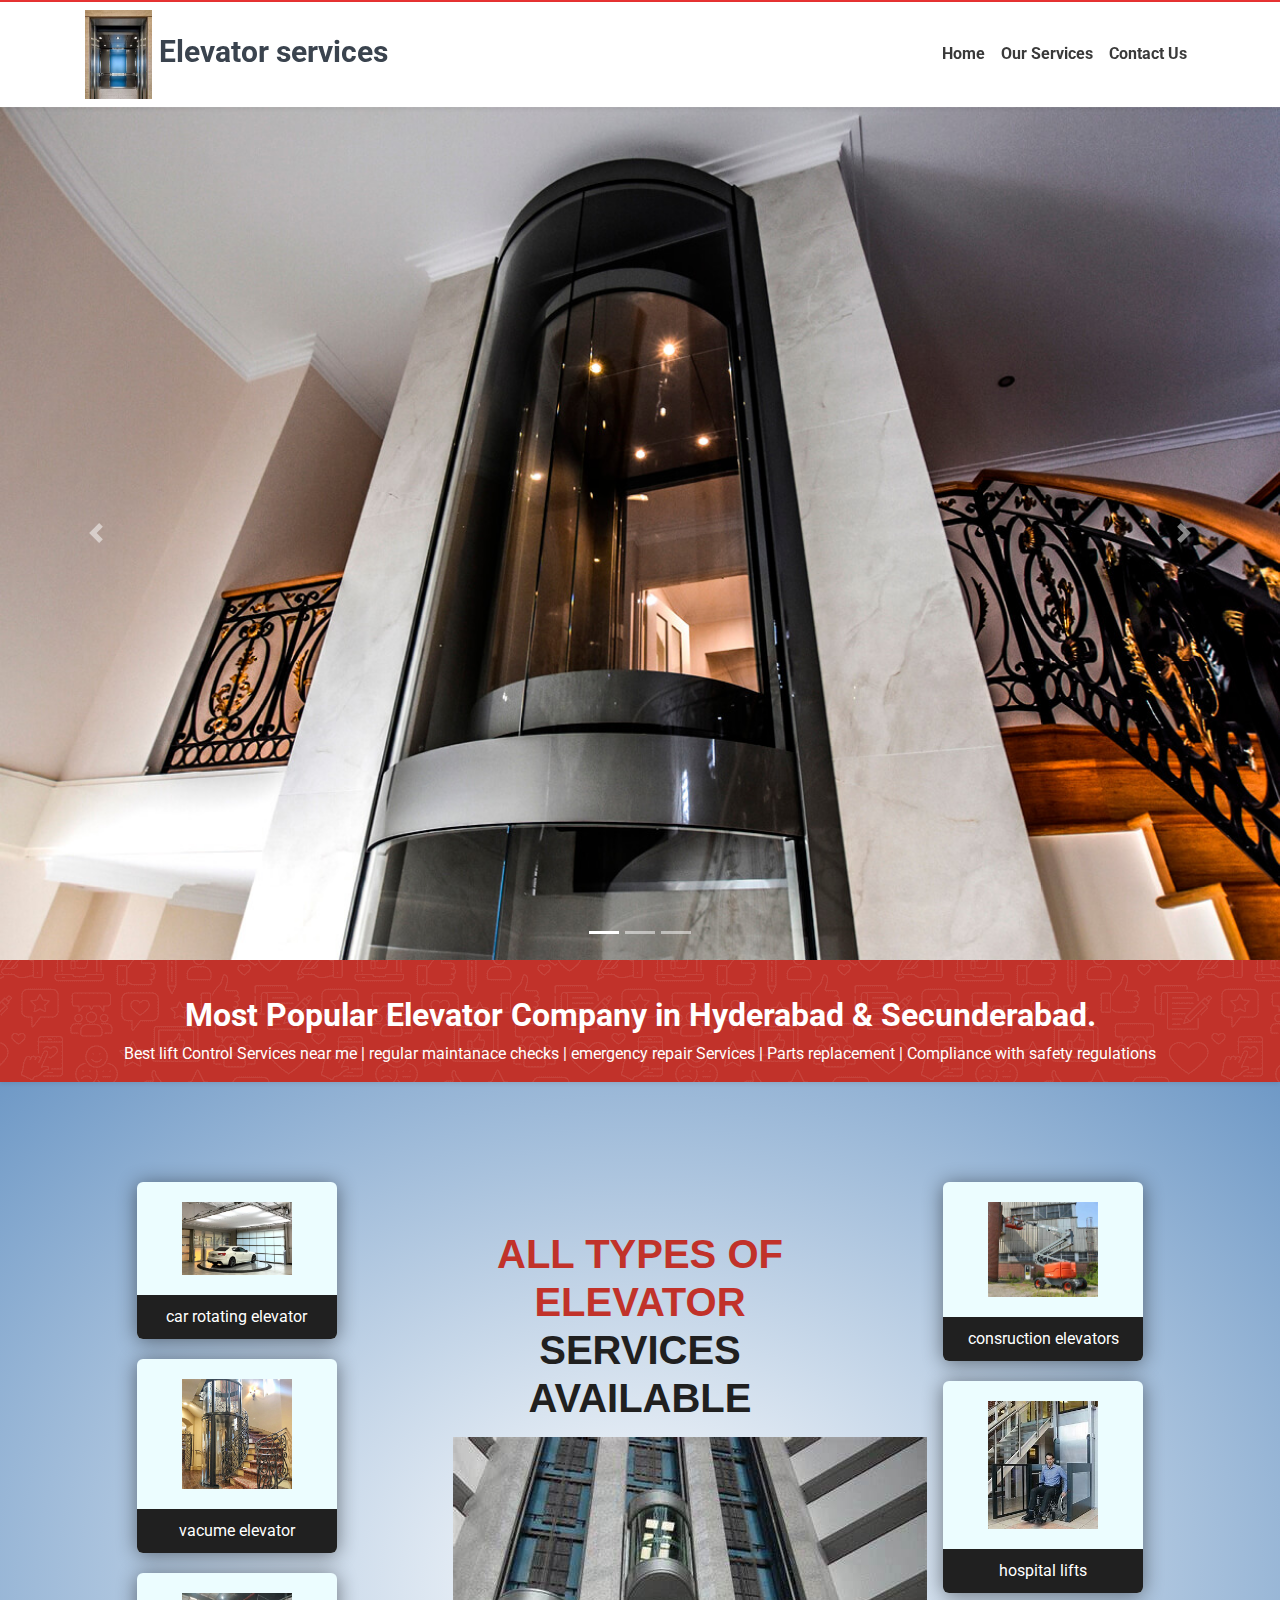
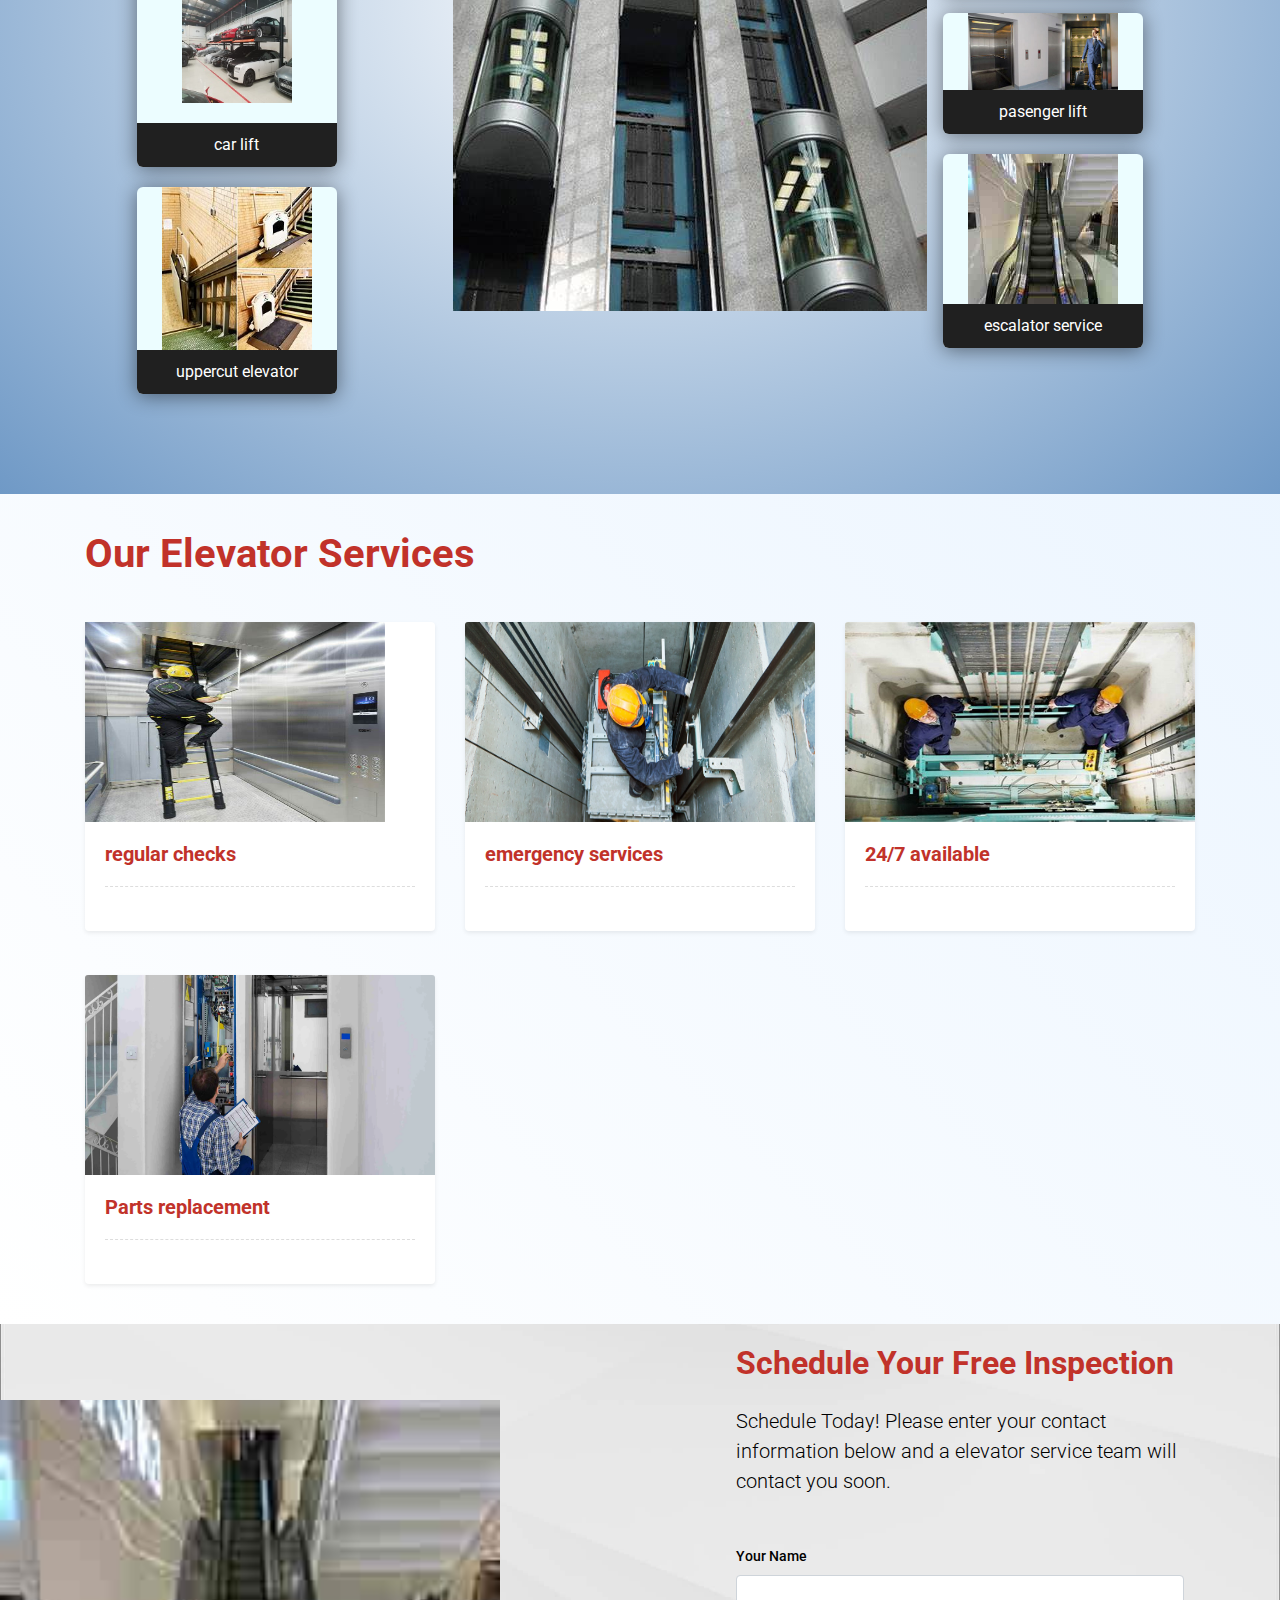
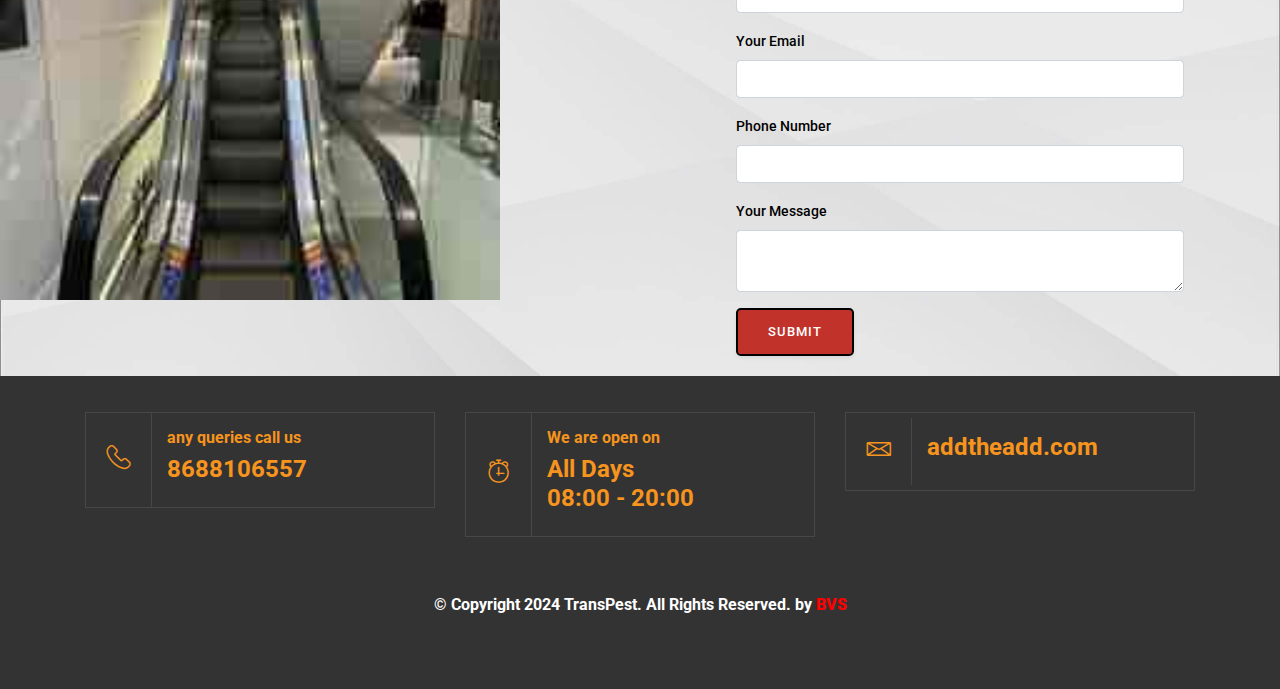
<file: trans-pest.com/index.html>
<!DOCTYPE html>
<html lang="en">
  <!-- Mirrored from trans-pest.com/ by HTTrack Website Copier/3.x [XR&CO'2014], Sat, 18 May 2024 07:41:09 GMT -->
  <head>
    <meta http-equiv="content-type" content="text/html;charset=UTF-8" />
    <!-- Required meta tags -->
    <meta charset="utf-8" />
    <meta
      name="viewport"
      content="width=device-width, initial-scale=1, shrink-to-fit=no"
    />
    <!-- Bootstrap CSS -->
    <link rel="shortcut icon" href="favicon.jpg" type="image/x-icon" />
    <link
      href="https://fonts.googleapis.com/css?family=Roboto:300,400,500,700&amp;display=swap"
      rel="stylesheet"
    />
    <link
      rel="stylesheet"
      href="stackpath.bootstrapcdn.com/bootstrap/4.4.1/css/bootstrap.min.css"
    />
    <link rel="stylesheet" href="css/style.css" />
    <link rel="stylesheet" href="css/owl.carousel.css" />
    <link rel="stylesheet" href="css/owl.theme.default.css" />
    <script
      src="kit.fontawesome.com/b31e06099e.js"
      crossorigin="anonymous"
    ></script>
    <link rel="stylesheet" href="cdn.lineicons.com/1.0.1/LineIcons.min.css" />

    <title>lift services</title>
    <style>
      @media screen and (max-width: 1420px) {
        .mm2 {
          right: 2%;
        }
      }
      @media screen and (max-width: 992px) {
        .carousel-caption2 h5 {
          font-size: 46px;
          line-height: 46px !important;
        }
        .carousel-caption2 p {
          font-size: 20px;
          line-height: 20px !important;
        }
        .mm2 {
          display: none;
        }
      }
      @media screen and (max-width: 768px) {
        .carousel-caption2 {
          display: none;
        }
      }
    </style>
  </head>
  <body>
    <!-- <div class="bg-primary shadow-sm" id="home">
  <div class="container">
    <div class="row  py-3 font-weight-bold lead">
      <div class="col-12 col-md-4 top-links d-md-inline-block d-none"> <a href="#" class="mr-2"><i class="fab fa-facebook-f"></i></a> <a href="#" class="mr-2 ml-2"><i class="fab fa-twitter"></i> </a> <a href="#" class="ml-2"><i class="fab fa-instagram"></i></a> <a href="#" class="ml-2"><i class="fab fa-youtube"></i></a> </div>
      <div class="col-12 col-md-8 top-links d-flex align-items-center justify-content-end"> <a href="#" class="d-flex align-items-center mr-4"><i class="fas fa-mobile-alt mr-2"></i>Call us -  (916) 395-5302</a> <a href="#" class="d-md-inline-block d-none align-items-center mr-2"><i class="far fa-envelope mr-2"></i>info@yourcompany.com</a> </div>
    </div>
  </div>
</div> -->
    <div style="height: 2px; background-color: #e63232" class="shadow-sm"></div>
    <nav
      class="navbar navbar-expand-md navbar-dark bg-primary sticky-top vv mobile-bg shadow-sm"
    >
      <div class="container">
        <a
          class="font-weight-bold"
          href="index.html"
          style="font-size: 30px; flex: 1"
        >
          <img src="./ele2.jpg" width="18%" alt="" />  Elevator services
        </a>
        <button
          class="navbar-toggler"
          type="button"
          data-toggle="collapse"
          data-target="#navbarSupportedContent"
          aria-controls="navbarSupportedContent"
          aria-expanded="false"
          aria-label="Toggle navigation"
        >
          <span class="navbar-toggler-icon"></span>
        </button>
        <div
          class="collapse navbar-collapse"
          id="navbarSupportedContent"
          style="flex: 2"
        >
          <ul class="navbar-nav ml-auto font-weight-bold">
            <li class="nav-item">
              <a class="nav-link" href="#home">Home</a>
            </li>

            <li class="nav-item">
              <a class="nav-link" href="#services">Our Services</a>
            </li>
           
            <li class="nav-item">
              <a class="nav-link" href="#contact">Contact Us</a>
            </li>
          </ul>
        </div>
      </div>
    </nav>

    <!-----------navigation section ends here--------------------->

    <div
      id="carouselExampleIndicators"
      class="carousel slide carousel-fade"
      data-ride="carousel"
    >
      <ol class="carousel-indicators">
        <li
          data-target="#carouselExampleIndicators"
          data-slide-to="0"
          class="active"
        ></li>
        <li data-target="#carouselExampleIndicators" data-slide-to="1"></li>
        <li data-target="#carouselExampleIndicators" data-slide-to="2"></li>
      </ol>
      <div class="carousel-inner">
        <div class="carousel-item active">
          <a href="#contact"
            ><img src="./ele3.jpg" width="100" class="d-block w-100" alt="..."
          /></a>
          <!-- <div class="carousel-caption2 shadow-lg">
        <h5 class="pb-2">We Love The <br>
          Job You Hate !</h5>
        <p class="pb-4">The Best Pest Control Service Ever!</p>
        <a href="" class="btn btn-lg text-white btn-primary">View More &rarr;</a> </div> -->
        </div>
        
        <div class="carousel-item">
          <a href="#contact"
            ><img src="./elevator1.jpg" class="d-block w-100" alt="..."
          /></a>
          <!-- <div class="carousel-caption2 shadow-lg">
        <h5 class="pb-2">We Love The <br>
          Job You Hate !</h5>
        <p class="pb-4">The Best Pest Control Service Ever!</p>
        <a href="" class="btn btn-lg text-white btn-primary">View More &rarr;</a> </div> -->
        </div>
        <!-- <div class="carousel-item"> <img src="img/slide-3.jpg" class="d-block w-100" alt="...">
       <div class="carousel-caption2 shadow-lg">
        <h5 class="pb-2">We Love The <br>
          Job You Hate !</h5>
        <p class="pb-4">The Best Pest Control Service Ever!</p>
        <a href="" class="btn btn-lg text-white btn-primary">View More &rarr;</a> </div> 
    </div>-->
      </div>
      <a
        class="carousel-control-prev"
        href="#carouselExampleIndicators"
        role="button"
        data-slide="prev"
      >
        <span class="carousel-control-prev-icon" aria-hidden="true"></span>
        <span class="sr-only">Previous</span>
      </a>
      <a
        class="carousel-control-next"
        href="#carouselExampleIndicators"
        role="button"
        data-slide="next"
      >
        <span class="carousel-control-next-icon" aria-hidden="true"></span>
        <span class="sr-only">Next</span>
      </a>
    </div>

    <!-- ---------banner section ends here------------------- -->
    <div class="testimonial-bg mm shadow-sm">
      
      <div class="container">
        <div class="row py-5">
          <div class="col-12 text-white">
            <h2 class="text-white" style="text-align: center">
             Most Popular Elevator Company in Hyderabad & Secunderabad.
            </h2>
            <p class="mb-0" style="text-align: center">
              Best lift Control Services near me | regular maintanace checks |
              emergency repair Services | Parts replacement | Compliance with safety regulations
            </p>
          </div>
        </div>
      </div>
    </div>
    <!-- <div class="section" style="background: url(img/bg-minimal.jpg) no-repeat; background-size: cover; padding: 200px 0;">
  <h1 class="sec-title text-bold text-uppercase">Why Choose <span class="font_red">Us?</span></h1>
  <div class="container pt-5" id="about">
    <div class="best-card">
      <div class="img-slot">
        <img src="img/quality.svg" alt="">
        <p>Quality</p>
      </div>
    </div>
    <div class="best-card">
      <div class="img-slot">
        <img src="img/certified1.png" alt="">
        <p>Certified</p>
      </div>
    </div>

    <div class="best-card">
      <div class="img-slot">
        <img src="img/best-price.png" alt="">
        <p>Best Price</p>
      </div>
    </div>
    <div class="best-card">
      <div class="img-slot">
        <img src="img/experience.png" alt="">
        <p>Experience</p>
      </div>
    </div>

  </div>
  
</div> -->
    <!-- <div class="bg-light">
  <div class="container pt-5" id="about2">
    <div class="row pt-5 align-items-end">
      <div class="col-lg-6 col-md-12 text-center order-2 order-lg-1"> <img src="img/eRFvoQ5KjnJSW2YJvG82BmxN.png" class="img-fluid"> </div>
      <div class="col-lg-6 col-md-12 order-1 order-lg-2">
        <h1>India's best pest control</h1>
        <p class="lead mb-4">Lorem ipsum dolor sit amet, conse ctetur adipi scing elit. duis odio nisl, tinci dunt eturn sed molis velit.</p>
        <div class="d-flex mb-4">
          <div class="icon-image shadow-sm"> <img src="img/certified-services-icon-1.png"> </div>
          <div>
            <h3>Certified Services</h3>
            <p>Lorem ipsum dolor sit amet, consectetur adipiscing elit, sed do eiusmod tempor incididunt uta. </p>
          </div>
        </div>
        <div class="d-flex mb-4">
          <div class="icon-image shadow-sm"> <img src="img/award-winning-icon-1.png"> </div>
          <div>
            <h3>Award Winning</h3>
            <p>Lorem ipsum dolor sit amet, consectetur adipiscing elit, sed do eiusmod tempor incididunt uta.</p>
          </div>
        </div>
        <div class="d-flex mb-4">
          <div class="icon-image shadow-sm"> <img src="img/innovative-solutions-icon-1.png"> </div>
          <div>
            <h3>Innovative Solutions</h3>
            <p>Lorem ipsum dolor sit amet, consectetur adipiscing elit, sed do eiusmod tempor incididunt uta.</p>
          </div>
        </div>
        <div class="d-flex mb-5">
          <div class="icon-image shadow-sm"> <img src="img/local-and-trusted-icon-1.png"> </div>
          <div>
            <h3>Local And Trusted</h3>
            <p>Lorem ipsum dolor sit amet, consectetur adipiscing elit, sed do eiusmod tempor incididunt uta.</p>
          </div>
        </div>
      </div>
    </div>
  </div>
</div> -->

    <!-- ---------about section ends here------------------- -->

    <!-- <section style="background: radial-gradient(white, #6f99c6); padding: 80px 50px;">
  <div class="grid">
    <div class="col1 text-right">
      <div>
        <img src="img/2469-removebg-preview.png" width="240px" style="margin-top: 80px; margin-left: 180px;">
      </div>
      <div>
        <img src="img/termite-termination.png" width="160px" alt="" style="margin-right: 100px; margin-top: -20px;">
      </div>
      <div>
        <img src="img/fly-control.png" width="160px" alt="" style="margin-right: 50px; margin-top: 10px;">
      </div>
    </div>
    <div class="col2 text-center"><img src="img/pestman.png" alt="transpestman"></div>
    <div class="col3 text-left">
      <img src="img/rodent-management.png" width="160px" style="margin-top: 100px; margin-left: 20px;" alt="">
      <img src="img/Cockroach-Pest-Control-1024x898.webp" width="280px" style="margin-left: 50px; margin-top: -30px;" alt="">
      <img src="img/lizard-pest.png" width="280px" style="margin-right: 50px;" alt="">
    </div>
  </div>
</section> -->

    <section class="pest-services" id="services">
      <div class="row">
        <div class="col-md-4 text-center">
          <a href="pest-control-nearme-Hyderabad.html">
            <div class="pest-card">
              <img src="./im8.png" style="padding: 20px" />
              <div class="pest-card-text">car rotating elevator</div>
            </div>
          </a>
          <a href="termite-termination.html">
            <div class="pest-card">
              <img src="./im7.jpg" style="padding: 20px" />
              <div class="pest-card-text">vacume elevator</div>
            </div>
          </a>
         
          <a href="termite-termination.html">
            <div class="pest-card">
              <img src="./car lift.jpg" style="padding: 20px" />
              <div class="pest-card-text">car lift</div>
            </div>
          </a>
          <a href="cockroach-approach.html">
            <div class="pest-card">
              <img src="./im1.jpg" />
              <div class="pest-card-text">uppercut elevator</div>
            </div>
          </a>
        </div>
        <div class="col-md-4">
          <div class="text-center">
            <h1 class="sec-title text-bold text-uppercase mt-5">
              <span class="font_red">all types of elevator </span> Services available
            </h1>
            <img src="./im3.jpg" alt="transpestman" />
          </div>
        </div>
        <div class="col-md-4 text-center">
          <a href="bed-bugs-pest-control-hyderabad.html">
            <div class="pest-card">
              <img src="./im2.jpg" style="padding: 20px" />
              <div class="pest-card-text">consruction elevators</div>
            </div>
          </a>
          <a href="rodent-management.html">
            <div class="pest-card">
              <img src="./img4.jpg" style="padding: 20px" />
              <div class="pest-card-text">hospital lifts</div>
            </div>
          </a>
          
          <a href="wood-borrer-pest-control-hyderabad.html">
            <div class="pest-card">
              <img src="./im6.jpg" style="padding: 20p"/>
              <div class="pest-card-text">pasenger lift</div>
            </div>
          </a>

          <a href="mosquito-management.html">
            <div class="pest-card">
              <img src="./esk.jpg" />
              <div class="pest-card-text">escalator service</div>
            </div>
          </a>
        </div>
      </div>
    </section>

    <div class="service-bg">
      <div class="container py-5">
        <div class="row">
          <div class="col-12">
            <h1 class="mb-4 text-black">
             Our Elevator Services
            </h1>
          
          </div>
          
          <div class="col-12 col-md-6 col-lg-4 mb-4">
            <div class="card shadow-sm">
              <div class="img">
                <img src="./lift2.jpg" width="300" height="200">
              </div>
             
              <div class="card-body">
                <h5 class="card-title mb-4">regular checks</h5>
                <!-- <a href="#" class="btn btn-light btn-sm shadow-sm">Learn More</a> -->
              </div>
            </div>
          </div>
          <div class="col-12 col-md-6 col-lg-4 mb-4">
            <div class="card shadow-sm">
              <img class="card-img-top" src="./lift3.jpg" height="200" alt="" />
              <div class="card-body">
                <h5 class="card-title mb-4">emergency services</h5>
              </div>
            </div>
          </div>
          <div class="col-12 col-md-6 col-lg-4 mb-4">
            <div class="card shadow-sm">
              <img
                class="card-img-top"
                src="./lift5.jpg" height="200"
                alt=""
              />
              <div class="card-body">
                <h5 class="card-title mb-4">24/7 available</h5>
              </div>
            </div>
          </div>
          <div class="col-12 col-md-6 col-lg-4 mb-4">
            <div class="card shadow-sm">
              <img
                class="card-img-top"
                src="./parts.webp" height="200"
                alt=""
              />
              <div class="card-body">
                <h5 class="card-title mb-4">Parts replacement</h5>
              </div>
            </div>
          </div>

    <!-----------service section ends here--------------------->

    <!-- <div class="bg-light" id="work">
  <div class="container py-5">
    <div class="row pt-5 pb-3">
      <div class="col-12">
        <div class="d-flex justify-content-between mb-4">
          <h2 class="rr3">Our Work</h2>
          <p class="mt-2"><a href="#" class="rr2 font-weight-bold">View All Work</a></p>
        </div>
        <div class="owl-carousel">
          <div class="work"> <img src="img/blog-1.jpg" class="img-fluid">
          <div class="bg-white p-4">
            <h6>MONDAY 12 JUNE 2019</h6>
            <h3>Come see the Lifornia High School Field Show Invitational</h3>
            <p class="m-0"><a href="#">Read More</a></p>
            </div>
          </div>
          <div class="work"> <img src="img/blog-2.jpg" class="img-fluid">
          <div class="bg-white p-4">
            <h6>THURSDAY 18 JULY 2019</h6>
            <h3>Lifornia High School offers a unique opportunity </h3>
            <p class="m-0"><a href="#">Read More</a></p>
            </div>
          </div>
          <div class="work"> <img src="img/blog-3.jpg" class="img-fluid">
          <div class="bg-white p-4">
            <h6>SUNDAY 25 AUGUST 2019</h6>
            <h3>Hear from Aiden, a student at John Green</h3>
            <p class="m-0"><a href="#">Read More</a></p>
            </div>
          </div>
          <div class="work"> <img src="img/blog-1.jpg" class="img-fluid">
          <div class="bg-white p-4">
            <h6>MONDAY 12 JUNE 2019</h6>
            <h3>Come see the Lifornia High School Field Show Invitational</h3>
            <p class="m-0"><a href="#">Read More</a></p>
            </div>
          </div>
          <div class="work"> <img src="img/blog-2.jpg" class="img-fluid">
          <div class="bg-white p-4">
            <h6>THURSDAY 18 JULY 2019</h6>
            <h3>Lifornia High School offers a unique opportunity </h3>
            <p class="m-0"><a href="#">Read More</a></p>
            </div>
          </div>
          <div class="work"> <img src="img/blog-3.jpg" class="img-fluid">
          <div class="bg-white p-4">
            <h6>SUNDAY 25 AUGUST 2019</h6>
            <h3>Hear from Aiden, a student at John Green</h3>
            <p class="m-0"><a href="#">Read More</a></p>
            </div>
          </div>
        </div>
      </div>
    </div>
  </div>
</div> -->

    <!-----------our work section ends here--------------------->

    
              <!--
          <div class="text-center px-3"> <img src="img/4.jpg" class="rounded-circle mb-4 dd">
            <h4 class="text-white">Jeremy Elloit</h4>
            <p class="text-uppercase font-weight-bold dd2">Designer</p>
            <p class="mb-0">Designer is an academic rank used in universities or colleges in the United States, Canada, and some other countries.</p>
          </div>
          <div class="text-center px-3"> <img src="img/3.jpg" class="rounded-circle mb-4 dd">
            <h4 class="text-white">Kiven Rich</h4>
            <p class="text-uppercase font-weight-bold dd2">Chief Executive Officer</p>
            <p class="mb-0">Chief Executive Officer is an academic rank used in universities or colleges in the United States, Canada, and some other countries.</p>
          </div>
          <div class="text-center px-3"> <img src="img/4.jpg" class="rounded-circle mb-4 dd">
            <h4 class="text-white">Jeremy Elloit</h4>
            <p class="text-uppercase font-weight-bold dd2">Designer</p>
            <p class="mb-0">Designer is an academic rank used in universities or colleges in the United States, Canada, and some other countries.</p>
          </div>
          -->
            </div>
          </div>
        </div>
      </div>
    </div>

    <!-----------testimonials section ends here--------------------->

    <div class="container-fluid bg-tri" id="contact">
      <div class="row align-items-center">
        <div class="col-md-6 p-0">
         <div class="img1">
          <img src="./esk.jpg" width="500">
         </div>
        </div>
        <div class="col-md-6 px-0 px-md-5" style="padding-bottom: 20px">
          <div class="px-5">
            <h2 class="mb-4 mt-5 mt-md-0">Schedule Your Free Inspection</h2>
            <p class="mb-5 lead">
              Schedule Today! Please enter your contact information below and a
             elevator service team  will contact you soon.
            </p>
            <form action="https://trans-pest.com/mail.php" method="post">
              <div class="form-group">
                <label>Your Name</label>
                <input type="text" name="name" class="form-control" />
              </div>
              <div class="form-group">
                <label>Your Email</label>
                <input type="text" name="email" class="form-control" />
              </div>
              <div class="form-group">
                <label>Phone Number</label>
                <input type="tel" name="phone" class="form-control" />
              </div>

             
              <div class="form-group">
                <label>Your Message</label>
                <textarea
                  name="message"
                  cols=""
                  rows=""
                  class="form-control"
                ></textarea>
              </div>

              <button
                type="submit"
                class="btn btn-light shadow-sm btn-lg mb-5 mb-lg-0"
              >
                Submit
              </button>
            </form>
          </div>
        </div>
      </div>
    </div>

    <!-- ---------contact section ends here------------------- -->

    <div class="main-footer py-5">
      <div class="container" style="color: #f7941d">
        <div class="row">
          <div class="col-md-4">
            <div class="info-box d-flex align-items-center">
              <div class="icon-box"><i class="lni-phone-handset"></i></div>
              <div class="info-text">
                <h6 style="color: #f7941d">any queries call us</h6>
                <h4 style="color: #f7941d">
                  <a href="tel:+918688106557" style="color: #f7941d"
                    >8688106557</a
                  >
                </h4>
              </div>
            </div>
          </div>
          <div class="col-md-4">
            <div class="info-box d-flex align-items-center">
              <div class="icon-box"><i class="lni-alarm-clock"></i></div>
              <div class="info-text">
                <h6 style="color: #f7941d">We are open on</h6>
                <h4 style="color: #f7941d">All Days <br />08:00 - 20:00</h4>
              </div>
            </div>
          </div>
          <div class="col-md-4">
            <div class="info-box d-flex align-items-center">
              <div class="icon-box"><i class="lni-envelope"></i></div>
              <div class="info-text">
               
                <h4 style="color: #f7941d">addtheadd.com</h4>
              </div>
            </div>
          </div>
        </div>
      </div>
      
         

         
                 
         

    

    <!-- ---------footer section ends here------------------- -->

    <div class="container">
      <div class="row py-3">
        <!--  <div class="col-md-4 text-center text-md-left py-1 small  font-weight-bold"> <a href="#">Privacy Policy</a> - <a href="#">Contact Us</a> </div> -->
        <div
          class="col-lg-12 col-md-12 text-center font-weight-bold"
          style="padding-bottom: 40px"
        >
          © Copyright 2024 TransPest. All Rights Reserved.  by
          <a href="https://addtheadd.com/"><b style="color: red">BVS</b></a>
        </div>
      </div>
    </div>

    <!-----------copyright section ends here--------------------->

    <!-- jQuery first, then Popper.js, then Bootstrap JS -->
    <script src="ajax.googleapis.com/ajax/libs/jquery/3.4.1/jquery.js"></script>
    <script src="cdn.jsdelivr.net/npm/popper.js%401.16.0/dist/umd/popper.min.js"></script>
    <script src="stackpath.bootstrapcdn.com/bootstrap/4.4.1/js/bootstrap.min.js"></script>
    <script src="js/owl.carousel.js"></script>
    <script src="js/jquery.hoverplay.html"></script>
    <script>
      $("nav")
        .find("a")
        .click(function (e) {
          e.preventDefault();
          var section = $(this).attr("href");
          $("html, body").animate({
            scrollTop: $(section).offset().top,
          });
        });
      $(".navbar-collapse a").click(function () {
        $(".navbar-collapse").collapse("hide");
      });
      $(function () {
        //caches a jQuery object containing the header element
        var nav = $(".vv");
        $(window).scroll(function () {
          var scroll = $(window).scrollTop();

          if (scroll >= 50) {
            nav
              .removeClass("navbar-dark bg-primary")
              .addClass("navbar-light bg-light shadow-sm");
          } else {
            nav
              .removeClass("navbar-dark bg-light shadow-sm")
              .addClass("navbar-dark bg-primary");
          }
        });
      });
      $(document).ready(function () {
        $(".owl-carousel").owlCarousel({
          dots: false,
          responsiveClass: true,
          responsive: {
            0: {
              items: 1,
              nav: false,
            },
            600: {
              items: 2,
              nav: false,
            },
            1000: {
              items: 3,
              nav: false,
              loop: false,
            },
          },
        });
      });
    </script>
  </body>

  <!-- Mirrored from trans-pest.com/ by HTTrack Website Copier/3.x [XR&CO'2014], Sat, 18 May 2024 07:41:20 GMT -->
</html>
</file>
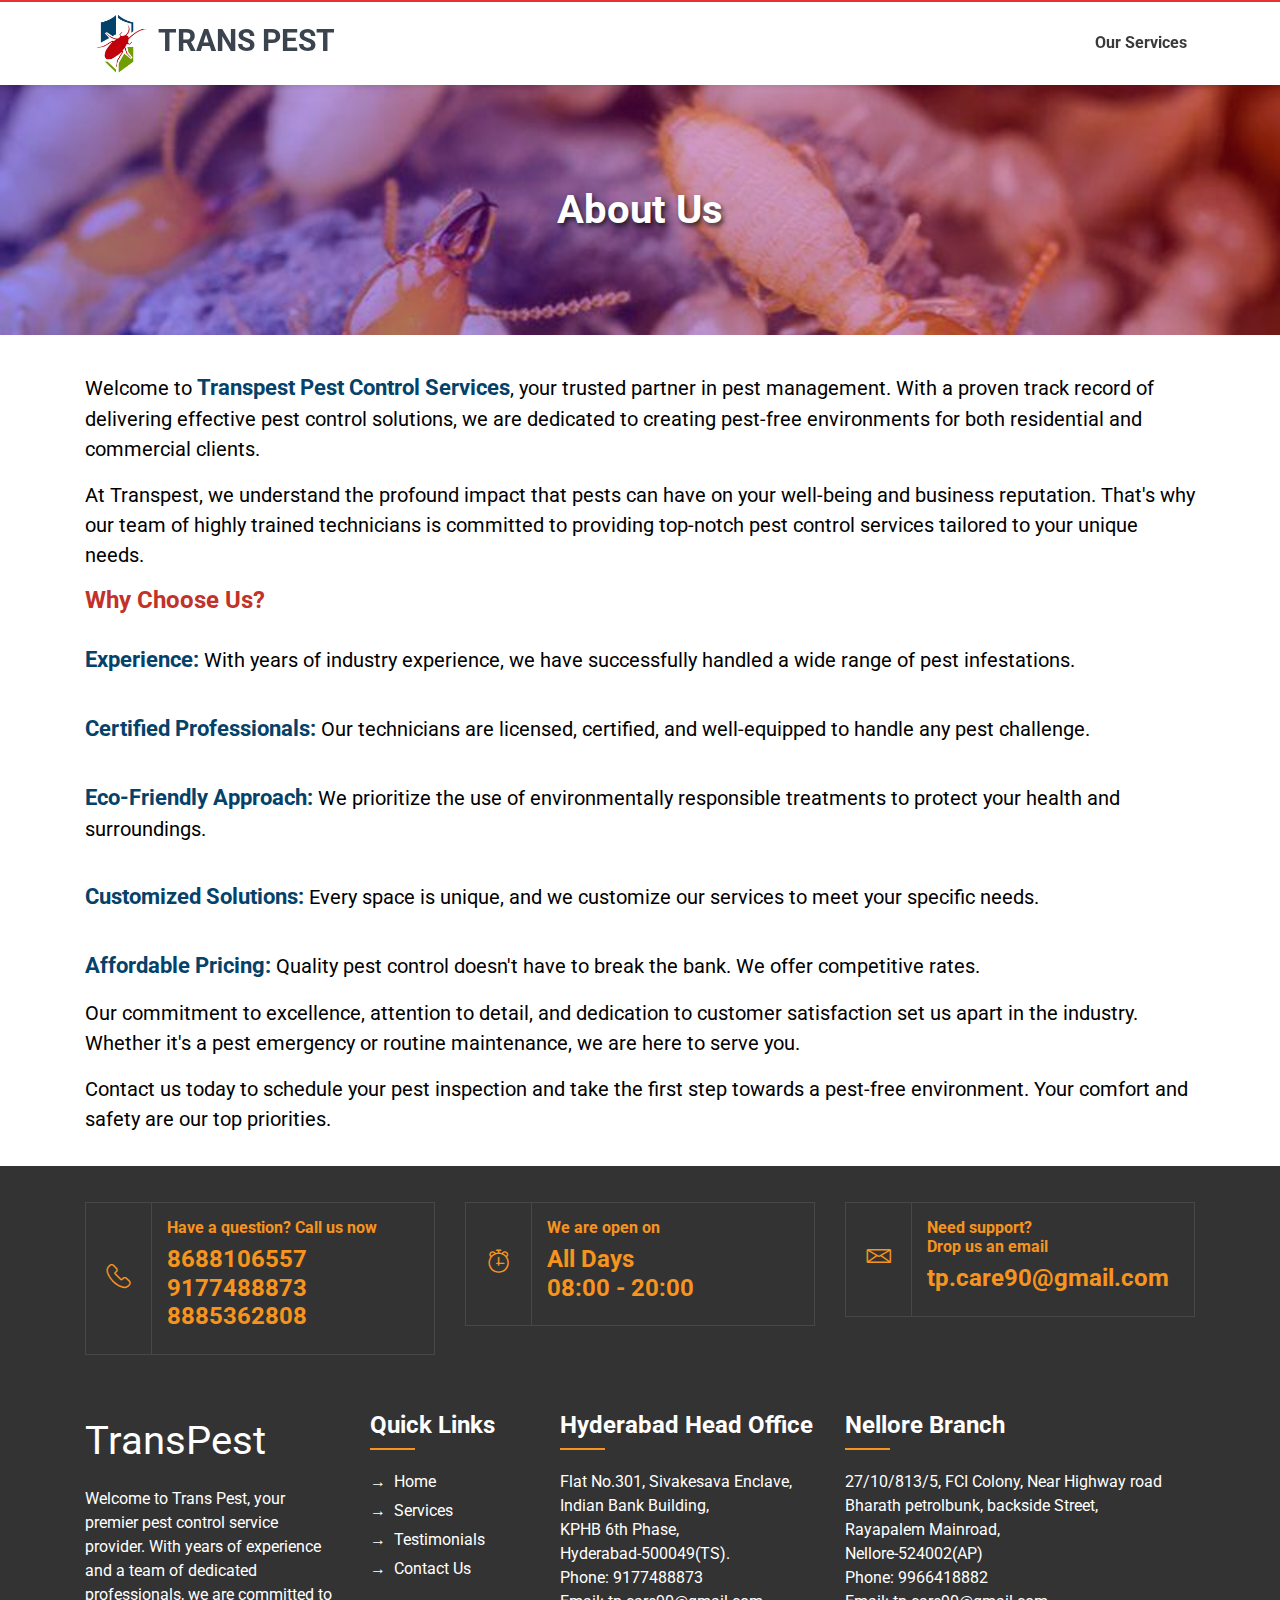
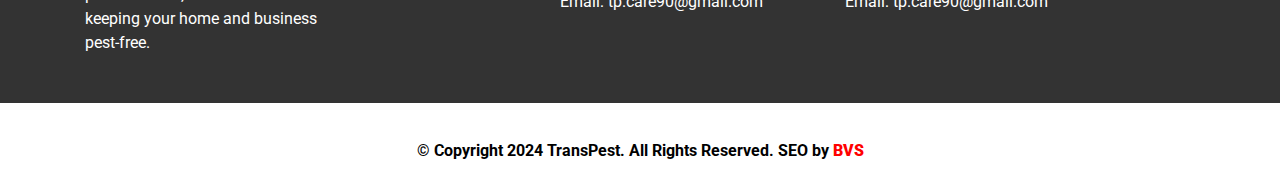
<file: trans-pest.com/about-us.html>
<!DOCTYPE html>
<html lang="en">
  <!-- Mirrored from trans-pest.com/about-us.html by HTTrack Website Copier/3.x [XR&CO'2014], Sat, 18 May 2024 07:41:22 GMT -->
  <head>
    <meta http-equiv="content-type" content="text/html;charset=UTF-8" />
    <!-- Required meta tags -->
    <meta charset="utf-8" />
    <meta
      name="viewport"
      content="width=device-width, initial-scale=1, shrink-to-fit=no"
    />
    <!-- Bootstrap CSS -->
    <link rel="shortcut icon" href="favicon.jpg" type="image/x-icon" />
    <link
      href="https://fonts.googleapis.com/css?family=Roboto:300,400,500,700&amp;display=swap"
      rel="stylesheet"
    />
    <link
      rel="stylesheet"
      href="stackpath.bootstrapcdn.com/bootstrap/4.4.1/css/bootstrap.min.css"
    />
    <link rel="stylesheet" href="css/style.css" />
    <link rel="stylesheet" href="css/owl.carousel.css" />
    <link rel="stylesheet" href="css/owl.theme.default.css" />
    <script
      src="kit.fontawesome.com/b31e06099e.js"
      crossorigin="anonymous"
    ></script>
    <link rel="stylesheet" href="cdn.lineicons.com/1.0.1/LineIcons.min.css" />
    <title>About Us</title>
    <style>
      .service-banner {
        background: linear-gradient(45deg, #0400ff6e, #ff000059),
          url(img/Termite-Control-trans-pest.jpg);
        background-size: cover;
        height: 250px;
      }
      .service-banner h4 {
        text-align: center;
        top: 50%;
        position: relative;
        transform: translateY(-50%);
        color: white !important;
        text-shadow: 2px 3px 5px #000000b5;
        font-size: 40px;
      }
      @media screen and (max-width: 1420px) {
        .mm2 {
          right: 2%;
        }
      }
      @media screen and (max-width: 992px) {
        .carousel-caption2 h5 {
          font-size: 46px;
          line-height: 46px !important;
        }
        .carousel-caption2 p {
          font-size: 20px;
          line-height: 20px !important;
        }
        .mm2 {
          display: none;
        }
      }
      @media screen and (max-width: 768px) {
        .carousel-caption2 {
          display: none;
        }
      }
    </style>
  </head>
  <body>
    <div style="height: 2px; background-color: #e63232" class="shadow-sm"></div>
    <nav
      class="navbar navbar-expand-md navbar-dark bg-primary sticky-top vv mobile-bg shadow-sm"
    >
      <div class="container">
        <a
          class="font-weight-bold"
          href="index-2.html"
          style="font-size: 30px; flex: 1"
        >
          <img src="img/transpest-logo.png" width="18%" alt="" /> TRANS PEST
        </a>
        <button
          class="navbar-toggler"
          type="button"
          data-toggle="collapse"
          data-target="#navbarSupportedContent"
          aria-controls="navbarSupportedContent"
          aria-expanded="false"
          aria-label="Toggle navigation"
        >
          <span class="navbar-toggler-icon"></span>
        </button>
        <div
          class="collapse navbar-collapse"
          id="navbarSupportedContent"
          style="flex: 2"
        >
          <ul class="navbar-nav ml-auto font-weight-bold">
            <li class="nav-item">
              <a class="nav-link" href="index-2.html#services">Our Services</a>
            </li>
          </ul>
        </div>
      </div>
    </nav>

    <div class="service-banner">
      <h4>About Us</h4>
    </div>
    <div class="service-data">
      <div class="container">
        <div class="row">
          <div class="col-md-12 py-5">
            <p>
              Welcome to <b>Transpest Pest Control Services</b>, your trusted
              partner in pest management. With a proven track record of
              delivering effective pest control solutions, we are dedicated to
              creating pest-free environments for both residential and
              commercial clients.
            </p>

            <p>
              At Transpest, we understand the profound impact that pests can
              have on your well-being and business reputation. That's why our
              team of highly trained technicians is committed to providing
              top-notch pest control services tailored to your unique needs.
            </p>

            <h4>Why Choose Us?</h4>

            <p>
              <b>Experience:</b> With years of industry experience, we have
              successfully handled a wide range of pest infestations.
            </p>

            <p>
              <b>Certified Professionals:</b> Our technicians are licensed,
              certified, and well-equipped to handle any pest challenge.
            </p>

            <p>
              <b>Eco-Friendly Approach:</b> We prioritize the use of
              environmentally responsible treatments to protect your health and
              surroundings.
            </p>

            <p>
              <b>Customized Solutions:</b> Every space is unique, and we
              customize our services to meet your specific needs.
            </p>

            <p>
              <b>Affordable Pricing:</b> Quality pest control doesn't have to
              break the bank. We offer competitive rates.
            </p>

            <p>
              Our commitment to excellence, attention to detail, and dedication
              to customer satisfaction set us apart in the industry. Whether
              it's a pest emergency or routine maintenance, we are here to serve
              you.
            </p>

            <p>
              Contact us today to schedule your pest inspection and take the
              first step towards a pest-free environment. Your comfort and
              safety are our top priorities.
            </p>
          </div>
        </div>
      </div>
    </div>

    <div class="main-footer py-5">
      <div class="container" style="color: #f7941d">
        <div class="row">
          <div class="col-md-4">
            <div class="info-box d-flex align-items-center">
              <div class="icon-box"><i class="lni-phone-handset"></i></div>
              <div class="info-text">
                <h6 style="color: #f7941d">Have a question? Call us now</h6>
                <h4 style="color: #f7941d">
                  <a href="tel:+918688106557" style="color: #f7941d"
                    >8688106557</a
                  ><br /><a href="tel:+91 9177488873" style="color: #f7941d"
                    >9177488873</a
                  ><br /><a href="tel:+91 9177488873" style="color: #f7941d"
                    >8885362808</a
                  >
                </h4>
              </div>
            </div>
          </div>
          <div class="col-md-4">
            <div class="info-box d-flex align-items-center">
              <div class="icon-box"><i class="lni-alarm-clock"></i></div>
              <div class="info-text">
                <h6 style="color: #f7941d">We are open on</h6>
                <h4 style="color: #f7941d">All Days <br />08:00 - 20:00</h4>
              </div>
            </div>
          </div>
          <div class="col-md-4">
            <div class="info-box d-flex align-items-center">
              <div class="icon-box"><i class="lni-envelope"></i></div>
              <div class="info-text">
                <h6 style="color: #f7941d">
                  Need support? <br />Drop us an email
                </h6>
                <h4 style="color: #f7941d">tp.care90@gmail.com</h4>
              </div>
            </div>
          </div>
        </div>
      </div>
      <div class="container">
        <div class="row py-3">
          <div class="col-md-3 col-sm-6 d-flex align-items-center">
            <div class="footer-logo-wrapper">
              <div class="footer-logo">
                <p class="footer-logo">TransPest</p>
              </div>
              <div>
                <p>
                  Welcome to Trans Pest, your premier pest control service
                  provider. With years of experience and a team of dedicated
                  professionals, we are committed to keeping your home and
                  business pest-free.
                </p>
              </div>
            </div>
          </div>
          <div class="col-md-2 col-sm-6">
            <div class="footer-links">
              <h4 class="text-white">Quick Links</h4>
              <div style="width: 45px; border-bottom: 2px solid #f7941d"></div>
              <ul class="list-unstyled">
                <li><a href="index-2.html">Home</a></li>
                <li><a href="index-2.html#services">Services</a></li>
                <li><a href="index-2.html#testimonials">Testimonials</a></li>
                <li><a href="index-2.html#contact">Contact Us</a></li>
              </ul>
            </div>
          </div>

          <div class="col-md-3 col-sm-6">
            <div class="footer-contact">
              <h4 class="text-white">Hyderabad Head Office</h4>
              <div style="width: 45px; border-bottom: 2px solid #f7941d"></div>
              <ul class="list-unstyled" style="padding-top: 20px">
                <li>Flat No.301, Sivakesava Enclave,</li>
                <li>Indian Bank Building,</li>
                <li>KPHB 6th Phase,</li>
                <li>Hyderabad-500049(TS).</li>
                <li>
                  <a href="tel:+919177488873 " class="text-white">
                    Phone: 9177488873
                  </a>
                </li>
                <li>
                  <a href="mailto:tp.care90@gmail.com" class="text-white"
                    >Email: tp.care90@gmail.com</a
                  >
                </li>
              </ul>
            </div>
          </div>
          <div class="col-md-4 col-sm-6">
            <div class="footer-contact">
              <h4 class="text-white">Nellore Branch</h4>
              <div style="width: 45px; border-bottom: 2px solid #f7941d"></div>
              <ul class="list-unstyled" style="padding-top: 20px">
                <li>27/10/813/5, FCI Colony, Near Highway road</li>
                <li>Bharath petrolbunk, backside Street,</li>
                <li>Rayapalem Mainroad,</li>
                <li>Nellore-524002(AP)</li>
                <li>
                  <a href="tel:+919966418882" class="text-white">
                    Phone: 9966418882
                  </a>
                </li>
                <li>
                  <a href="mailto:tp.care90@gmail.com" class="text-white"
                    >Email: tp.care90@gmail.com</a
                  >
                </li>
              </ul>
            </div>
          </div>
        </div>
      </div>
    </div>

    <section class="mobile-btns-area visible-xs">
      <a href="tel:+918688106557">
        <div class="col-xs-6 fix-box-pad border-right">
          <div class="fix-box">
            <p><i class="fa fa-phone" aria-hidden="true"></i> &nbsp;Call Now</p>
          </div>
        </div>
      </a>
      <a href="https://wa.me/918688106557" target="blank">
        <div class="col-xs-6 fix-box1-pad">
          <div class="fix-box fix-box1">
            <p style="">
              <i class="fa fa-whatsapp" aria-hidden="true"></i>&nbsp; WhatsApp
            </p>
          </div>
        </div>
      </a>
    </section>

    <!-----------footer section ends here--------------------->

    <div class="container">
      <div class="row py-3">
        <!--  <div class="col-md-4 text-center text-md-left py-1 small  font-weight-bold"> <a href="#">Privacy Policy</a> - <a href="#">Contact Us</a> </div> -->
        <div class="col-lg-12 col-md-12 text-center font-weight-bold">
          © Copyright 2024 TransPest. All Rights Reserved. SEO by
          <a href="https://addtheadd.com/"><b style="color: red">BVS</b></a>
        </div>
      </div>
    </div>

    <!-----------copyright section ends here--------------------->

    <!-- jQuery first, then Popper.js, then Bootstrap JS -->
    <script src="ajax.googleapis.com/ajax/libs/jquery/3.4.1/jquery.js"></script>
    <script src="cdn.jsdelivr.net/npm/popper.js%401.16.0/dist/umd/popper.min.js"></script>
    <script src="stackpath.bootstrapcdn.com/bootstrap/4.4.1/js/bootstrap.min.js"></script>
  </body>

  <!-- Mirrored from trans-pest.com/about-us.html by HTTrack Website Copier/3.x [XR&CO'2014], Sat, 18 May 2024 07:41:22 GMT -->
</html>
</file>
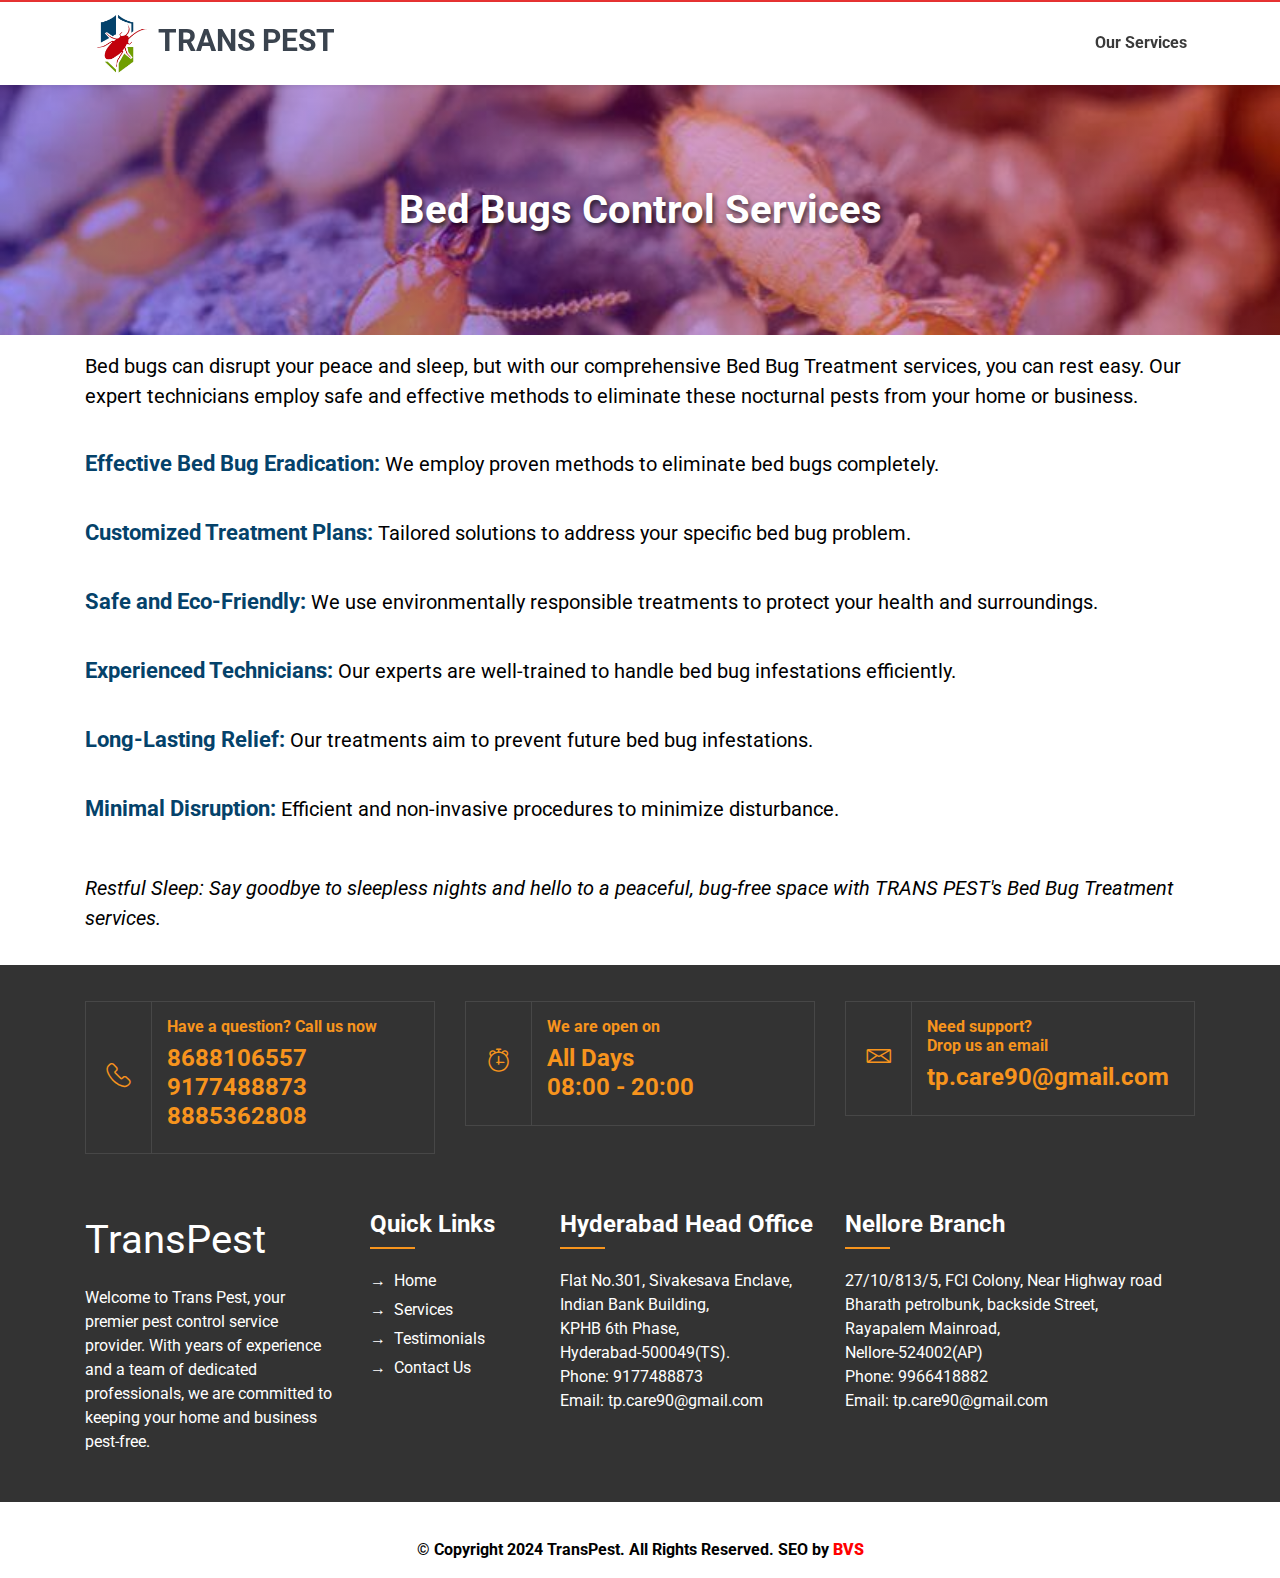
<file: trans-pest.com/bed-bugs-pest-control-hyderabad.html>
<!DOCTYPE html>
<html lang="en">
  <!-- Mirrored from trans-pest.com/bed-bugs-pest-control-hyderabad.html by HTTrack Website Copier/3.x [XR&CO'2014], Sat, 18 May 2024 07:41:22 GMT -->
  <head>
    <meta http-equiv="content-type" content="text/html;charset=UTF-8" />
    <!-- Required meta tags -->
    <meta charset="utf-8" />
    <meta
      name="viewport"
      content="width=device-width, initial-scale=1, shrink-to-fit=no"
    />
    <!-- Bootstrap CSS -->
    <link rel="shortcut icon" href="favicon.jpg" type="image/x-icon" />
    <link
      href="https://fonts.googleapis.com/css?family=Roboto:300,400,500,700&amp;display=swap"
      rel="stylesheet"
    />
    <link
      rel="stylesheet"
      href="stackpath.bootstrapcdn.com/bootstrap/4.4.1/css/bootstrap.min.css"
    />
    <link rel="stylesheet" href="css/style.css" />
    <link rel="stylesheet" href="css/owl.carousel.css" />
    <link rel="stylesheet" href="css/owl.theme.default.css" />
    <script
      src="kit.fontawesome.com/b31e06099e.js"
      crossorigin="anonymous"
    ></script>
    <link rel="stylesheet" href="cdn.lineicons.com/1.0.1/LineIcons.min.css" />
    <title>TRANS PEST - Bed Bugs Control Services in Hyderabad</title>
    <style>
      .service-banner {
        background: linear-gradient(45deg, #0400ff6e, #ff000059),
          url(img/Termite-Control-trans-pest.jpg);
        background-size: cover;
        height: 250px;
      }
      .service-banner h4 {
        text-align: center;
        top: 50%;
        position: relative;
        transform: translateY(-50%);
        color: white !important;
        text-shadow: 2px 3px 5px #000000b5;
        font-size: 40px;
      }
      @media screen and (max-width: 1420px) {
        .mm2 {
          right: 2%;
        }
      }
      @media screen and (max-width: 992px) {
        .carousel-caption2 h5 {
          font-size: 46px;
          line-height: 46px !important;
        }
        .carousel-caption2 p {
          font-size: 20px;
          line-height: 20px !important;
        }
        .mm2 {
          display: none;
        }
      }
      @media screen and (max-width: 768px) {
        .carousel-caption2 {
          display: none;
        }
      }
    </style>
  </head>
  <body>
    <div style="height: 2px; background-color: #e63232" class="shadow-sm"></div>
    <nav
      class="navbar navbar-expand-md navbar-dark bg-primary sticky-top vv mobile-bg shadow-sm"
    >
      <div class="container">
        <a
          class="font-weight-bold"
          href="index-2.html"
          style="font-size: 30px; flex: 1"
        >
          <img src="img/transpest-logo.png" width="18%" alt="" /> TRANS PEST
        </a>
        <button
          class="navbar-toggler"
          type="button"
          data-toggle="collapse"
          data-target="#navbarSupportedContent"
          aria-controls="navbarSupportedContent"
          aria-expanded="false"
          aria-label="Toggle navigation"
        >
          <span class="navbar-toggler-icon"></span>
        </button>
        <div
          class="collapse navbar-collapse"
          id="navbarSupportedContent"
          style="flex: 2"
        >
          <ul class="navbar-nav ml-auto font-weight-bold">
            <li class="nav-item">
              <a class="nav-link" href="index-2.html#services">Our Services</a>
            </li>
          </ul>
        </div>
      </div>
    </nav>

    <div class="service-banner">
      <h4>Bed Bugs Control Services</h4>
    </div>
    <div class="service-data">
      <div class="container">
        <div class="row">
          <div class="col-md-12 py-5">
            <p>
              Bed bugs can disrupt your peace and sleep, but with our
              comprehensive Bed Bug Treatment services, you can rest easy. Our
              expert technicians employ safe and effective methods to eliminate
              these nocturnal pests from your home or business.
            </p>

            <p>
              <b>Effective Bed Bug Eradication:</b> We employ proven methods to
              eliminate bed bugs completely.
            </p>

            <p>
              <b>Customized Treatment Plans:</b> Tailored solutions to address
              your specific bed bug problem.
            </p>

            <p>
              <b>Safe and Eco-Friendly:</b> We use environmentally responsible
              treatments to protect your health and surroundings.
            </p>

            <p>
              <b>Experienced Technicians:</b> Our experts are well-trained to
              handle bed bug infestations efficiently.
            </p>

            <p>
              <b>Long-Lasting Relief:</b> Our treatments aim to prevent future
              bed bug infestations.
            </p>

            <p>
              <b>Minimal Disruption:</b> Efficient and non-invasive procedures
              to minimize disturbance.
            </p>

            <p class="mt-5">
              <em
                >Restful Sleep: Say goodbye to sleepless nights and hello to a
                peaceful, bug-free space with TRANS PEST's Bed Bug Treatment
                services.</em
              >
            </p>
          </div>
        </div>
      </div>
    </div>

    <div class="main-footer py-5">
      <div class="container" style="color: #f7941d">
        <div class="row">
          <div class="col-md-4">
            <div class="info-box d-flex align-items-center">
              <div class="icon-box"><i class="lni-phone-handset"></i></div>
              <div class="info-text">
                <h6 style="color: #f7941d">Have a question? Call us now</h6>
                <h4 style="color: #f7941d">
                  <a href="tel:+918688106557" style="color: #f7941d"
                    >8688106557</a
                  ><br /><a href="tel:+91 9177488873" style="color: #f7941d"
                    >9177488873</a
                  ><br /><a href="tel:+91 8885362808" style="color: #f7941d"
                    >8885362808</a
                  >
                </h4>
              </div>
            </div>
          </div>
          <div class="col-md-4">
            <div class="info-box d-flex align-items-center">
              <div class="icon-box"><i class="lni-alarm-clock"></i></div>
              <div class="info-text">
                <h6 style="color: #f7941d">We are open on</h6>
                <h4 style="color: #f7941d">All Days <br />08:00 - 20:00</h4>
              </div>
            </div>
          </div>
          <div class="col-md-4">
            <div class="info-box d-flex align-items-center">
              <div class="icon-box"><i class="lni-envelope"></i></div>
              <div class="info-text">
                <h6 style="color: #f7941d">
                  Need support? <br />Drop us an email
                </h6>
                <h4 style="color: #f7941d">tp.care90@gmail.com</h4>
              </div>
            </div>
          </div>
        </div>
      </div>
      <div class="container">
        <div class="row py-3">
          <div class="col-md-3 col-sm-6 d-flex align-items-center">
            <div class="footer-logo-wrapper">
              <div class="footer-logo">
                <p class="footer-logo">TransPest</p>
              </div>
              <div>
                <p>
                  Welcome to Trans Pest, your premier pest control service
                  provider. With years of experience and a team of dedicated
                  professionals, we are committed to keeping your home and
                  business pest-free.
                </p>
              </div>
            </div>
          </div>
          <div class="col-md-2 col-sm-6">
            <div class="footer-links">
              <h4 class="text-white">Quick Links</h4>
              <div style="width: 45px; border-bottom: 2px solid #f7941d"></div>
              <ul class="list-unstyled">
                <li><a href="index-2.html">Home</a></li>
                <li><a href="index-2.html#services">Services</a></li>
                <li><a href="index-2.html#testimonials">Testimonials</a></li>
                <li><a href="index-2.html#contact">Contact Us</a></li>
              </ul>
            </div>
          </div>

          <div class="col-md-3 col-sm-6">
            <div class="footer-contact">
              <h4 class="text-white">Hyderabad Head Office</h4>
              <div style="width: 45px; border-bottom: 2px solid #f7941d"></div>
              <ul class="list-unstyled" style="padding-top: 20px">
                <li>Flat No.301, Sivakesava Enclave,</li>
                <li>Indian Bank Building,</li>
                <li>KPHB 6th Phase,</li>
                <li>Hyderabad-500049(TS).</li>
                <li>
                  <a href="tel:+919177488873 " class="text-white">
                    Phone: 9177488873
                  </a>
                </li>
                <li>
                  <a href="mailto:tp.care90@gmail.com" class="text-white"
                    >Email: tp.care90@gmail.com</a
                  >
                </li>
              </ul>
            </div>
          </div>
          <div class="col-md-4 col-sm-6">
            <div class="footer-contact">
              <h4 class="text-white">Nellore Branch</h4>
              <div style="width: 45px; border-bottom: 2px solid #f7941d"></div>
              <ul class="list-unstyled" style="padding-top: 20px">
                <li>27/10/813/5, FCI Colony, Near Highway road</li>
                <li>Bharath petrolbunk, backside Street,</li>
                <li>Rayapalem Mainroad,</li>
                <li>Nellore-524002(AP)</li>
                <li>
                  <a href="tel:+919966418882" class="text-white">
                    Phone: 9966418882
                  </a>
                </li>
                <li>
                  <a href="mailto:tp.care90@gmail.com" class="text-white"
                    >Email: tp.care90@gmail.com</a
                  >
                </li>
              </ul>
            </div>
          </div>
        </div>
      </div>
    </div>

    <section class="mobile-btns-area visible-xs">
      <a href="tel:+918688106557">
        <div class="col-xs-6 fix-box-pad border-right">
          <div class="fix-box">
            <p><i class="fa fa-phone" aria-hidden="true"></i> &nbsp;Call Now</p>
          </div>
        </div>
      </a>
      <a href="https://wa.me/918688106557" target="blank">
        <div class="col-xs-6 fix-box1-pad">
          <div class="fix-box fix-box1">
            <p style="">
              <i class="fa fa-whatsapp" aria-hidden="true"></i>&nbsp; WhatsApp
            </p>
          </div>
        </div>
      </a>
    </section>

    <!-----------footer section ends here--------------------->

    <div class="container">
      <div class="row py-3">
        <!--  <div class="col-md-4 text-center text-md-left py-1 small  font-weight-bold"> <a href="#">Privacy Policy</a> - <a href="#">Contact Us</a> </div> -->
        <div class="col-lg-12 col-md-12 text-center font-weight-bold">
          © Copyright 2024 TransPest. All Rights Reserved. SEO by
          <a href="https://addtheadd.com/"><b style="color: red">BVS</b></a>
        </div>
      </div>
    </div>

    <!-----------copyright section ends here--------------------->

    <!-- jQuery first, then Popper.js, then Bootstrap JS -->
    <script src="ajax.googleapis.com/ajax/libs/jquery/3.4.1/jquery.js"></script>
    <script src="cdn.jsdelivr.net/npm/popper.js%401.16.0/dist/umd/popper.min.js"></script>
    <script src="stackpath.bootstrapcdn.com/bootstrap/4.4.1/js/bootstrap.min.js"></script>
  </body>

  <!-- Mirrored from trans-pest.com/bed-bugs-pest-control-hyderabad.html by HTTrack Website Copier/3.x [XR&CO'2014], Sat, 18 May 2024 07:41:22 GMT -->
</html>
</file>
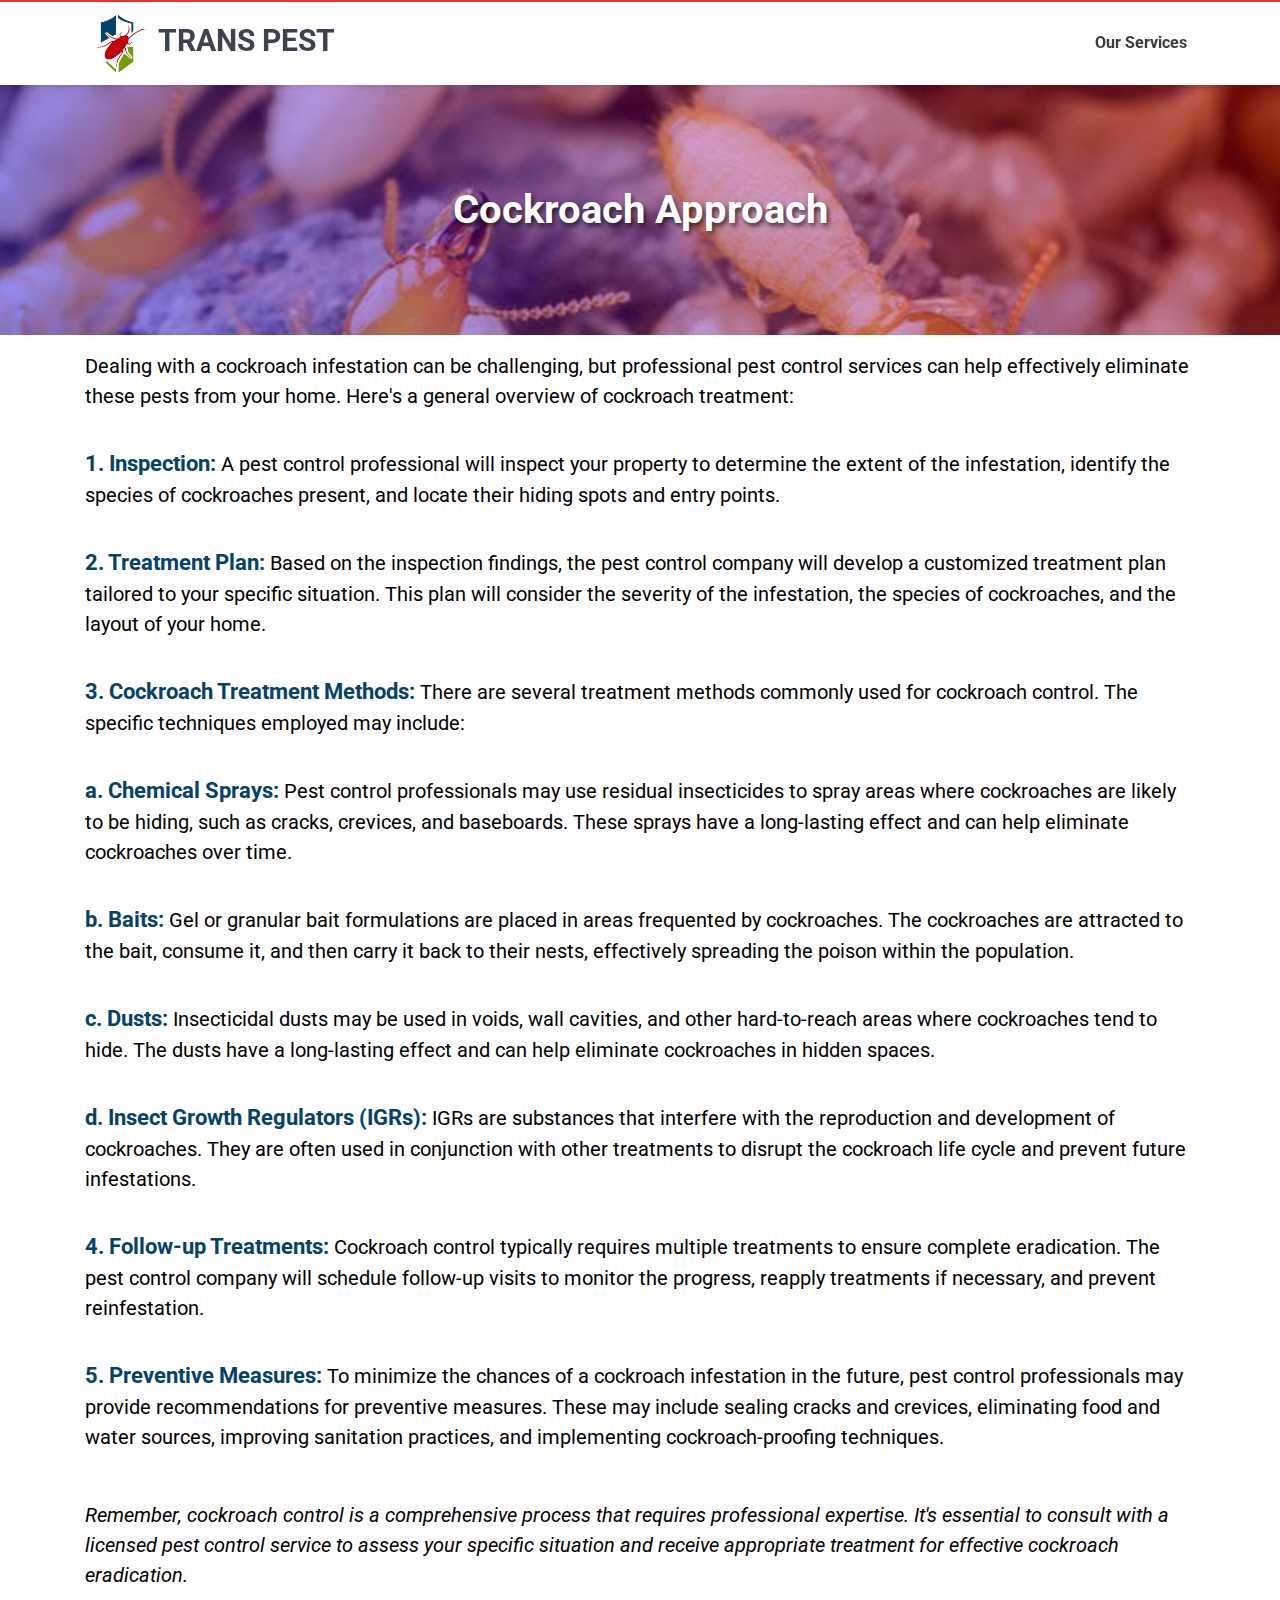
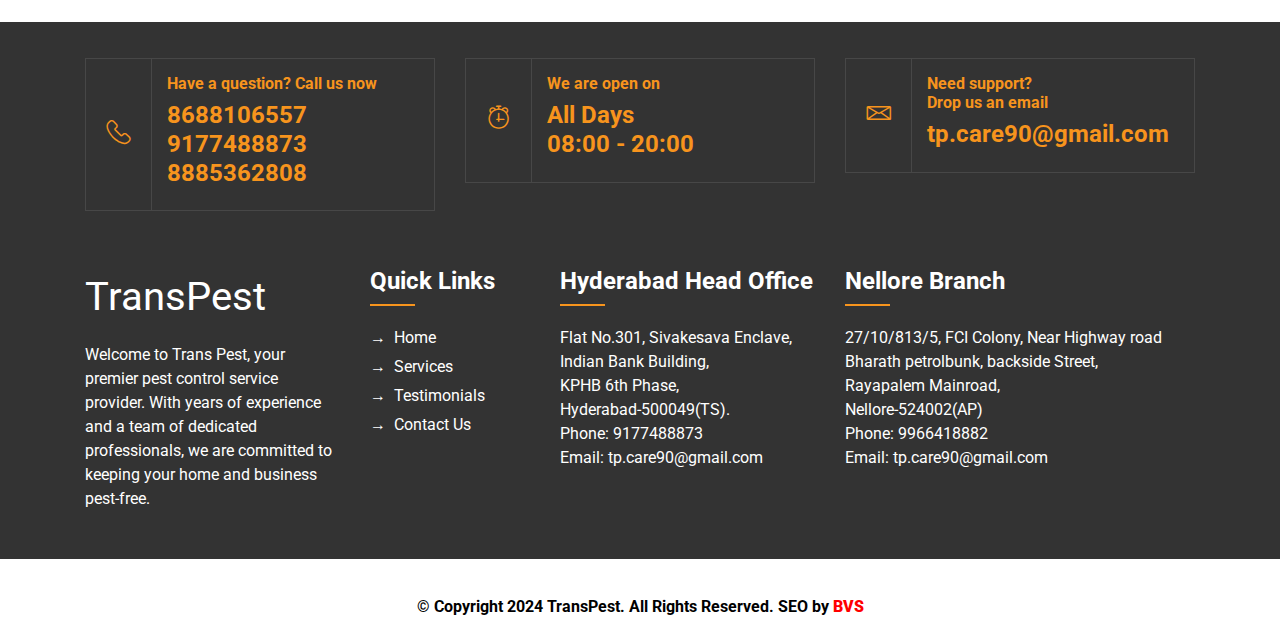
<file: trans-pest.com/cockroach-approach.html>
<!doctype html>
<html lang="en">



<!-- Mirrored from trans-pest.com/cockroach-approach.html by HTTrack Website Copier/3.x [XR&CO'2014], Sat, 18 May 2024 07:41:22 GMT -->
<head>
    <meta http-equiv="content-type" content="text/html;charset=UTF-8" />
<!-- Required meta tags -->
<meta charset="utf-8">
<meta name="viewport" content="width=device-width, initial-scale=1, shrink-to-fit=no">
<!-- Bootstrap CSS -->
<link rel="shortcut icon" href="favicon.jpg" type="image/x-icon">
<link href="https://fonts.googleapis.com/css?family=Roboto:300,400,500,700&amp;display=swap" rel="stylesheet">
<link rel="stylesheet" href="stackpath.bootstrapcdn.com/bootstrap/4.4.1/css/bootstrap.min.css">
<link rel="stylesheet" href="css/style.css">
<link rel="stylesheet" href="css/owl.carousel.css">
<link rel="stylesheet" href="css/owl.theme.default.css">
<script src="kit.fontawesome.com/b31e06099e.js" crossorigin="anonymous"></script>
<link rel="stylesheet" href="cdn.lineicons.com/1.0.1/LineIcons.min.css">
<title>TRANS PEST - Cockroach Control Services in Hyderabad</title>
<style>
  .service-banner{
    background: linear-gradient(45deg, #0400ff6e, #ff000059), url(img/Termite-Control-trans-pest.jpg);
    background-size: cover;
    height: 250px;
  }
  .service-banner h4 {
    text-align: center;
    top: 50%;
    position: relative;
    transform: translateY(-50%);
    color: white!important;
    text-shadow: 2px 3px 5px #000000b5;
    font-size: 40px;
  }
@media screen and (max-width: 1420px) {
	.mm2{
right:2%;	
}
}
@media screen and (max-width: 992px) {
.carousel-caption2 h5 {
   font-size:46px;
   line-height:46px !important;
}
.carousel-caption2 p {
   font-size:20px;
   line-height:20px !important;
}
.mm2{
display:none;	
}
}
@media screen and (max-width: 768px) {
.carousel-caption2 {
   display:none;
}

}
</style>
</head>
<body>
  <div style="height:2px; background-color:#e63232" class="shadow-sm"></div>
  <nav class="navbar navbar-expand-md navbar-dark bg-primary sticky-top vv mobile-bg shadow-sm">
    <div class="container"> 
      <a class="font-weight-bold" href="index-2.html" style="font-size: 30px; flex: 1;">
        <img src="img/transpest-logo.png" width="18%" alt=""> TRANS PEST
      </a>
      <button class="navbar-toggler" type="button" data-toggle="collapse" data-target="#navbarSupportedContent" aria-controls="navbarSupportedContent" aria-expanded="false" aria-label="Toggle navigation"> <span class="navbar-toggler-icon"></span> </button>
      <div class="collapse navbar-collapse" id="navbarSupportedContent" style="flex:2">
        <ul class="navbar-nav ml-auto font-weight-bold">
          <li class="nav-item"> <a class="nav-link" href="index-2.html#services">Our Services</a> </li>
        </ul>
      </div>
    </div>
  </nav>
    
    <div class="service-banner">
      <h4>Cockroach Approach</h4>
    </div>
    <div class="service-data">
      <div class="container">
        <div class="row">
          <div class="col-md-12 py-5">
            <p>Dealing with a cockroach infestation can be challenging, but professional pest control services can help effectively eliminate these pests from your home. Here's a general overview of cockroach treatment:</p>

<p><b>1. Inspection:</b> A pest control professional will inspect your property to determine the extent of the infestation, identify the species of cockroaches present, and locate their hiding spots and entry points.</p>

<p><b>2. Treatment Plan:</b> Based on the inspection findings, the pest control company will develop a customized treatment plan tailored to your specific situation. This plan will consider the severity of the infestation, the species of cockroaches, and the layout of your home.</p>

<p><b>3. Cockroach Treatment Methods:</b> There are several treatment methods commonly used for cockroach control. The specific techniques employed may include:</b></p>

   <p><b>a. Chemical Sprays:</b> Pest control professionals may use residual insecticides to spray areas where cockroaches are likely to be hiding, such as cracks, crevices, and baseboards. These sprays have a long-lasting effect and can help eliminate cockroaches over time.</p>

   <p><b>b. Baits:</b> Gel or granular bait formulations are placed in areas frequented by cockroaches. The cockroaches are attracted to the bait, consume it, and then carry it back to their nests, effectively spreading the poison within the population.</p>

   <p><b>c. Dusts:</b> Insecticidal dusts may be used in voids, wall cavities, and other hard-to-reach areas where cockroaches tend to hide. The dusts have a long-lasting effect and can help eliminate cockroaches in hidden spaces.</p>

   <p><b>d. Insect Growth Regulators (IGRs):</b> IGRs are substances that interfere with the reproduction and development of cockroaches. They are often used in conjunction with other treatments to disrupt the cockroach life cycle and prevent future infestations.</p>

<p><b>4. Follow-up Treatments:</b> Cockroach control typically requires multiple treatments to ensure complete eradication. The pest control company will schedule follow-up visits to monitor the progress, reapply treatments if necessary, and prevent reinfestation.</p>

<p><b>5. Preventive Measures:</b> To minimize the chances of a cockroach infestation in the future, pest control professionals may provide recommendations for preventive measures. These may include sealing cracks and crevices, eliminating food and water sources, improving sanitation practices, and implementing cockroach-proofing techniques.</p>

<p class="mt-5"><em>Remember, cockroach control is a comprehensive process that requires professional expertise. It's essential to consult with a licensed pest control service to assess your specific situation and receive appropriate treatment for effective cockroach eradication.</em></p>
          </div>
        </div>
      </div>
    </div>

    <div class="main-footer py-5">
  <div class="container" style="color:#f7941d;">
    <div class="row">
      <div class="col-md-4">
        <div class="info-box d-flex align-items-center">
          <div class="icon-box"> <i class="lni-phone-handset"></i> </div>
          <div class="info-text">
            <h6 style="color:#f7941d;">Have a question? Call us now</h6>
            <h4 style="color: #f7941d">
              <a href="tel:+918688106557" style="color: #f7941d"
                >8688106557</a
              ><br /><a href="tel:+91 9177488873" style="color: #f7941d"
                >9177488873</a
              ><br /><a href="tel:+91 8885362808" style="color: #f7941d"
                >8885362808</a
              >
            </h4>
          </div>
        </div>
      </div>
      <div class="col-md-4">
        <div class="info-box d-flex align-items-center">
          <div class="icon-box"> <i class="lni-alarm-clock"></i> </div>
          <div class="info-text">
            <h6 style="color:#f7941d;">We are open on</h6>
            <h4 style="color:#f7941d;">All Days <br>08:00 - 20:00</h4>
          </div>
        </div>
      </div>
      <div class="col-md-4">
        <div class="info-box d-flex align-items-center">
          <div class="icon-box"> <i class="lni-envelope"></i> </div>
          <div class="info-text">
            <h6 style="color:#f7941d;">Need support? <br>Drop us an email</h6>
            <h4 style="color:#f7941d;">tp.care90@gmail.com</h4>
          </div>
        </div>
      </div>
    </div>
  </div>
  <div class="container">
    <div class="row py-3">
      <div class="col-md-3 col-sm-6 d-flex align-items-center">
        <div class="footer-logo-wrapper">
          <div class="footer-logo"> 
            <p class="footer-logo">TransPest</p>
           </div>
          <div>
            <p>Welcome to Trans Pest, your premier pest control service provider. With years of experience and a team of dedicated professionals, we are committed to keeping your home and business pest-free.</p>
          </div>
        </div>
      </div>
      <div class="col-md-2 col-sm-6">
        <div class="footer-links">
          <h4 class="text-white">Quick Links</h4>
          <div style="width:45px; border-bottom:2px solid #F7941D"></div>
          <ul class="list-unstyled">
            <li><a href="index-2.html">Home</a></li>
            <li><a href="index-2.html#services">Services</a></li>
            <li><a href="index-2.html#testimonials">Testimonials</a></li>
            <li><a href="index-2.html#contact">Contact Us</a></li>
          </ul>
        </div>
      </div>
     
      <div class="col-md-3 col-sm-6">
        <div class="footer-contact">
          <h4 class="text-white">Hyderabad Head Office</h4>
          <div style="width:45px; border-bottom:2px solid #F7941D"></div>
          <ul class="list-unstyled" style="padding-top:20px;">
            
            <li> Flat No.301, Sivakesava Enclave, </li>
            <li> Indian Bank Building, </li>
            <li> KPHB 6th Phase, </li>
            <li> Hyderabad-500049(TS). </li>
            <li> <a href="tel:+919177488873 " class="text-white"> Phone: 9177488873 </a> </li>
            <li><a href="mailto:tp.care90@gmail.com" class="text-white">Email: tp.care90@gmail.com</a></li>
          </ul>
        </div>
      </div>
       <div class="col-md-4 col-sm-6">
        <div class="footer-contact">
          <h4 class="text-white">Nellore Branch</h4>
          <div style="width:45px; border-bottom:2px solid #F7941D"></div>
          <ul class="list-unstyled" style="padding-top:20px;">
            
            <li> 27/10/813/5, FCI Colony, Near Highway road </li>
            <li> Bharath petrolbunk, backside Street, </li>
            <li> Rayapalem Mainroad, </li>
            <li> Nellore-524002(AP) </li>
            <li> <a href="tel:+919966418882" class="text-white"> Phone: 9966418882 </a> </li>
            <li><a href="mailto:tp.care90@gmail.com" class="text-white">Email: tp.care90@gmail.com</a></li>
          </ul>
        </div>
      </div>
    </div>
  </div>
</div>

<section class="mobile-btns-area visible-xs">
<a href="tel:+918688106557">
<div class="col-xs-6  fix-box-pad border-right">
    <div class="fix-box">
<p> <i class="fa fa-phone" aria-hidden="true"></i> &nbsp;Call Now </p>
</div>
</div>
</a>
<a href="https://wa.me/918688106557" target="blank">
<div class="col-xs-6 fix-box1-pad">
    <div class="fix-box fix-box1">
<p style=""><i class="fa fa-whatsapp" aria-hidden="true"></i>&nbsp; WhatsApp</p>
</div>
</div>
</a>
</section>

<!-----------footer section ends here--------------------->

<div class="container">
  <div class="row py-3">
  <!--  <div class="col-md-4 text-center text-md-left py-1 small  font-weight-bold"> <a href="#">Privacy Policy</a> - <a href="#">Contact Us</a> </div> -->
    <div class="col-lg-12 col-md-12 text-center font-weight-bold"> © Copyright 2024 TransPest. All Rights Reserved. SEO by <a href="https://addtheadd.com/"><b style="color:red;">BVS</b></a>  </div>
  </div>
</div>

  <!-----------copyright section ends here--------------------->


  <!-- jQuery first, then Popper.js, then Bootstrap JS --> 
  <script src="ajax.googleapis.com/ajax/libs/jquery/3.4.1/jquery.js"></script> 
  <script src="cdn.jsdelivr.net/npm/popper.js%401.16.0/dist/umd/popper.min.js"></script> 
  <script src="stackpath.bootstrapcdn.com/bootstrap/4.4.1/js/bootstrap.min.js"></script> 
  
</body>



<!-- Mirrored from trans-pest.com/cockroach-approach.html by HTTrack Website Copier/3.x [XR&CO'2014], Sat, 18 May 2024 07:41:22 GMT -->
</html>
</file>
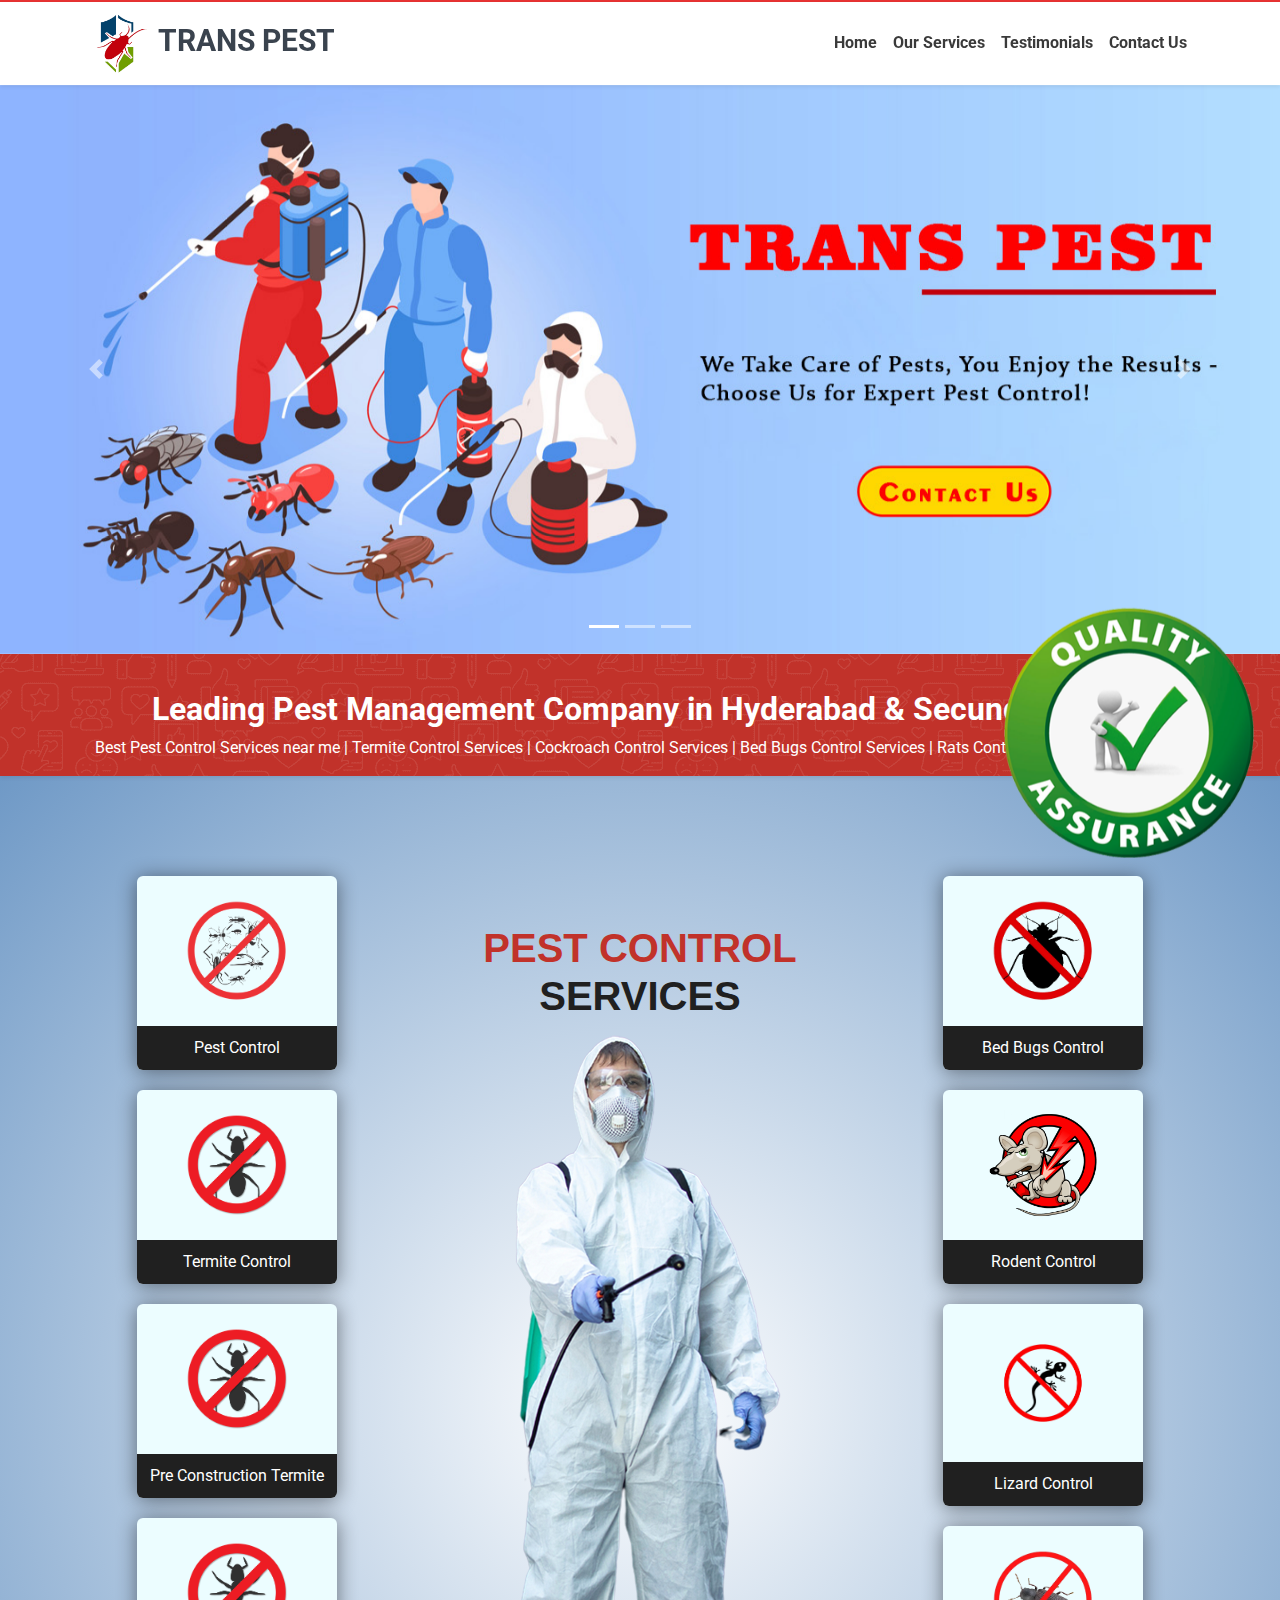
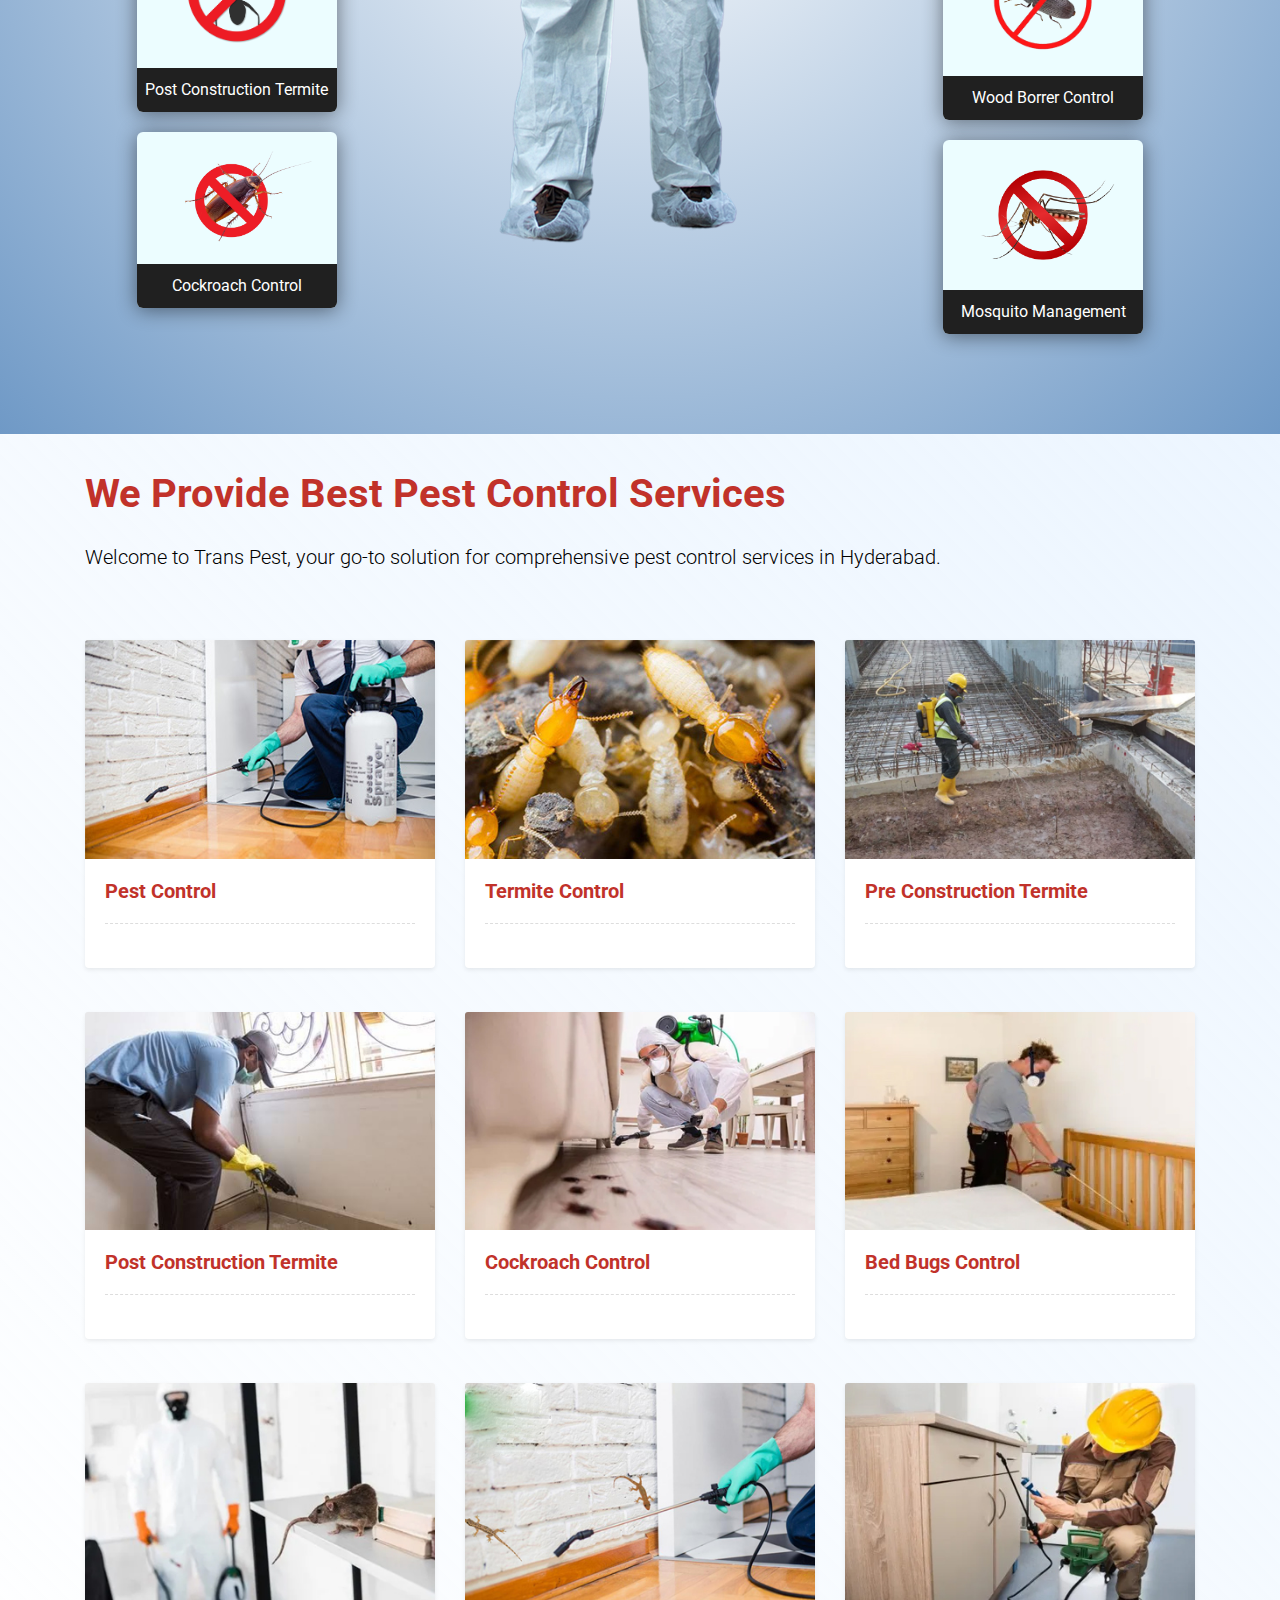
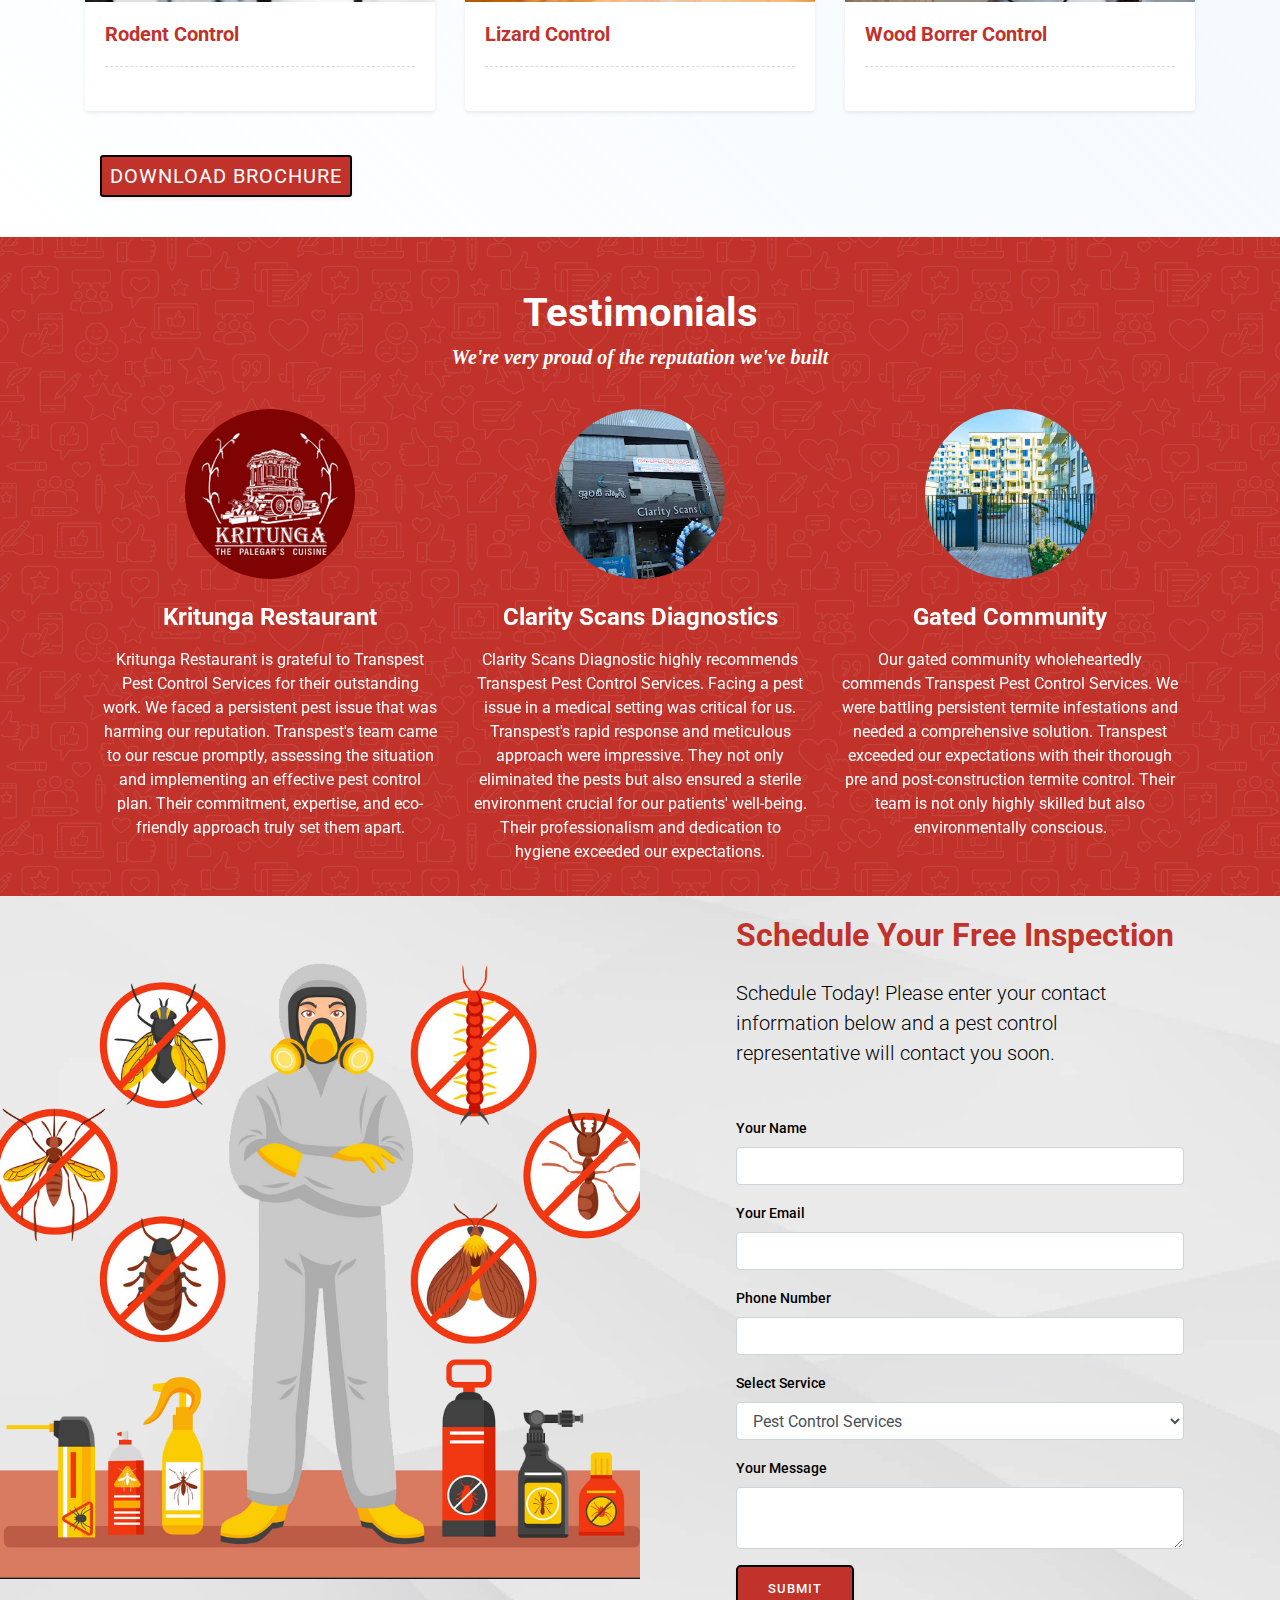
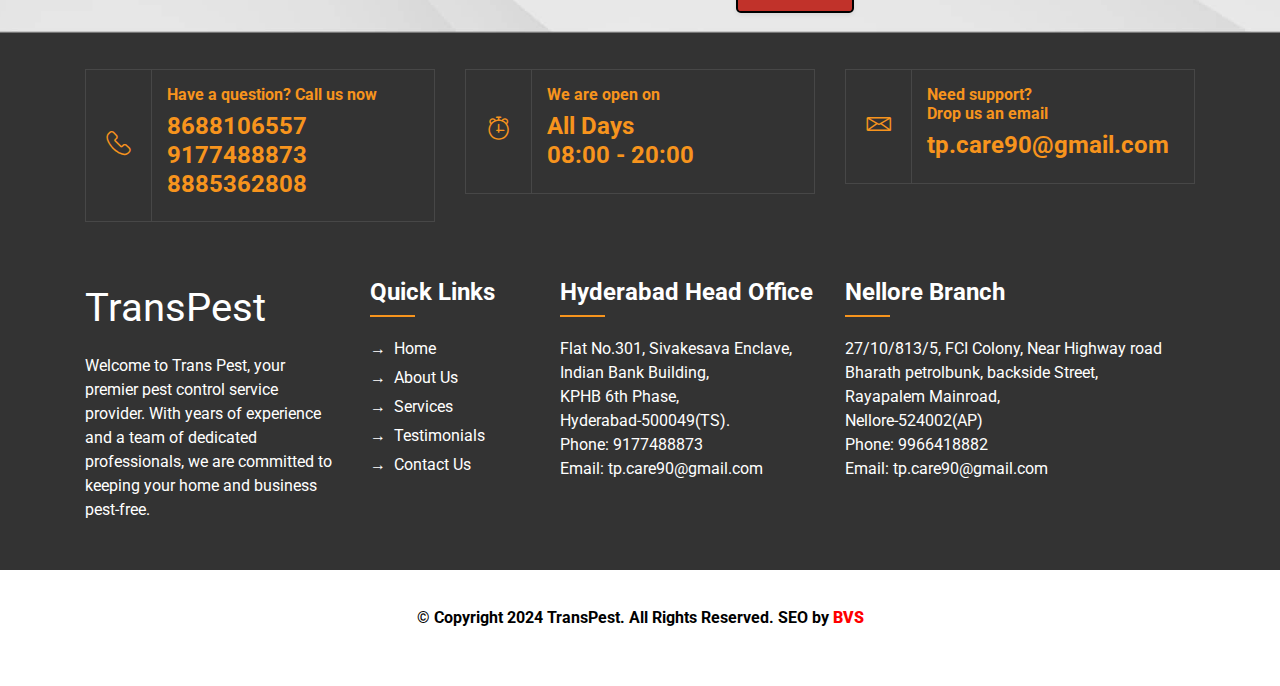
<file: trans-pest.com/index-2.html>
<!DOCTYPE html>
<html lang="en">
  <!-- Mirrored from trans-pest.com/index.html by HTTrack Website Copier/3.x [XR&CO'2014], Sat, 18 May 2024 07:41:22 GMT -->
  <head>
    <meta http-equiv="content-type" content="text/html;charset=UTF-8" />
    <!-- Required meta tags -->
    <meta charset="utf-8" />
    <meta
      name="viewport"
      content="width=device-width, initial-scale=1, shrink-to-fit=no"
    />
    <!-- Bootstrap CSS -->
    <link rel="shortcut icon" href="favicon.jpg" type="image/x-icon" />
    <link
      href="https://fonts.googleapis.com/css?family=Roboto:300,400,500,700&amp;display=swap"
      rel="stylesheet"
    />
    <link
      rel="stylesheet"
      href="stackpath.bootstrapcdn.com/bootstrap/4.4.1/css/bootstrap.min.css"
    />
    <link rel="stylesheet" href="css/style.css" />
    <link rel="stylesheet" href="css/owl.carousel.css" />
    <link rel="stylesheet" href="css/owl.theme.default.css" />
    <script
      src="kit.fontawesome.com/b31e06099e.js"
      crossorigin="anonymous"
    ></script>
    <link rel="stylesheet" href="cdn.lineicons.com/1.0.1/LineIcons.min.css" />
    <title>TransPest</title>
    <style>
      @media screen and (max-width: 1420px) {
        .mm2 {
          right: 2%;
        }
      }
      @media screen and (max-width: 992px) {
        .carousel-caption2 h5 {
          font-size: 46px;
          line-height: 46px !important;
        }
        .carousel-caption2 p {
          font-size: 20px;
          line-height: 20px !important;
        }
        .mm2 {
          display: none;
        }
      }
      @media screen and (max-width: 768px) {
        .carousel-caption2 {
          display: none;
        }
      }
    </style>
  </head>
  <body>
    <!-- <div class="bg-primary shadow-sm" id="home">
  <div class="container">
    <div class="row  py-3 font-weight-bold lead">
      <div class="col-12 col-md-4 top-links d-md-inline-block d-none"> <a href="#" class="mr-2"><i class="fab fa-facebook-f"></i></a> <a href="#" class="mr-2 ml-2"><i class="fab fa-twitter"></i> </a> <a href="#" class="ml-2"><i class="fab fa-instagram"></i></a> <a href="#" class="ml-2"><i class="fab fa-youtube"></i></a> </div>
      <div class="col-12 col-md-8 top-links d-flex align-items-center justify-content-end"> <a href="#" class="d-flex align-items-center mr-4"><i class="fas fa-mobile-alt mr-2"></i>Call us -  (916) 395-5302</a> <a href="#" class="d-md-inline-block d-none align-items-center mr-2"><i class="far fa-envelope mr-2"></i>info@yourcompany.com</a> </div>
    </div>
  </div>
</div> -->
    <div style="height: 2px; background-color: #e63232" class="shadow-sm"></div>
    <nav
      class="navbar navbar-expand-md navbar-dark bg-primary sticky-top vv mobile-bg shadow-sm"
    >
      <div class="container">
        <a
          class="font-weight-bold"
          href="index.html"
          style="font-size: 30px; flex: 1"
        >
          <img src="img/transpest-logo.png" width="18%" alt="" /> TRANS PEST
        </a>
        <button
          class="navbar-toggler"
          type="button"
          data-toggle="collapse"
          data-target="#navbarSupportedContent"
          aria-controls="navbarSupportedContent"
          aria-expanded="false"
          aria-label="Toggle navigation"
        >
          <span class="navbar-toggler-icon"></span>
        </button>
        <div
          class="collapse navbar-collapse"
          id="navbarSupportedContent"
          style="flex: 2"
        >
          <ul class="navbar-nav ml-auto font-weight-bold">
            <li class="nav-item">
              <a class="nav-link" href="index.html">Home</a>
            </li>

            <li class="nav-item">
              <a class="nav-link" href="#services">Our Services</a>
            </li>
            <li class="nav-item">
              <a class="nav-link" href="#testimonials">Testimonials</a>
            </li>
            <li class="nav-item">
              <a class="nav-link" href="#contact">Contact Us</a>
            </li>
          </ul>
        </div>
      </div>
    </nav>

    <!-----------navigation section ends here--------------------->

    <div
      id="carouselExampleIndicators"
      class="carousel slide carousel-fade"
      data-ride="carousel"
    >
      <ol class="carousel-indicators">
        <li
          data-target="#carouselExampleIndicators"
          data-slide-to="0"
          class="active"
        ></li>
        <li data-target="#carouselExampleIndicators" data-slide-to="1"></li>
        <li data-target="#carouselExampleIndicators" data-slide-to="2"></li>
      </ol>
      <div class="carousel-inner">
        <div class="carousel-item active">
          <a href="#contact"
            ><img src="img/Slider-1.jpg" class="d-block w-100" alt="..."
          /></a>
          <!-- <div class="carousel-caption2 shadow-lg">
        <h5 class="pb-2">We Love The <br>
          Job You Hate !</h5>
        <p class="pb-4">The Best Pest Control Service Ever!</p>
        <a href="" class="btn btn-lg text-white btn-primary">View More &rarr;</a> </div> -->
        </div>
        <div class="carousel-item">
          <a href="#contact"
            ><img src="img/Slider-2.jpg" class="d-block w-100" alt="..."
          /></a>
          <!-- <div class="carousel-caption2 shadow-lg">
        <h5 class="pb-2">We Love The <br>
          Job You Hate !</h5>
        <p class="pb-4">The Best Pest Control Service Ever!</p>
        <a href="" class="btn btn-lg text-white btn-primary">View More &rarr;</a> </div> -->
        </div>
        <!-- <div class="carousel-item"> <img src="img/slide-3.jpg" class="d-block w-100" alt="...">
       <div class="carousel-caption2 shadow-lg">
        <h5 class="pb-2">We Love The <br>
          Job You Hate !</h5>
        <p class="pb-4">The Best Pest Control Service Ever!</p>
        <a href="" class="btn btn-lg text-white btn-primary">View More &rarr;</a> </div> 
    </div>-->
      </div>
      <a
        class="carousel-control-prev"
        href="#carouselExampleIndicators"
        role="button"
        data-slide="prev"
      >
        <span class="carousel-control-prev-icon" aria-hidden="true"></span>
        <span class="sr-only">Previous</span>
      </a>
      <a
        class="carousel-control-next"
        href="#carouselExampleIndicators"
        role="button"
        data-slide="next"
      >
        <span class="carousel-control-next-icon" aria-hidden="true"></span>
        <span class="sr-only">Next</span>
      </a>
    </div>

    <!-----------banner section ends here--------------------->
    <div class="testimonial-bg mm shadow-sm">
      <div class="mm2"><img src="img/qualityassurance.png" /></div>
      <div class="container">
        <div class="row py-5">
          <div class="col-12 text-white">
            <h2 class="text-white" style="text-align: center">
              Leading Pest Management Company in Hyderabad & Secunderabad.
            </h2>
            <p class="mb-0" style="text-align: center">
              Best Pest Control Services near me | Termite Control Services |
              Cockroach Control Services | Bed Bugs Control Services | Rats
              Control Services & Many More
            </p>
          </div>
        </div>
      </div>
    </div>
    <!-- <div class="section" style="background: url(img/bg-minimal.jpg) no-repeat; background-size: cover; padding: 200px 0;">
  <h1 class="sec-title text-bold text-uppercase">Why Choose <span class="font_red">Us?</span></h1>
  <div class="container pt-5" id="about">
    <div class="best-card">
      <div class="img-slot">
        <img src="img/quality.svg" alt="">
        <p>Quality</p>
      </div>
    </div>
    <div class="best-card">
      <div class="img-slot">
        <img src="img/certified1.png" alt="">
        <p>Certified</p>
      </div>
    </div>

    <div class="best-card">
      <div class="img-slot">
        <img src="img/best-price.png" alt="">
        <p>Best Price</p>
      </div>
    </div>
    <div class="best-card">
      <div class="img-slot">
        <img src="img/experience.png" alt="">
        <p>Experience</p>
      </div>
    </div>

  </div>
  
</div> -->
    <!-- <div class="bg-light">
  <div class="container pt-5" id="about2">
    <div class="row pt-5 align-items-end">
      <div class="col-lg-6 col-md-12 text-center order-2 order-lg-1"> <img src="img/eRFvoQ5KjnJSW2YJvG82BmxN.png" class="img-fluid"> </div>
      <div class="col-lg-6 col-md-12 order-1 order-lg-2">
        <h1>India's best pest control</h1>
        <p class="lead mb-4">Lorem ipsum dolor sit amet, conse ctetur adipi scing elit. duis odio nisl, tinci dunt eturn sed molis velit.</p>
        <div class="d-flex mb-4">
          <div class="icon-image shadow-sm"> <img src="img/certified-services-icon-1.png"> </div>
          <div>
            <h3>Certified Services</h3>
            <p>Lorem ipsum dolor sit amet, consectetur adipiscing elit, sed do eiusmod tempor incididunt uta. </p>
          </div>
        </div>
        <div class="d-flex mb-4">
          <div class="icon-image shadow-sm"> <img src="img/award-winning-icon-1.png"> </div>
          <div>
            <h3>Award Winning</h3>
            <p>Lorem ipsum dolor sit amet, consectetur adipiscing elit, sed do eiusmod tempor incididunt uta.</p>
          </div>
        </div>
        <div class="d-flex mb-4">
          <div class="icon-image shadow-sm"> <img src="img/innovative-solutions-icon-1.png"> </div>
          <div>
            <h3>Innovative Solutions</h3>
            <p>Lorem ipsum dolor sit amet, consectetur adipiscing elit, sed do eiusmod tempor incididunt uta.</p>
          </div>
        </div>
        <div class="d-flex mb-5">
          <div class="icon-image shadow-sm"> <img src="img/local-and-trusted-icon-1.png"> </div>
          <div>
            <h3>Local And Trusted</h3>
            <p>Lorem ipsum dolor sit amet, consectetur adipiscing elit, sed do eiusmod tempor incididunt uta.</p>
          </div>
        </div>
      </div>
    </div>
  </div>
</div> -->

    <!-----------about section ends here--------------------->

    <!-- <section style="background: radial-gradient(white, #6f99c6); padding: 80px 50px;">
  <div class="grid">
    <div class="col1 text-right">
      <div>
        <img src="img/2469-removebg-preview.png" width="240px" style="margin-top: 80px; margin-left: 180px;">
      </div>
      <div>
        <img src="img/termite-termination.png" width="160px" alt="" style="margin-right: 100px; margin-top: -20px;">
      </div>
      <div>
        <img src="img/fly-control.png" width="160px" alt="" style="margin-right: 50px; margin-top: 10px;">
      </div>
    </div>
    <div class="col2 text-center"><img src="img/pestman.png" alt="transpestman"></div>
    <div class="col3 text-left">
      <img src="img/rodent-management.png" width="160px" style="margin-top: 100px; margin-left: 20px;" alt="">
      <img src="img/Cockroach-Pest-Control-1024x898.webp" width="280px" style="margin-left: 50px; margin-top: -30px;" alt="">
      <img src="img/lizard-pest.png" width="280px" style="margin-right: 50px;" alt="">
    </div>
  </div>
</section> -->

    <section class="pest-services" id="services">
      <div class="row">
        <div class="col-md-4 text-center">
          <a href="pest-control-nearme-Hyderabad.html">
            <div class="pest-card">
              <img src="img/pest-control.png" style="padding: 20px" />
              <div class="pest-card-text">Pest Control</div>
            </div>
          </a>
          <a href="termite-termination.html">
            <div class="pest-card">
              <img src="img/termite-termination.png" style="padding: 20px" />
              <div class="pest-card-text">Termite Control</div>
            </div>
          </a>
          <a href="termite-termination.html">
            <div class="pest-card">
              <img src="img/termite-termination.png" style="padding: 20px" />
              <div class="pest-card-text">Pre Construction Termite</div>
            </div>
          </a>
          <a href="termite-termination.html">
            <div class="pest-card">
              <img src="img/termite-termination.png" style="padding: 20px" />
              <div class="pest-card-text">Post Construction Termite</div>
            </div>
          </a>
          <a href="cockroach-approach.html">
            <div class="pest-card">
              <img src="img/Cockroach-Pest-Control-1024x898.webp" />
              <div class="pest-card-text">Cockroach Control</div>
            </div>
          </a>
        </div>
        <div class="col-md-4">
          <div class="text-center">
            <h1 class="sec-title text-bold text-uppercase mt-5">
              <span class="font_red">Pest Control </span> Services
            </h1>
            <img src="img/pest-controlman.png" alt="transpestman" />
          </div>
        </div>
        <div class="col-md-4 text-center">
          <a href="bed-bugs-pest-control-hyderabad.html">
            <div class="pest-card">
              <img src="img/bed-bug-control.png" style="padding: 20px" />
              <div class="pest-card-text">Bed Bugs Control</div>
            </div>
          </a>
          <a href="rodent-management.html">
            <div class="pest-card">
              <img src="img/rodent-management.png" style="padding: 20px" />
              <div class="pest-card-text">Rodent Control</div>
            </div>
          </a>
          <a href="spiders-and-lizard-control.html">
            <div class="pest-card">
              <img src="img/lizard-pest.png" style="margin: 40px 0" />
              <div class="pest-card-text">Lizard Control</div>
            </div>
          </a>
          <a href="wood-borrer-pest-control-hyderabad.html">
            <div class="pest-card">
              <img src="img/wood-borer-control.png" style="padding: 20px" />
              <div class="pest-card-text">Wood Borrer Control</div>
            </div>
          </a>

          <a href="mosquito-management.html">
            <div class="pest-card">
              <img src="img/2469-removebg-preview.png" />
              <div class="pest-card-text">Mosquito Management</div>
            </div>
          </a>
        </div>
      </div>
    </section>

    <div class="service-bg">
      <div class="container py-5">
        <div class="row">
          <div class="col-12">
            <h1 class="mb-4 text-black">
              We Provide Best Pest Control Services
            </h1>
            <p class="lead mb-5 text-black">
              Welcome to Trans Pest, your go-to solution for comprehensive pest
              control services in Hyderabad.
            </p>
          </div>
          <div class="col-12 col-md-6 col-lg-4 mb-4">
            <div class="card shadow-sm">
              <img class="card-img-top" src="img/img-1.jpg" alt="" />
              <div class="card-body">
                <h5 class="card-title mb-4">Pest Control</h5>
                <!-- <a href="#" class="btn btn-light btn-sm shadow-sm">Learn More</a> -->
              </div>
            </div>
          </div>
          <div class="col-12 col-md-6 col-lg-4 mb-4">
            <div class="card shadow-sm">
              <img class="card-img-top" src="img/img-2.jpg" alt="" />
              <div class="card-body">
                <h5 class="card-title mb-4">Termite Control</h5>
              </div>
            </div>
          </div>
          <div class="col-12 col-md-6 col-lg-4 mb-4">
            <div class="card shadow-sm">
              <img
                class="card-img-top"
                src="img/pre-construction-termites.jpg"
                alt=""
              />
              <div class="card-body">
                <h5 class="card-title mb-4">Pre Construction Termite</h5>
              </div>
            </div>
          </div>
          <div class="col-12 col-md-6 col-lg-4 mb-4">
            <div class="card shadow-sm">
              <img
                class="card-img-top"
                src="img/post-construction-termites.jpg"
                alt=""
              />
              <div class="card-body">
                <h5 class="card-title mb-4">Post Construction Termite</h5>
              </div>
            </div>
          </div>
          <div class="col-12 col-md-6 col-lg-4 mb-4">
            <div class="card shadow-sm">
              <img
                class="card-img-top"
                src="img/cockroach-pest-control-service.jpg"
                alt=""
              />
              <div class="card-body">
                <h5 class="card-title mb-4">Cockroach Control</h5>
              </div>
            </div>
          </div>
          <div class="col-12 col-md-6 col-lg-4 mb-4">
            <div class="card shadow-sm">
              <img class="card-img-top" src="img/bed-bugs-control.jpg" alt="" />
              <div class="card-body">
                <h5 class="card-title mb-4">Bed Bugs Control</h5>
              </div>
            </div>
          </div>
          <div class="col-12 col-md-6 col-lg-4 mb-4">
            <div class="card shadow-sm">
              <img
                class="card-img-top"
                src="img/rodent-control-services.jpg"
                alt=""
              />
              <div class="card-body">
                <h5 class="card-title mb-4">Rodent Control</h5>
              </div>
            </div>
          </div>
          <div class="col-12 col-md-6 col-lg-4 mb-4">
            <div class="card shadow-sm">
              <img
                class="card-img-top"
                src="img/lizard-control-services.jpg"
                alt=""
              />
              <div class="card-body">
                <h5 class="card-title mb-4">Lizard Control</h5>
              </div>
            </div>
          </div>
          <div class="col-12 col-md-6 col-lg-4 mb-4">
            <div class="card shadow-sm">
              <img
                class="card-img-top"
                src="img/wood-borer-control-services.jpg"
                alt=""
              />
              <div class="card-body">
                <h5 class="card-title mb-4">Wood Borrer Control</h5>
              </div>
            </div>
          </div>
        </div>

        <div class="col-12 col-md-6 col-lg-4 mb-4">
          <div>
            <h5>
              <a
                href="Trans-Pest-Brochure.pdf"
                target="_blank"
                class="btn btn-light btn-sm shadow-sm"
                >DOWNLOAD BROCHURE</a
              >
            </h5>
          </div>
        </div>
      </div>
    </div>

    <!-----------service section ends here--------------------->

    <!-- <div class="bg-light" id="work">
  <div class="container py-5">
    <div class="row pt-5 pb-3">
      <div class="col-12">
        <div class="d-flex justify-content-between mb-4">
          <h2 class="rr3">Our Work</h2>
          <p class="mt-2"><a href="#" class="rr2 font-weight-bold">View All Work</a></p>
        </div>
        <div class="owl-carousel">
          <div class="work"> <img src="img/blog-1.jpg" class="img-fluid">
          <div class="bg-white p-4">
            <h6>MONDAY 12 JUNE 2019</h6>
            <h3>Come see the Lifornia High School Field Show Invitational</h3>
            <p class="m-0"><a href="#">Read More</a></p>
            </div>
          </div>
          <div class="work"> <img src="img/blog-2.jpg" class="img-fluid">
          <div class="bg-white p-4">
            <h6>THURSDAY 18 JULY 2019</h6>
            <h3>Lifornia High School offers a unique opportunity </h3>
            <p class="m-0"><a href="#">Read More</a></p>
            </div>
          </div>
          <div class="work"> <img src="img/blog-3.jpg" class="img-fluid">
          <div class="bg-white p-4">
            <h6>SUNDAY 25 AUGUST 2019</h6>
            <h3>Hear from Aiden, a student at John Green</h3>
            <p class="m-0"><a href="#">Read More</a></p>
            </div>
          </div>
          <div class="work"> <img src="img/blog-1.jpg" class="img-fluid">
          <div class="bg-white p-4">
            <h6>MONDAY 12 JUNE 2019</h6>
            <h3>Come see the Lifornia High School Field Show Invitational</h3>
            <p class="m-0"><a href="#">Read More</a></p>
            </div>
          </div>
          <div class="work"> <img src="img/blog-2.jpg" class="img-fluid">
          <div class="bg-white p-4">
            <h6>THURSDAY 18 JULY 2019</h6>
            <h3>Lifornia High School offers a unique opportunity </h3>
            <p class="m-0"><a href="#">Read More</a></p>
            </div>
          </div>
          <div class="work"> <img src="img/blog-3.jpg" class="img-fluid">
          <div class="bg-white p-4">
            <h6>SUNDAY 25 AUGUST 2019</h6>
            <h3>Hear from Aiden, a student at John Green</h3>
            <p class="m-0"><a href="#">Read More</a></p>
            </div>
          </div>
        </div>
      </div>
    </div>
  </div>
</div> -->

    <!-----------our work section ends here--------------------->

    <div class="testimonial-bg">
      <div class="container text-white py-5" id="testimonials">
        <div class="row py-5">
          <div class="col-12 text-center">
            <h1 class="text-white">Testimonials</h1>
            <h5 class="geo text-white pb-3">
              We're very proud of the reputation we've built
            </h5>
          </div>
          <div class="col-12 pt-5">
            <div class="owl-carousel">
              <div class="text-center px-3">
                <img src="img/kritunga.jpg" class="rounded-circle mb-4 dd" />
                <h4 class="text-white">Kritunga Restaurant</h4>
                <p class="text-uppercase font-weight-bold dd2"></p>
                <p class="mb-0">
                  Kritunga Restaurant is grateful to Transpest Pest Control
                  Services for their outstanding work. We faced a persistent
                  pest issue that was harming our reputation. Transpest's team
                  came to our rescue promptly, assessing the situation and
                  implementing an effective pest control plan. Their commitment,
                  expertise, and eco-friendly approach truly set them apart.
                </p>
              </div>
              <div class="text-center px-3">
                <img
                  src="img/clarity-scans.jpg"
                  class="rounded-circle mb-4 dd"
                />
                <h4 class="text-white">Clarity Scans Diagnostics</h4>
                <p class="text-uppercase font-weight-bold dd2"></p>
                <p class="mb-0">
                  Clarity Scans Diagnostic highly recommends Transpest Pest
                  Control Services. Facing a pest issue in a medical setting was
                  critical for us. Transpest's rapid response and meticulous
                  approach were impressive. They not only eliminated the pests
                  but also ensured a sterile environment crucial for our
                  patients' well-being. Their professionalism and dedication to
                  hygiene exceeded our expectations.
                </p>
              </div>
              <div class="text-center px-3">
                <img
                  src="img/gated-community.jpg"
                  class="rounded-circle mb-4 dd"
                />
                <h4 class="text-white">Gated Community</h4>
                <p class="text-uppercase font-weight-bold dd2"></p>
                <p class="mb-0">
                  Our gated community wholeheartedly commends Transpest Pest
                  Control Services. We were battling persistent termite
                  infestations and needed a comprehensive solution. Transpest
                  exceeded our expectations with their thorough pre and
                  post-construction termite control. Their team is not only
                  highly skilled but also environmentally conscious.
                </p>
              </div>

              <!--
          <div class="text-center px-3"> <img src="img/4.jpg" class="rounded-circle mb-4 dd">
            <h4 class="text-white">Jeremy Elloit</h4>
            <p class="text-uppercase font-weight-bold dd2">Designer</p>
            <p class="mb-0">Designer is an academic rank used in universities or colleges in the United States, Canada, and some other countries.</p>
          </div>
          <div class="text-center px-3"> <img src="img/3.jpg" class="rounded-circle mb-4 dd">
            <h4 class="text-white">Kiven Rich</h4>
            <p class="text-uppercase font-weight-bold dd2">Chief Executive Officer</p>
            <p class="mb-0">Chief Executive Officer is an academic rank used in universities or colleges in the United States, Canada, and some other countries.</p>
          </div>
          <div class="text-center px-3"> <img src="img/4.jpg" class="rounded-circle mb-4 dd">
            <h4 class="text-white">Jeremy Elloit</h4>
            <p class="text-uppercase font-weight-bold dd2">Designer</p>
            <p class="mb-0">Designer is an academic rank used in universities or colleges in the United States, Canada, and some other countries.</p>
          </div>
          -->
            </div>
          </div>
        </div>
      </div>
    </div>

    <!-- ---------testimonials section ends here-------------------- -->

    <div class="container-fluid bg-tri" id="contact">
      <div class="row align-items-center">
        <div class="col-md-6 p-0">
          <div class="contact-bg"></div>
        </div>
        <div class="col-md-6 px-0 px-md-5" style="padding-bottom: 20px">
          <div class="px-5">
            <h2 class="mb-4 mt-5 mt-md-0">Schedule Your Free Inspection</h2>
            <p class="mb-5 lead">
              Schedule Today! Please enter your contact information below and a
              pest control representative will contact you soon.
            </p>
            <form action="https://trans-pest.com/mail.php" method="post">
              <div class="form-group">
                <label>Your Name</label>
                <input type="text" name="name" class="form-control" />
              </div>
              <div class="form-group">
                <label>Your Email</label>
                <input type="text" name="email" class="form-control" />
              </div>
              <div class="form-group">
                <label>Phone Number</label>
                <input type="tel" name="phone" class="form-control" />
              </div>

              <div class="form-group">
                <label>Select Service</label>
                <select name="services" class="form-control">
                  <option value="Pest Control">Pest Control Services</option>
                  <option value="Termite Control">Termite Control</option>
                  <option value="Pre Construction Termite">
                    Pre Construction Termite
                  </option>
                  <option value="Post Construction Termite">
                    Post Construction Termite
                  </option>
                  <option value="Cockroach Control">Cockroach Control</option>
                  <option value="Bed Bugs Control">Bed Bugs Control</option>
                  <option value="Rodent Control">Rodent Control</option>
                  <option value="Lizard Control">Lizard Control</option>
                  <option value="Wood Borrer Control">
                    Wood Borrer Control
                  </option>
                  <option value="Mosquito Control">Mosquito Control</option>
                </select>
              </div>
              <div class="form-group">
                <label>Your Message</label>
                <textarea
                  name="message"
                  cols=""
                  rows=""
                  class="form-control"
                ></textarea>
              </div>

              <button
                type="submit"
                class="btn btn-light shadow-sm btn-lg mb-5 mb-lg-0"
              >
                Submit
              </button>
            </form>
          </div>
        </div>
      </div>
    </div>

    <!-- ---------contact section ends here------------------- -->

    <div class="main-footer py-5">
      <div class="container" style="color: #f7941d">
        <div class="row">
          <div class="col-md-4">
            <div class="info-box d-flex align-items-center">
              <div class="icon-box"><i class="lni-phone-handset"></i></div>
              <div class="info-text">
                <h6 style="color: #f7941d">Have a question? Call us now</h6>
                <h4 style="color: #f7941d">
                  <a href="tel:+918688106557" style="color: #f7941d"
                    >8688106557</a
                  ><br /><a href="tel:+91 9177488873" style="color: #f7941d"
                    >9177488873</a
                  ><br /><a href="tel:+91 8885362808" style="color: #f7941d"
                    >8885362808</a
                  >
                </h4>
              </div>
            </div>
          </div>
          <div class="col-md-4">
            <div class="info-box d-flex align-items-center">
              <div class="icon-box"><i class="lni-alarm-clock"></i></div>
              <div class="info-text">
                <h6 style="color: #f7941d">We are open on</h6>
                <h4 style="color: #f7941d">All Days <br />08:00 - 20:00</h4>
              </div>
            </div>
          </div>
          <div class="col-md-4">
            <div class="info-box d-flex align-items-center">
              <div class="icon-box"><i class="lni-envelope"></i></div>
              <div class="info-text">
                <h6 style="color: #f7941d">
                  Need support? <br />Drop us an email
                </h6>
                <h4 style="color: #f7941d">tp.care90@gmail.com</h4>
              </div>
            </div>
          </div>
        </div>
      </div>
      <div class="container">
        <div class="row py-3">
          <div class="col-md-3 col-sm-6 d-flex align-items-center">
            <div class="footer-logo-wrapper">
              <div class="footer-logo">
                <p class="footer-logo">TransPest</p>
              </div>
              <div>
                <p>
                  Welcome to Trans Pest, your premier pest control service
                  provider. With years of experience and a team of dedicated
                  professionals, we are committed to keeping your home and
                  business pest-free.
                </p>
              </div>
            </div>
          </div>
          <div class="col-md-2 col-sm-6">
            <div class="footer-links">
              <h4 class="text-white">Quick Links</h4>
              <div style="width: 45px; border-bottom: 2px solid #f7941d"></div>
              <ul class="list-unstyled">
                <li><a href="index-2.html">Home</a></li>
                <li><a href="about-us.html">About Us</a></li>
                <li><a href="#services">Services</a></li>
                <li><a href="#testimonials">Testimonials</a></li>
                <li><a href="#contact">Contact Us</a></li>
              </ul>
            </div>
          </div>

          <div class="col-md-3 col-sm-6">
            <div class="footer-contact">
              <h4 class="text-white">Hyderabad Head Office</h4>
              <div style="width: 45px; border-bottom: 2px solid #f7941d"></div>
              <ul class="list-unstyled" style="padding-top: 20px">
                <li>Flat No.301, Sivakesava Enclave,</li>
                <li>Indian Bank Building,</li>
                <li>KPHB 6th Phase,</li>
                <li>Hyderabad-500049(TS).</li>
                <li>
                  <a href="tel:+919177488873 " class="text-white">
                    Phone: 9177488873
                  </a>
                </li>
                <li>
                  <a href="mailto:tp.care90@gmail.com" class="text-white"
                    >Email: tp.care90@gmail.com</a
                  >
                </li>
              </ul>
            </div>
          </div>
          <div class="col-md-4 col-sm-6">
            <div class="footer-contact">
              <h4 class="text-white">Nellore Branch</h4>
              <div style="width: 45px; border-bottom: 2px solid #f7941d"></div>
              <ul class="list-unstyled" style="padding-top: 20px">
                <li>27/10/813/5, FCI Colony, Near Highway road</li>
                <li>Bharath petrolbunk, backside Street,</li>
                <li>Rayapalem Mainroad,</li>
                <li>Nellore-524002(AP)</li>
                <li>
                  <a href="tel:+919966418882" class="text-white">
                    Phone: 9966418882
                  </a>
                </li>
                <li>
                  <a href="mailto:tp.care90@gmail.com" class="text-white"
                    >Email: tp.care90@gmail.com</a
                  >
                </li>
              </ul>
            </div>
          </div>
        </div>
      </div>
    </div>

    <section class="mobile-btns-area visible-xs">
      <a href="tel:+918688106557">
        <div class="col-xs-6 fix-box-pad border-right">
          <div class="fix-box">
            <p><i class="fa fa-phone" aria-hidden="true"></i> &nbsp;Call Now</p>
          </div>
        </div>
      </a>
      <a href="https://wa.me/918688106557" target="blank">
        <div class="col-xs-6 fix-box1-pad">
          <div class="fix-box fix-box1">
            <p style="">
              <i class="fa fa-whatsapp" aria-hidden="true"></i>&nbsp; WhatsApp
            </p>
          </div>
        </div>
      </a>
    </section>

    <!-- ---------footer section ends here------------------- -->

    <div class="container">
      <div class="row py-3">
        <!--  <div class="col-md-4 text-center text-md-left py-1 small  font-weight-bold"> <a href="#">Privacy Policy</a> - <a href="#">Contact Us</a> </div> -->
        <div
          class="col-lg-12 col-md-12 text-center font-weight-bold"
          style="padding-bottom: 40px"
        >
          © Copyright 2024 TransPest. All Rights Reserved. SEO by
          <a href="https://addtheadd.com/"><b style="color: red">BVS</b></a>
        </div>
      </div>
    </div>

    <!-----------copyright section ends here--------------------->

    <!-- jQuery first, then Popper.js, then Bootstrap JS -->
    <script src="ajax.googleapis.com/ajax/libs/jquery/3.4.1/jquery.js"></script>
    <script src="cdn.jsdelivr.net/npm/popper.js%401.16.0/dist/umd/popper.min.js"></script>
    <script src="stackpath.bootstrapcdn.com/bootstrap/4.4.1/js/bootstrap.min.js"></script>
    <script src="js/owl.carousel.js"></script>
    <script src="js/jquery.hoverplay.html"></script>
    <script>
      $("nav")
        .find("a")
        .click(function (e) {
          e.preventDefault();
          var section = $(this).attr("href");
          $("html, body").animate({
            scrollTop: $(section).offset().top,
          });
        });
      $(".navbar-collapse a").click(function () {
        $(".navbar-collapse").collapse("hide");
      });
      $(function () {
        //caches a jQuery object containing the header element
        var nav = $(".vv");
        $(window).scroll(function () {
          var scroll = $(window).scrollTop();

          if (scroll >= 50) {
            nav
              .removeClass("navbar-dark bg-primary")
              .addClass("navbar-light bg-light shadow-sm");
          } else {
            nav
              .removeClass("navbar-dark bg-light shadow-sm")
              .addClass("navbar-dark bg-primary");
          }
        });
      });
      $(document).ready(function () {
        $(".owl-carousel").owlCarousel({
          dots: false,
          responsiveClass: true,
          responsive: {
            0: {
              items: 1,
              nav: false,
            },
            600: {
              items: 2,
              nav: false,
            },
            1000: {
              items: 3,
              nav: false,
              loop: false,
            },
          },
        });
      });
    </script>
  </body>

  <!-- Mirrored from trans-pest.com/index.html by HTTrack Website Copier/3.x [XR&CO'2014], Sat, 18 May 2024 07:41:22 GMT -->
</html>
</file>
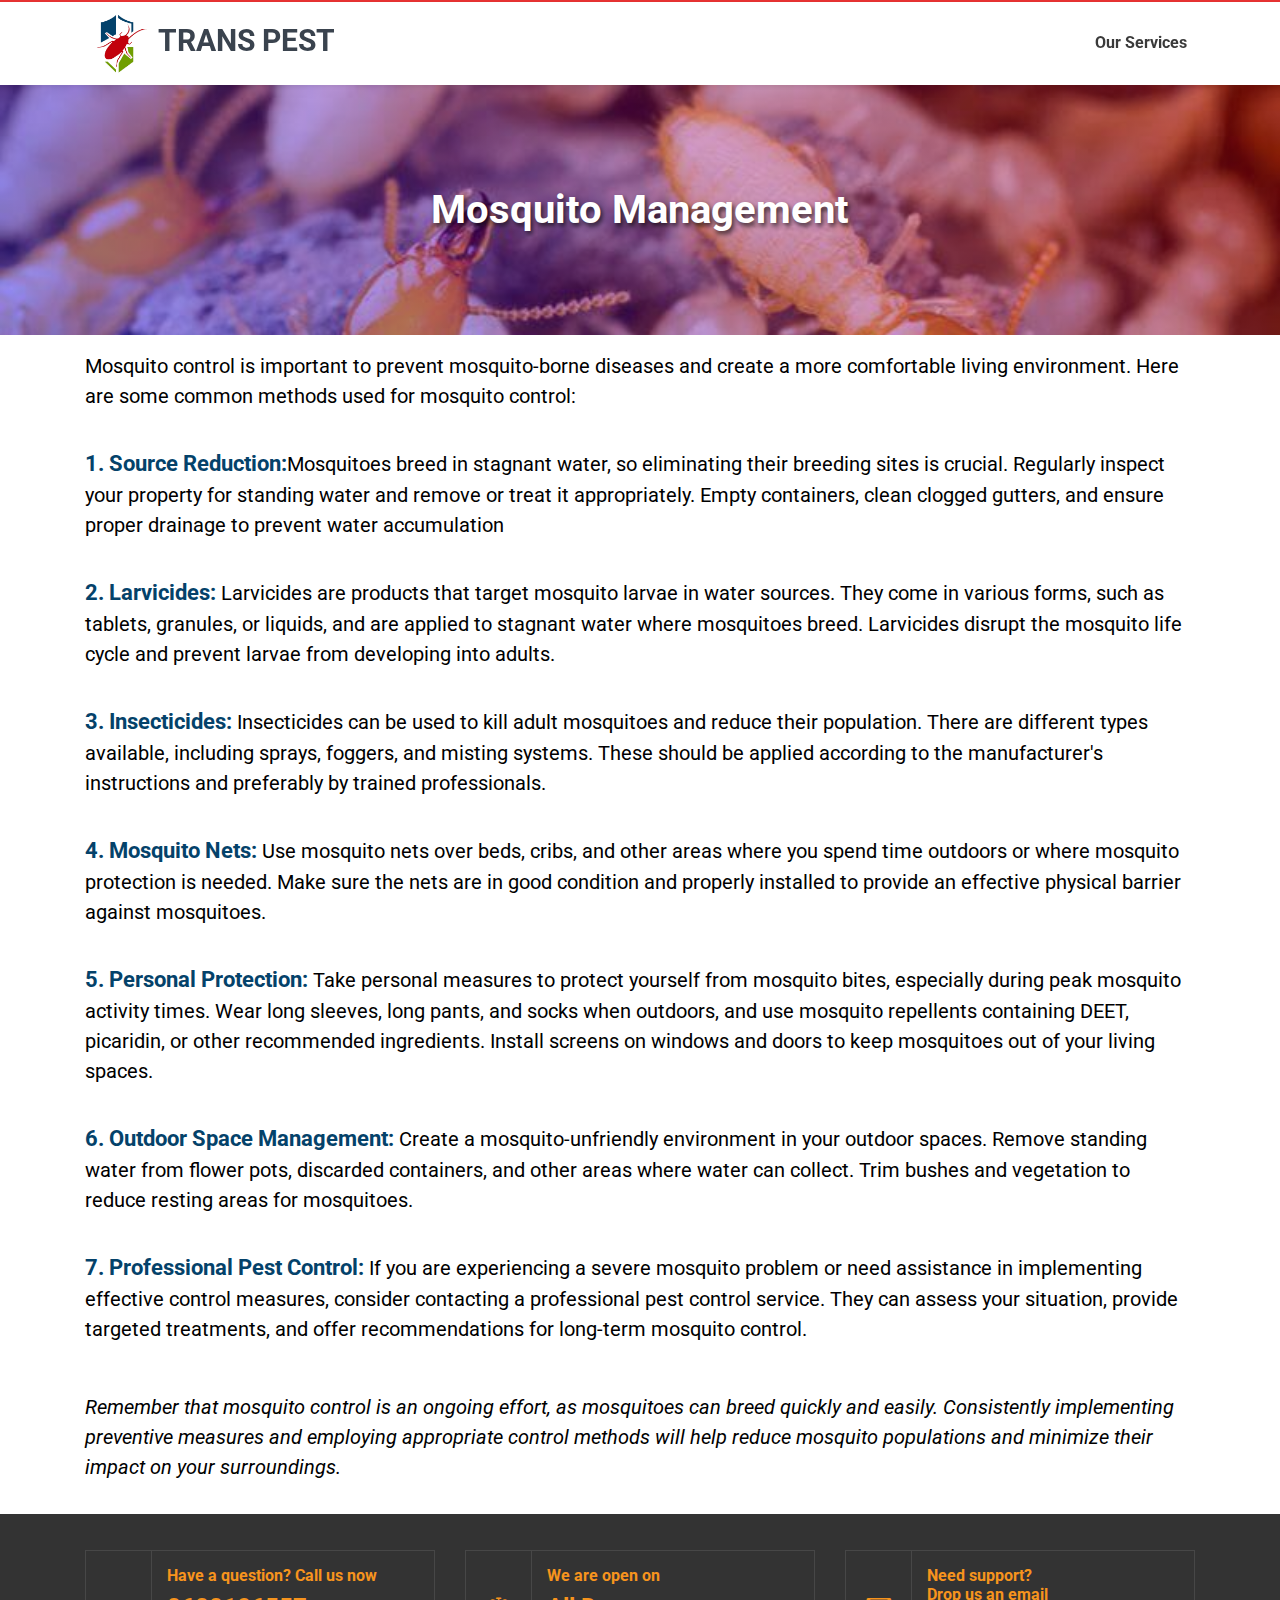
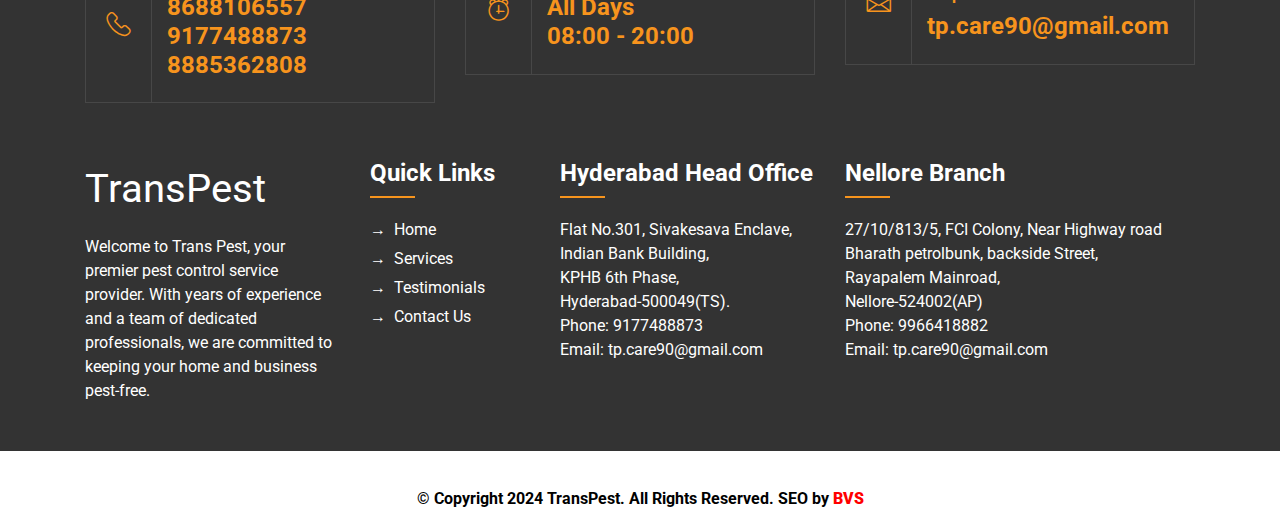
<file: trans-pest.com/mosquito-management.html>
<!DOCTYPE html>
<html lang="en">
  <!-- Mirrored from trans-pest.com/mosquito-management.html by HTTrack Website Copier/3.x [XR&CO'2014], Sat, 18 May 2024 07:41:22 GMT -->
  <head>
    <meta http-equiv="content-type" content="text/html;charset=UTF-8" />
    <!-- Required meta tags -->
    <meta charset="utf-8" />
    <meta
      name="viewport"
      content="width=device-width, initial-scale=1, shrink-to-fit=no"
    />
    <!-- Bootstrap CSS -->
    <link rel="shortcut icon" href="favicon.jpg" type="image/x-icon" />
    <link
      href="https://fonts.googleapis.com/css?family=Roboto:300,400,500,700&amp;display=swap"
      rel="stylesheet"
    />
    <link
      rel="stylesheet"
      href="stackpath.bootstrapcdn.com/bootstrap/4.4.1/css/bootstrap.min.css"
    />
    <link rel="stylesheet" href="css/style.css" />
    <link rel="stylesheet" href="css/owl.carousel.css" />
    <link rel="stylesheet" href="css/owl.theme.default.css" />
    <script
      src="kit.fontawesome.com/b31e06099e.js"
      crossorigin="anonymous"
    ></script>
    <link rel="stylesheet" href="cdn.lineicons.com/1.0.1/LineIcons.min.css" />
    <title>TRANS PEST - Mosquito Control Services in Hyderabad</title>
    <style>
      .service-banner {
        background: linear-gradient(45deg, #0400ff6e, #ff000059),
          url(img/Termite-Control-trans-pest.jpg);
        background-size: cover;
        height: 250px;
      }
      .service-banner h4 {
        text-align: center;
        top: 50%;
        position: relative;
        transform: translateY(-50%);
        color: white !important;
        text-shadow: 2px 3px 5px #000000b5;
        font-size: 40px;
      }
      @media screen and (max-width: 1420px) {
        .mm2 {
          right: 2%;
        }
      }
      @media screen and (max-width: 992px) {
        .carousel-caption2 h5 {
          font-size: 46px;
          line-height: 46px !important;
        }
        .carousel-caption2 p {
          font-size: 20px;
          line-height: 20px !important;
        }
        .mm2 {
          display: none;
        }
      }
      @media screen and (max-width: 768px) {
        .carousel-caption2 {
          display: none;
        }
      }
    </style>
  </head>
  <body>
    <div style="height: 2px; background-color: #e63232" class="shadow-sm"></div>
    <nav
      class="navbar navbar-expand-md navbar-dark bg-primary sticky-top vv mobile-bg shadow-sm"
    >
      <div class="container">
        <a
          class="font-weight-bold"
          href="index-2.html"
          style="font-size: 30px; flex: 1"
        >
          <img src="img/transpest-logo.png" width="18%" alt="" /> TRANS PEST
        </a>
        <button
          class="navbar-toggler"
          type="button"
          data-toggle="collapse"
          data-target="#navbarSupportedContent"
          aria-controls="navbarSupportedContent"
          aria-expanded="false"
          aria-label="Toggle navigation"
        >
          <span class="navbar-toggler-icon"></span>
        </button>
        <div
          class="collapse navbar-collapse"
          id="navbarSupportedContent"
          style="flex: 2"
        >
          <ul class="navbar-nav ml-auto font-weight-bold">
            <li class="nav-item">
              <a class="nav-link" href="index-2.html#services">Our Services</a>
            </li>
          </ul>
        </div>
      </div>
    </nav>

    <div class="service-banner">
      <h4>Mosquito Management</h4>
    </div>
    <div class="service-data">
      <div class="container">
        <div class="row">
          <div class="col-md-12 py-5">
            <p>
              Mosquito control is important to prevent mosquito-borne diseases
              and create a more comfortable living environment. Here are some
              common methods used for mosquito control:
            </p>

            <p>
              <b>1. Source Reduction:</b>Mosquitoes breed in stagnant water, so
              eliminating their breeding sites is crucial. Regularly inspect
              your property for standing water and remove or treat it
              appropriately. Empty containers, clean clogged gutters, and ensure
              proper drainage to prevent water accumulation
            </p>
            <p>
              <b>2. Larvicides:</b> Larvicides are products that target mosquito
              larvae in water sources. They come in various forms, such as
              tablets, granules, or liquids, and are applied to stagnant water
              where mosquitoes breed. Larvicides disrupt the mosquito life cycle
              and prevent larvae from developing into adults.
            </p>
            <p>
              <b> 3. Insecticides:</b> Insecticides can be used to kill adult
              mosquitoes and reduce their population. There are different types
              available, including sprays, foggers, and misting systems. These
              should be applied according to the manufacturer's instructions and
              preferably by trained professionals.
            </p>
            <p>
              <b> 4. Mosquito Nets:</b> Use mosquito nets over beds, cribs, and
              other areas where you spend time outdoors or where mosquito
              protection is needed. Make sure the nets are in good condition and
              properly installed to provide an effective physical barrier
              against mosquitoes.
            </p>
            <p>
              <b> 5. Personal Protection:</b> Take personal measures to protect
              yourself from mosquito bites, especially during peak mosquito
              activity times. Wear long sleeves, long pants, and socks when
              outdoors, and use mosquito repellents containing DEET, picaridin,
              or other recommended ingredients. Install screens on windows and
              doors to keep mosquitoes out of your living spaces.
            </p>
            <p>
              <b> 6. Outdoor Space Management:</b> Create a mosquito-unfriendly
              environment in your outdoor spaces. Remove standing water from
              flower pots, discarded containers, and other areas where water can
              collect. Trim bushes and vegetation to reduce resting areas for
              mosquitoes.
            </p>
            <p>
              <b> 7. Professional Pest Control:</b> If you are experiencing a
              severe mosquito problem or need assistance in implementing
              effective control measures, consider contacting a professional
              pest control service. They can assess your situation, provide
              targeted treatments, and offer recommendations for long-term
              mosquito control.
            </p>
            <p class="mt-5">
              <em>
                Remember that mosquito control is an ongoing effort, as
                mosquitoes can breed quickly and easily. Consistently
                implementing preventive measures and employing appropriate
                control methods will help reduce mosquito populations and
                minimize their impact on your surroundings.</em
              >
            </p>
          </div>
        </div>
      </div>
    </div>

    <div class="main-footer py-5">
      <div class="container" style="color: #f7941d">
        <div class="row">
          <div class="col-md-4">
            <div class="info-box d-flex align-items-center">
              <div class="icon-box"><i class="lni-phone-handset"></i></div>
              <div class="info-text">
                <h6 style="color: #f7941d">Have a question? Call us now</h6>
                <h4 style="color: #f7941d">
                  <a href="tel:+918688106557" style="color: #f7941d"
                    >8688106557</a
                  ><br /><a href="tel:+91 9177488873" style="color: #f7941d"
                    >9177488873</a
                  ><br /><a href="tel:+91 8885362808" style="color: #f7941d"
                    >8885362808</a
                  >
                </h4>
              </div>
            </div>
          </div>
          <div class="col-md-4">
            <div class="info-box d-flex align-items-center">
              <div class="icon-box"><i class="lni-alarm-clock"></i></div>
              <div class="info-text">
                <h6 style="color: #f7941d">We are open on</h6>
                <h4 style="color: #f7941d">All Days <br />08:00 - 20:00</h4>
              </div>
            </div>
          </div>
          <div class="col-md-4">
            <div class="info-box d-flex align-items-center">
              <div class="icon-box"><i class="lni-envelope"></i></div>
              <div class="info-text">
                <h6 style="color: #f7941d">
                  Need support? <br />Drop us an email
                </h6>
                <h4 style="color: #f7941d">tp.care90@gmail.com</h4>
              </div>
            </div>
          </div>
        </div>
      </div>
      <div class="container">
        <div class="row py-3">
          <div class="col-md-3 col-sm-6 d-flex align-items-center">
            <div class="footer-logo-wrapper">
              <div class="footer-logo">
                <p class="footer-logo">TransPest</p>
              </div>
              <div>
                <p>
                  Welcome to Trans Pest, your premier pest control service
                  provider. With years of experience and a team of dedicated
                  professionals, we are committed to keeping your home and
                  business pest-free.
                </p>
              </div>
            </div>
          </div>
          <div class="col-md-2 col-sm-6">
            <div class="footer-links">
              <h4 class="text-white">Quick Links</h4>
              <div style="width: 45px; border-bottom: 2px solid #f7941d"></div>
              <ul class="list-unstyled">
                <li><a href="index-2.html">Home</a></li>
                <li><a href="index-2.html#services">Services</a></li>
                <li><a href="index-2.html#testimonials">Testimonials</a></li>
                <li><a href="index-2.html#contact">Contact Us</a></li>
              </ul>
            </div>
          </div>

          <div class="col-md-3 col-sm-6">
            <div class="footer-contact">
              <h4 class="text-white">Hyderabad Head Office</h4>
              <div style="width: 45px; border-bottom: 2px solid #f7941d"></div>
              <ul class="list-unstyled" style="padding-top: 20px">
                <li>Flat No.301, Sivakesava Enclave,</li>
                <li>Indian Bank Building,</li>
                <li>KPHB 6th Phase,</li>
                <li>Hyderabad-500049(TS).</li>
                <li>
                  <a href="tel:+919177488873 " class="text-white">
                    Phone: 9177488873
                  </a>
                </li>
                <li>
                  <a href="mailto:tp.care90@gmail.com" class="text-white"
                    >Email: tp.care90@gmail.com</a
                  >
                </li>
              </ul>
            </div>
          </div>
          <div class="col-md-4 col-sm-6">
            <div class="footer-contact">
              <h4 class="text-white">Nellore Branch</h4>
              <div style="width: 45px; border-bottom: 2px solid #f7941d"></div>
              <ul class="list-unstyled" style="padding-top: 20px">
                <li>27/10/813/5, FCI Colony, Near Highway road</li>
                <li>Bharath petrolbunk, backside Street,</li>
                <li>Rayapalem Mainroad,</li>
                <li>Nellore-524002(AP)</li>
                <li>
                  <a href="tel:+919966418882" class="text-white">
                    Phone: 9966418882
                  </a>
                </li>
                <li>
                  <a href="mailto:tp.care90@gmail.com" class="text-white"
                    >Email: tp.care90@gmail.com</a
                  >
                </li>
              </ul>
            </div>
          </div>
        </div>
      </div>
    </div>

    <section class="mobile-btns-area visible-xs">
      <a href="tel:+918688106557">
        <div class="col-xs-6 fix-box-pad border-right">
          <div class="fix-box">
            <p><i class="fa fa-phone" aria-hidden="true"></i> &nbsp;Call Now</p>
          </div>
        </div>
      </a>
      <a href="https://wa.me/918688106557" target="blank">
        <div class="col-xs-6 fix-box1-pad">
          <div class="fix-box fix-box1">
            <p style="">
              <i class="fa fa-whatsapp" aria-hidden="true"></i>&nbsp; WhatsApp
            </p>
          </div>
        </div>
      </a>
    </section>

    <!-----------footer section ends here--------------------->

    <div class="container">
      <div class="row py-3">
        <!--  <div class="col-md-4 text-center text-md-left py-1 small  font-weight-bold"> <a href="#">Privacy Policy</a> - <a href="#">Contact Us</a> </div> -->
        <div class="col-lg-12 col-md-12 text-center font-weight-bold">
          © Copyright 2024 TransPest. All Rights Reserved. SEO by
          <a href="https://addtheadd.com/"><b style="color: red">BVS</b></a>
        </div>
      </div>
    </div>

    <!-----------copyright section ends here--------------------->

    <!-- jQuery first, then Popper.js, then Bootstrap JS -->
    <script src="ajax.googleapis.com/ajax/libs/jquery/3.4.1/jquery.js"></script>
    <script src="cdn.jsdelivr.net/npm/popper.js%401.16.0/dist/umd/popper.min.js"></script>
    <script src="stackpath.bootstrapcdn.com/bootstrap/4.4.1/js/bootstrap.min.js"></script>
  </body>

  <!-- Mirrored from trans-pest.com/mosquito-management.html by HTTrack Website Copier/3.x [XR&CO'2014], Sat, 18 May 2024 07:41:22 GMT -->
</html>
</file>
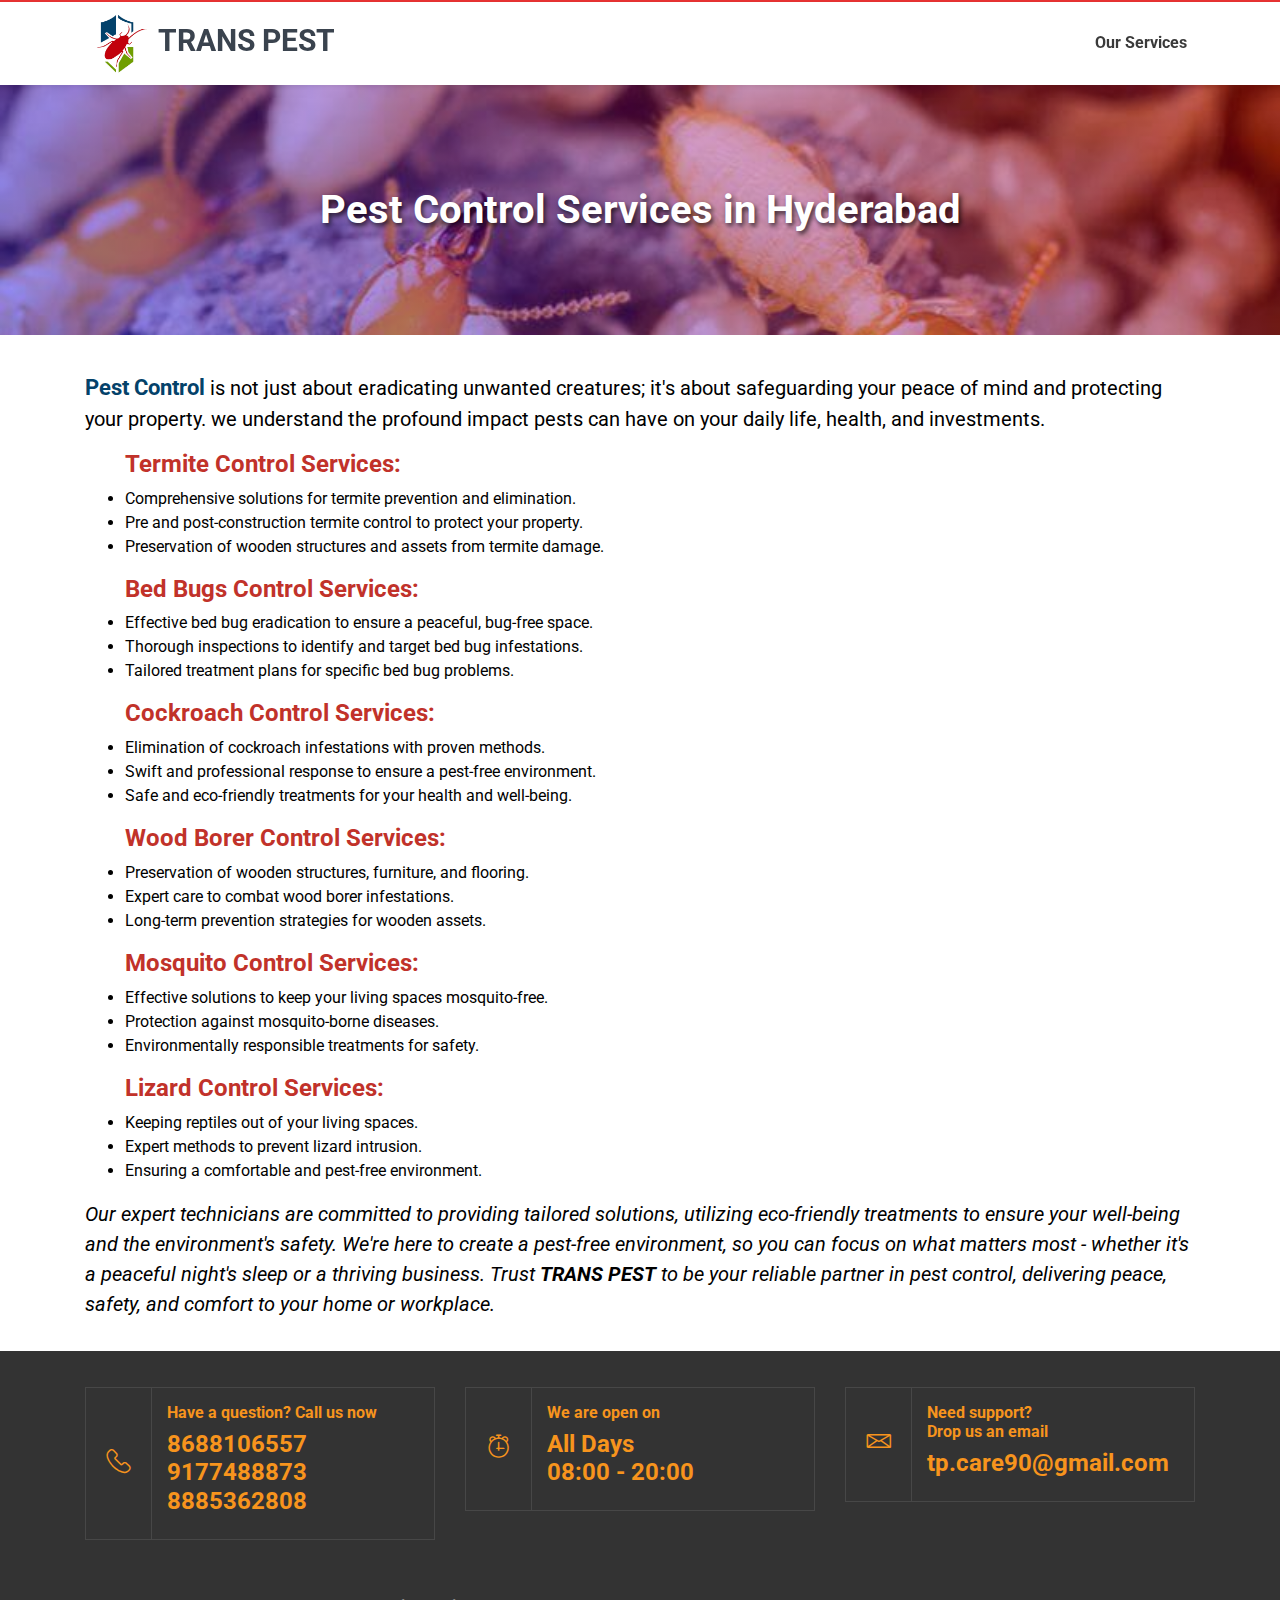
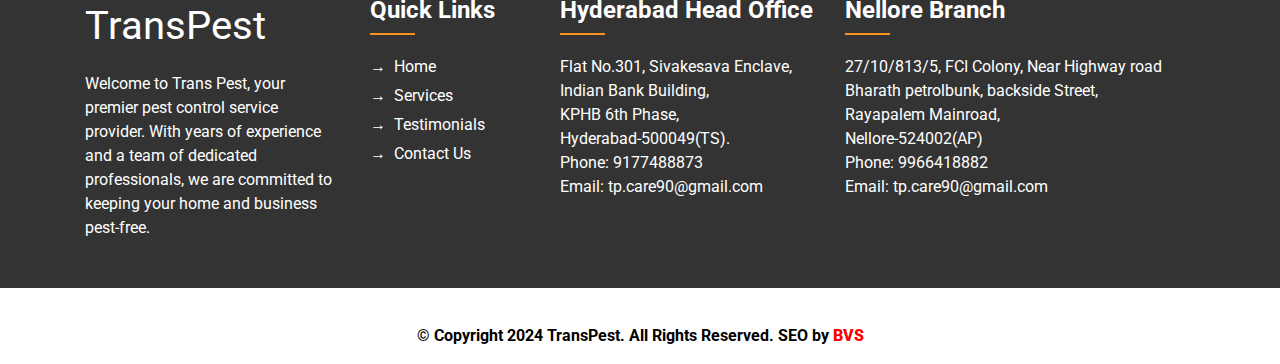
<file: trans-pest.com/pest-control-nearme-Hyderabad.html>
<!DOCTYPE html>
<html lang="en">
  <!-- Mirrored from trans-pest.com/pest-control-nearme-Hyderabad.html by HTTrack Website Copier/3.x [XR&CO'2014], Sat, 18 May 2024 07:41:22 GMT -->
  <head>
    <meta http-equiv="content-type" content="text/html;charset=UTF-8" />
    <!-- Required meta tags -->
    <meta charset="utf-8" />
    <meta
      name="viewport"
      content="width=device-width, initial-scale=1, shrink-to-fit=no"
    />
    <!-- Bootstrap CSS -->
    <link rel="shortcut icon" href="favicon.jpg" type="image/x-icon" />
    <link
      href="https://fonts.googleapis.com/css?family=Roboto:300,400,500,700&amp;display=swap"
      rel="stylesheet"
    />
    <link
      rel="stylesheet"
      href="stackpath.bootstrapcdn.com/bootstrap/4.4.1/css/bootstrap.min.css"
    />
    <link rel="stylesheet" href="css/style.css" />
    <link rel="stylesheet" href="css/owl.carousel.css" />
    <link rel="stylesheet" href="css/owl.theme.default.css" />
    <script
      src="kit.fontawesome.com/b31e06099e.js"
      crossorigin="anonymous"
    ></script>
    <link rel="stylesheet" href="cdn.lineicons.com/1.0.1/LineIcons.min.css" />
    <title>TRANS PEST - Pest Control Services in Hyderabad</title>
    <style>
      .service-banner {
        background: linear-gradient(45deg, #0400ff6e, #ff000059),
          url(img/Termite-Control-trans-pest.jpg);
        background-size: cover;
        height: 250px;
      }
      .service-banner h4 {
        text-align: center;
        top: 50%;
        position: relative;
        transform: translateY(-50%);
        color: white !important;
        text-shadow: 2px 3px 5px #000000b5;
        font-size: 40px;
      }
      @media screen and (max-width: 1420px) {
        .mm2 {
          right: 2%;
        }
      }
      @media screen and (max-width: 992px) {
        .carousel-caption2 h5 {
          font-size: 46px;
          line-height: 46px !important;
        }
        .carousel-caption2 p {
          font-size: 20px;
          line-height: 20px !important;
        }
        .mm2 {
          display: none;
        }
      }
      @media screen and (max-width: 768px) {
        .carousel-caption2 {
          display: none;
        }
      }
    </style>
  </head>
  <body>
    <div style="height: 2px; background-color: #e63232" class="shadow-sm"></div>
    <nav
      class="navbar navbar-expand-md navbar-dark bg-primary sticky-top vv mobile-bg shadow-sm"
    >
      <div class="container">
        <a
          class="font-weight-bold"
          href="index-2.html"
          style="font-size: 30px; flex: 1"
        >
          <img src="img/transpest-logo.png" width="18%" alt="" /> TRANS PEST
        </a>
        <button
          class="navbar-toggler"
          type="button"
          data-toggle="collapse"
          data-target="#navbarSupportedContent"
          aria-controls="navbarSupportedContent"
          aria-expanded="false"
          aria-label="Toggle navigation"
        >
          <span class="navbar-toggler-icon"></span>
        </button>
        <div
          class="collapse navbar-collapse"
          id="navbarSupportedContent"
          style="flex: 2"
        >
          <ul class="navbar-nav ml-auto font-weight-bold">
            <li class="nav-item">
              <a class="nav-link" href="index-2.html#services">Our Services</a>
            </li>
          </ul>
        </div>
      </div>
    </nav>

    <div class="service-banner">
      <h4>Pest Control Services in Hyderabad</h4>
    </div>
    <div class="service-data">
      <div class="container">
        <div class="row">
          <div class="col-md-12 py-5">
            <p>
              <b>Pest Control</b> is not just about eradicating unwanted
              creatures; it's about safeguarding your peace of mind and
              protecting your property. we understand the profound impact pests
              can have on your daily life, health, and investments.
            </p>

            <ul>
              <h4>Termite Control Services:</h4>

              <li>
                Comprehensive solutions for termite prevention and elimination.
              </li>
              <li>
                Pre and post-construction termite control to protect your
                property.
              </li>
              <li>
                Preservation of wooden structures and assets from termite
                damage.
              </li>
            </ul>
            <ul>
              <h4>Bed Bugs Control Services:</h4>

              <li>
                Effective bed bug eradication to ensure a peaceful, bug-free
                space.
              </li>
              <li>
                Thorough inspections to identify and target bed bug
                infestations.
              </li>
              <li>Tailored treatment plans for specific bed bug problems.</li>
            </ul>

            <ul>
              <h4>Cockroach Control Services:</h4>

              <li>
                Elimination of cockroach infestations with proven methods.
              </li>
              <li>
                Swift and professional response to ensure a pest-free
                environment.
              </li>
              <li>
                Safe and eco-friendly treatments for your health and well-being.
              </li>
            </ul>
            <ul>
              <h4>Wood Borer Control Services:</h4>

              <li>
                Preservation of wooden structures, furniture, and flooring.
              </li>
              <li>Expert care to combat wood borer infestations.</li>
              <li>Long-term prevention strategies for wooden assets.</li>
            </ul>
            <ul>
              <h4>Mosquito Control Services:</h4>

              <li>
                Effective solutions to keep your living spaces mosquito-free.
              </li>
              <li>Protection against mosquito-borne diseases.</li>
              <li>Environmentally responsible treatments for safety.</li>
            </ul>
            <ul>
              <h4>Lizard Control Services:</h4>

              <li>Keeping reptiles out of your living spaces.</li>
              <li>Expert methods to prevent lizard intrusion.</li>
              <li>Ensuring a comfortable and pest-free environment.</li>
            </ul>

            <p>
              <em
                >Our expert technicians are committed to providing tailored
                solutions, utilizing eco-friendly treatments to ensure your
                well-being and the environment's safety. We're here to create a
                pest-free environment, so you can focus on what matters most -
                whether it's a peaceful night's sleep or a thriving business.
                Trust <strong>TRANS PEST</strong> to be your reliable partner in
                pest control, delivering peace, safety, and comfort to your home
                or workplace.</em
              >
            </p>
          </div>
        </div>
      </div>
    </div>

    <div class="main-footer py-5">
      <div class="container" style="color: #f7941d">
        <div class="row">
          <div class="col-md-4">
            <div class="info-box d-flex align-items-center">
              <div class="icon-box"><i class="lni-phone-handset"></i></div>
              <div class="info-text">
                <h6 style="color: #f7941d">Have a question? Call us now</h6>
                <h4 style="color: #f7941d">
                  <a href="tel:+918688106557" style="color: #f7941d"
                    >8688106557</a
                  ><br /><a href="tel:+91 9177488873" style="color: #f7941d"
                    >9177488873</a
                  ><br /><a href="tel:+91 8885362808" style="color: #f7941d"
                    >8885362808</a
                  >
                </h4>
              </div>
            </div>
          </div>
          <div class="col-md-4">
            <div class="info-box d-flex align-items-center">
              <div class="icon-box"><i class="lni-alarm-clock"></i></div>
              <div class="info-text">
                <h6 style="color: #f7941d">We are open on</h6>
                <h4 style="color: #f7941d">All Days <br />08:00 - 20:00</h4>
              </div>
            </div>
          </div>
          <div class="col-md-4">
            <div class="info-box d-flex align-items-center">
              <div class="icon-box"><i class="lni-envelope"></i></div>
              <div class="info-text">
                <h6 style="color: #f7941d">
                  Need support? <br />Drop us an email
                </h6>
                <h4 style="color: #f7941d">tp.care90@gmail.com</h4>
              </div>
            </div>
          </div>
        </div>
      </div>
      <div class="container">
        <div class="row py-3">
          <div class="col-md-3 col-sm-6 d-flex align-items-center">
            <div class="footer-logo-wrapper">
              <div class="footer-logo">
                <p class="footer-logo">TransPest</p>
              </div>
              <div>
                <p>
                  Welcome to Trans Pest, your premier pest control service
                  provider. With years of experience and a team of dedicated
                  professionals, we are committed to keeping your home and
                  business pest-free.
                </p>
              </div>
            </div>
          </div>
          <div class="col-md-2 col-sm-6">
            <div class="footer-links">
              <h4 class="text-white">Quick Links</h4>
              <div style="width: 45px; border-bottom: 2px solid #f7941d"></div>
              <ul class="list-unstyled">
                <li><a href="index-2.html">Home</a></li>
                <li><a href="index-2.html#services">Services</a></li>
                <li><a href="index-2.html#testimonials">Testimonials</a></li>
                <li><a href="index-2.html#contact">Contact Us</a></li>
              </ul>
            </div>
          </div>

          <div class="col-md-3 col-sm-6">
            <div class="footer-contact">
              <h4 class="text-white">Hyderabad Head Office</h4>
              <div style="width: 45px; border-bottom: 2px solid #f7941d"></div>
              <ul class="list-unstyled" style="padding-top: 20px">
                <li>Flat No.301, Sivakesava Enclave,</li>
                <li>Indian Bank Building,</li>
                <li>KPHB 6th Phase,</li>
                <li>Hyderabad-500049(TS).</li>
                <li>
                  <a href="tel:+919177488873 " class="text-white">
                    Phone: 9177488873
                  </a>
                </li>
                <li>
                  <a href="mailto:tp.care90@gmail.com" class="text-white"
                    >Email: tp.care90@gmail.com</a
                  >
                </li>
              </ul>
            </div>
          </div>
          <div class="col-md-4 col-sm-6">
            <div class="footer-contact">
              <h4 class="text-white">Nellore Branch</h4>
              <div style="width: 45px; border-bottom: 2px solid #f7941d"></div>
              <ul class="list-unstyled" style="padding-top: 20px">
                <li>27/10/813/5, FCI Colony, Near Highway road</li>
                <li>Bharath petrolbunk, backside Street,</li>
                <li>Rayapalem Mainroad,</li>
                <li>Nellore-524002(AP)</li>
                <li>
                  <a href="tel:+919966418882" class="text-white">
                    Phone: 9966418882
                  </a>
                </li>
                <li>
                  <a href="mailto:tp.care90@gmail.com" class="text-white"
                    >Email: tp.care90@gmail.com</a
                  >
                </li>
              </ul>
            </div>
          </div>
        </div>
      </div>
    </div>

    <section class="mobile-btns-area visible-xs">
      <a href="tel:+918688106557">
        <div class="col-xs-6 fix-box-pad border-right">
          <div class="fix-box">
            <p><i class="fa fa-phone" aria-hidden="true"></i> &nbsp;Call Now</p>
          </div>
        </div>
      </a>
      <a href="https://wa.me/918688106557" target="blank">
        <div class="col-xs-6 fix-box1-pad">
          <div class="fix-box fix-box1">
            <p style="">
              <i class="fa fa-whatsapp" aria-hidden="true"></i>&nbsp; WhatsApp
            </p>
          </div>
        </div>
      </a>
    </section>

    <!-----------footer section ends here--------------------->

    <div class="container">
      <div class="row py-3">
        <!--  <div class="col-md-4 text-center text-md-left py-1 small  font-weight-bold"> <a href="#">Privacy Policy</a> - <a href="#">Contact Us</a> </div> -->
        <div class="col-lg-12 col-md-12 text-center font-weight-bold">
          © Copyright 2024 TransPest. All Rights Reserved. SEO by
          <a href="https://addtheadd.com/"><b style="color: red">BVS</b></a>
        </div>
      </div>
    </div>

    <!-----------copyright section ends here--------------------->

    <!-- jQuery first, then Popper.js, then Bootstrap JS -->
    <script src="ajax.googleapis.com/ajax/libs/jquery/3.4.1/jquery.js"></script>
    <script src="cdn.jsdelivr.net/npm/popper.js%401.16.0/dist/umd/popper.min.js"></script>
    <script src="stackpath.bootstrapcdn.com/bootstrap/4.4.1/js/bootstrap.min.js"></script>
  </body>

  <!-- Mirrored from trans-pest.com/pest-control-nearme-Hyderabad.html by HTTrack Website Copier/3.x [XR&CO'2014], Sat, 18 May 2024 07:41:22 GMT -->
</html>
</file>
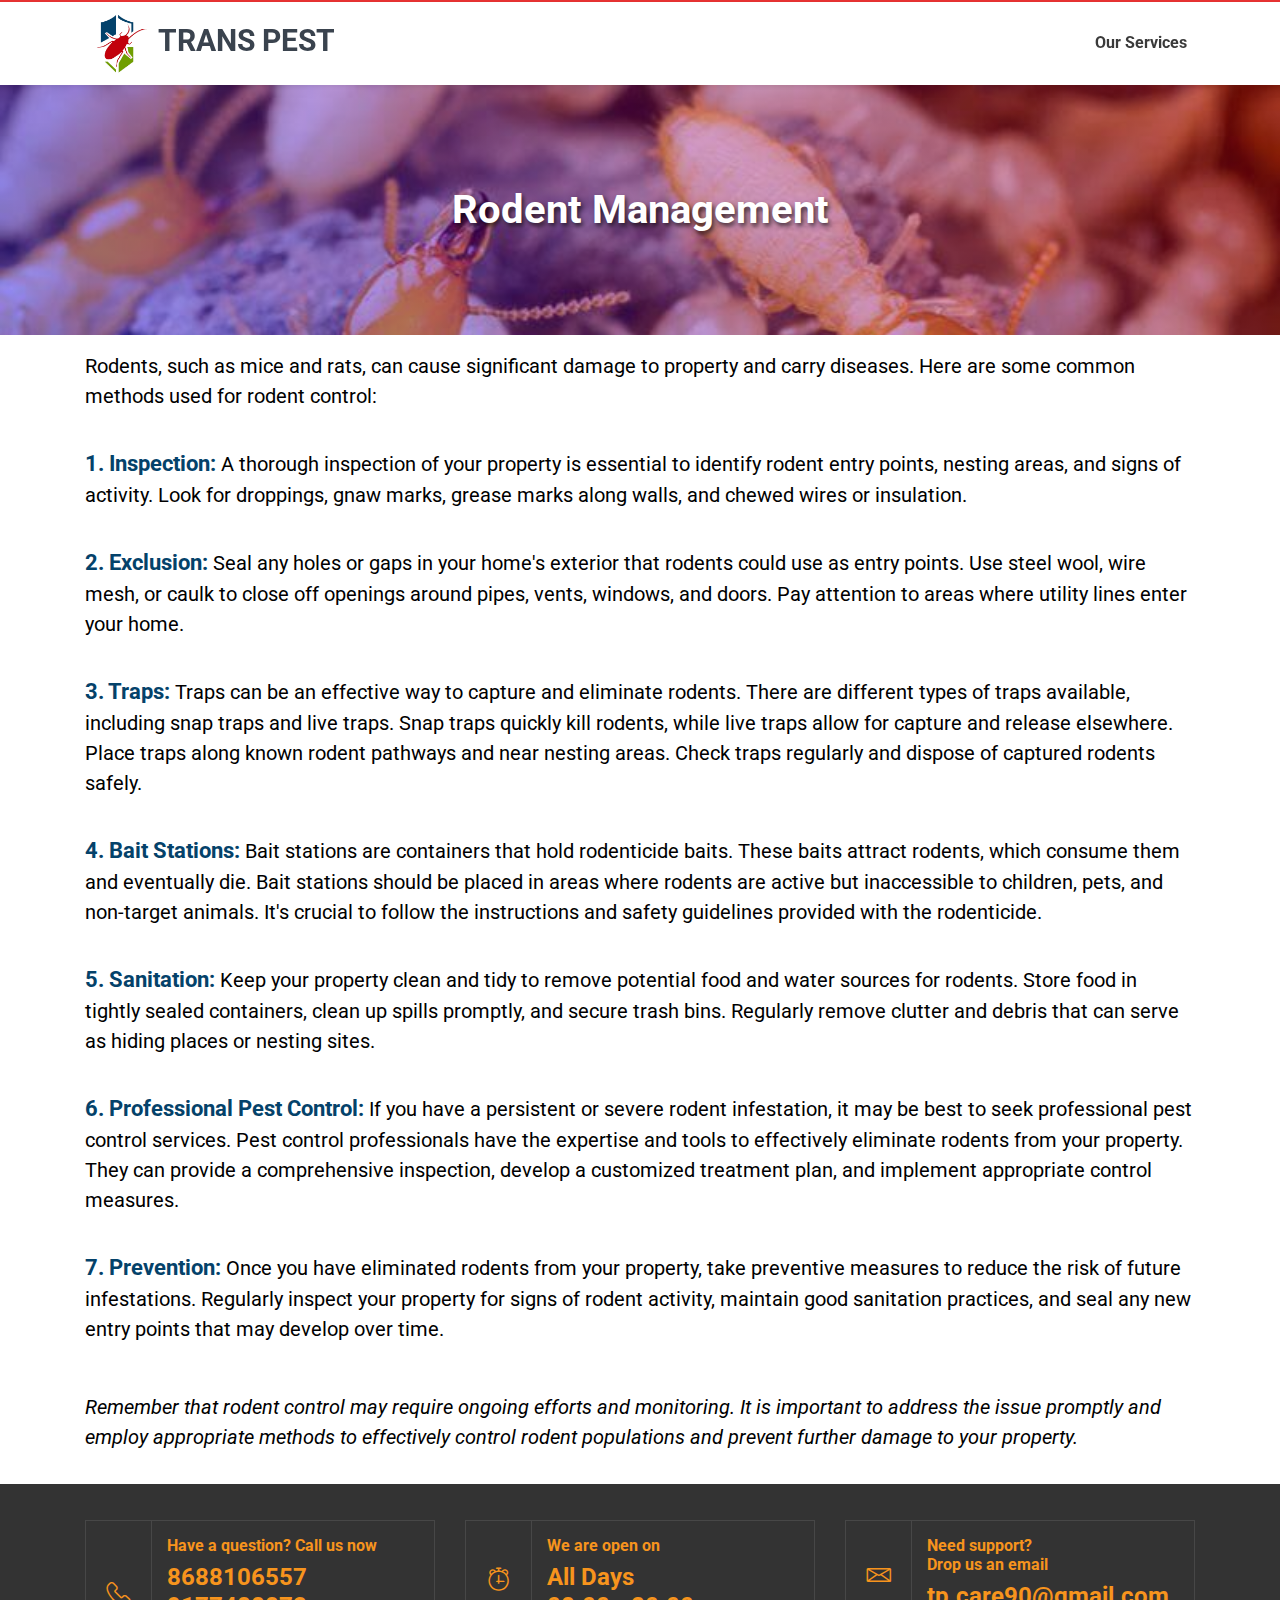
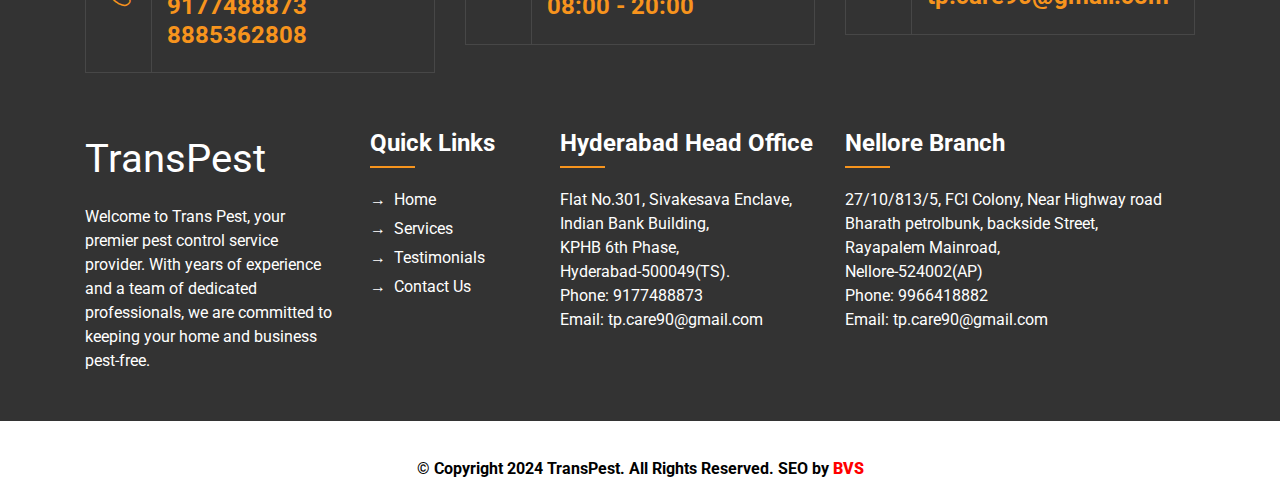
<file: trans-pest.com/rodent-management.html>
<!DOCTYPE html>
<html lang="en">
  <!-- Mirrored from trans-pest.com/rodent-management.html by HTTrack Website Copier/3.x [XR&CO'2014], Sat, 18 May 2024 07:41:22 GMT -->
  <meta http-equiv="content-type" content="text/html;charset=UTF-8" />
  <head>
    <!-- Required meta tags -->
    <meta charset="utf-8" />
    <meta
      name="viewport"
      content="width=device-width, initial-scale=1, shrink-to-fit=no"
    />
    <!-- Bootstrap CSS -->
    <link rel="shortcut icon" href="favicon.jpg" type="image/x-icon" />
    <link
      href="https://fonts.googleapis.com/css?family=Roboto:300,400,500,700&amp;display=swap"
      rel="stylesheet"
    />
    <link
      rel="stylesheet"
      href="stackpath.bootstrapcdn.com/bootstrap/4.4.1/css/bootstrap.min.css"
    />
    <link rel="stylesheet" href="css/style.css" />
    <link rel="stylesheet" href="css/owl.carousel.css" />
    <link rel="stylesheet" href="css/owl.theme.default.css" />
    <script
      src="kit.fontawesome.com/b31e06099e.js"
      crossorigin="anonymous"
    ></script>
    <link rel="stylesheet" href="cdn.lineicons.com/1.0.1/LineIcons.min.css" />
    <title>TRANS PEST - Rodent Rats Control Services in Hyderabad</title>
    <style>
      .service-banner {
        background: linear-gradient(45deg, #0400ff6e, #ff000059),
          url(img/Termite-Control-trans-pest.jpg);
        background-size: cover;
        height: 250px;
      }
      .service-banner h4 {
        text-align: center;
        top: 50%;
        position: relative;
        transform: translateY(-50%);
        color: white !important;
        text-shadow: 2px 3px 5px #000000b5;
        font-size: 40px;
      }
      @media screen and (max-width: 1420px) {
        .mm2 {
          right: 2%;
        }
      }
      @media screen and (max-width: 992px) {
        .carousel-caption2 h5 {
          font-size: 46px;
          line-height: 46px !important;
        }
        .carousel-caption2 p {
          font-size: 20px;
          line-height: 20px !important;
        }
        .mm2 {
          display: none;
        }
      }
      @media screen and (max-width: 768px) {
        .carousel-caption2 {
          display: none;
        }
      }
    </style>
  </head>
  <body>
    <div style="height: 2px; background-color: #e63232" class="shadow-sm"></div>
    <nav
      class="navbar navbar-expand-md navbar-dark bg-primary sticky-top vv mobile-bg shadow-sm"
    >
      <div class="container">
        <a
          class="font-weight-bold"
          href="index-2.html"
          style="font-size: 30px; flex: 1"
        >
          <img src="img/transpest-logo.png" width="18%" alt="" /> TRANS PEST
        </a>
        <button
          class="navbar-toggler"
          type="button"
          data-toggle="collapse"
          data-target="#navbarSupportedContent"
          aria-controls="navbarSupportedContent"
          aria-expanded="false"
          aria-label="Toggle navigation"
        >
          <span class="navbar-toggler-icon"></span>
        </button>
        <div
          class="collapse navbar-collapse"
          id="navbarSupportedContent"
          style="flex: 2"
        >
          <ul class="navbar-nav ml-auto font-weight-bold">
            <li class="nav-item">
              <a class="nav-link" href="index-2.html#services">Our Services</a>
            </li>
          </ul>
        </div>
      </div>
    </nav>

    <div class="service-banner">
      <h4>Rodent Management</h4>
    </div>
    <div class="service-data">
      <div class="container">
        <div class="row">
          <div class="col-md-12 py-5">
            <p>
              Rodents, such as mice and rats, can cause significant damage to
              property and carry diseases. Here are some common methods used for
              rodent control:
            </p>

            <p>
              <b>1. Inspection:</b> A thorough inspection of your property is
              essential to identify rodent entry points, nesting areas, and
              signs of activity. Look for droppings, gnaw marks, grease marks
              along walls, and chewed wires or insulation.
            </p>

            <p>
              <b>2. Exclusion:</b> Seal any holes or gaps in your home's
              exterior that rodents could use as entry points. Use steel wool,
              wire mesh, or caulk to close off openings around pipes, vents,
              windows, and doors. Pay attention to areas where utility lines
              enter your home.
            </p>

            <p>
              <b>3. Traps:</b> Traps can be an effective way to capture and
              eliminate rodents. There are different types of traps available,
              including snap traps and live traps. Snap traps quickly kill
              rodents, while live traps allow for capture and release elsewhere.
              Place traps along known rodent pathways and near nesting areas.
              Check traps regularly and dispose of captured rodents safely.
            </p>

            <p>
              <b>4. Bait Stations:</b> Bait stations are containers that hold
              rodenticide baits. These baits attract rodents, which consume them
              and eventually die. Bait stations should be placed in areas where
              rodents are active but inaccessible to children, pets, and
              non-target animals. It's crucial to follow the instructions and
              safety guidelines provided with the rodenticide.
            </p>

            <p>
              <b>5. Sanitation:</b> Keep your property clean and tidy to remove
              potential food and water sources for rodents. Store food in
              tightly sealed containers, clean up spills promptly, and secure
              trash bins. Regularly remove clutter and debris that can serve as
              hiding places or nesting sites.
            </p>

            <p>
              <b>6. Professional Pest Control:</b> If you have a persistent or
              severe rodent infestation, it may be best to seek professional
              pest control services. Pest control professionals have the
              expertise and tools to effectively eliminate rodents from your
              property. They can provide a comprehensive inspection, develop a
              customized treatment plan, and implement appropriate control
              measures.
            </p>

            <p>
              <b>7. Prevention:</b> Once you have eliminated rodents from your
              property, take preventive measures to reduce the risk of future
              infestations. Regularly inspect your property for signs of rodent
              activity, maintain good sanitation practices, and seal any new
              entry points that may develop over time.
            </p>

            <p class="mt-5">
              <em
                >Remember that rodent control may require ongoing efforts and
                monitoring. It is important to address the issue promptly and
                employ appropriate methods to effectively control rodent
                populations and prevent further damage to your property.</em
              >
            </p>
          </div>
        </div>
      </div>
    </div>

    <div class="main-footer py-5">
      <div class="container" style="color: #f7941d">
        <div class="row">
          <div class="col-md-4">
            <div class="info-box d-flex align-items-center">
              <div class="icon-box"><i class="lni-phone-handset"></i></div>
              <div class="info-text">
                <h6 style="color: #f7941d">Have a question? Call us now</h6>
                <h4 style="color: #f7941d">
                  <a href="tel:+918688106557" style="color: #f7941d"
                    >8688106557</a
                  ><br /><a href="tel:+91 9177488873" style="color: #f7941d"
                    >9177488873</a
                  ><br /><a href="tel:+91 8885362808" style="color: #f7941d"
                    >8885362808</a
                  >
                </h4>
              </div>
            </div>
          </div>
          <div class="col-md-4">
            <div class="info-box d-flex align-items-center">
              <div class="icon-box"><i class="lni-alarm-clock"></i></div>
              <div class="info-text">
                <h6 style="color: #f7941d">We are open on</h6>
                <h4 style="color: #f7941d">All Days <br />08:00 - 20:00</h4>
              </div>
            </div>
          </div>
          <div class="col-md-4">
            <div class="info-box d-flex align-items-center">
              <div class="icon-box"><i class="lni-envelope"></i></div>
              <div class="info-text">
                <h6 style="color: #f7941d">
                  Need support? <br />Drop us an email
                </h6>
                <h4 style="color: #f7941d">tp.care90@gmail.com</h4>
              </div>
            </div>
          </div>
        </div>
      </div>
      <div class="container">
        <div class="row py-3">
          <div class="col-md-3 col-sm-6 d-flex align-items-center">
            <div class="footer-logo-wrapper">
              <div class="footer-logo">
                <p class="footer-logo">TransPest</p>
              </div>
              <div>
                <p>
                  Welcome to Trans Pest, your premier pest control service
                  provider. With years of experience and a team of dedicated
                  professionals, we are committed to keeping your home and
                  business pest-free.
                </p>
              </div>
            </div>
          </div>
          <div class="col-md-2 col-sm-6">
            <div class="footer-links">
              <h4 class="text-white">Quick Links</h4>
              <div style="width: 45px; border-bottom: 2px solid #f7941d"></div>
              <ul class="list-unstyled">
                <li><a href="index-2.html">Home</a></li>
                <li><a href="index-2.html#services">Services</a></li>
                <li><a href="index-2.html#testimonials">Testimonials</a></li>
                <li><a href="index-2.html#contact">Contact Us</a></li>
              </ul>
            </div>
          </div>

          <div class="col-md-3 col-sm-6">
            <div class="footer-contact">
              <h4 class="text-white">Hyderabad Head Office</h4>
              <div style="width: 45px; border-bottom: 2px solid #f7941d"></div>
              <ul class="list-unstyled" style="padding-top: 20px">
                <li>Flat No.301, Sivakesava Enclave,</li>
                <li>Indian Bank Building,</li>
                <li>KPHB 6th Phase,</li>
                <li>Hyderabad-500049(TS).</li>
                <li>
                  <a href="tel:+919177488873 " class="text-white">
                    Phone: 9177488873
                  </a>
                </li>
                <li>
                  <a href="mailto:tp.care90@gmail.com" class="text-white"
                    >Email: tp.care90@gmail.com</a
                  >
                </li>
              </ul>
            </div>
          </div>
          <div class="col-md-4 col-sm-6">
            <div class="footer-contact">
              <h4 class="text-white">Nellore Branch</h4>
              <div style="width: 45px; border-bottom: 2px solid #f7941d"></div>
              <ul class="list-unstyled" style="padding-top: 20px">
                <li>27/10/813/5, FCI Colony, Near Highway road</li>
                <li>Bharath petrolbunk, backside Street,</li>
                <li>Rayapalem Mainroad,</li>
                <li>Nellore-524002(AP)</li>
                <li>
                  <a href="tel:+919966418882" class="text-white">
                    Phone: 9966418882
                  </a>
                </li>
                <li>
                  <a href="mailto:tp.care90@gmail.com" class="text-white"
                    >Email: tp.care90@gmail.com</a
                  >
                </li>
              </ul>
            </div>
          </div>
        </div>
      </div>
    </div>

    <section class="mobile-btns-area visible-xs">
      <a href="tel:+918688106557">
        <div class="col-xs-6 fix-box-pad border-right">
          <div class="fix-box">
            <p><i class="fa fa-phone" aria-hidden="true"></i> &nbsp;Call Now</p>
          </div>
        </div>
      </a>
      <a href="https://wa.me/918688106557" target="blank">
        <div class="col-xs-6 fix-box1-pad">
          <div class="fix-box fix-box1">
            <p style="">
              <i class="fa fa-whatsapp" aria-hidden="true"></i>&nbsp; WhatsApp
            </p>
          </div>
        </div>
      </a>
    </section>

    <!-----------footer section ends here--------------------->

    <div class="container">
      <div class="row py-3">
        <!--  <div class="col-md-4 text-center text-md-left py-1 small  font-weight-bold"> <a href="#">Privacy Policy</a> - <a href="#">Contact Us</a> </div> -->
        <div class="col-lg-12 col-md-12 text-center font-weight-bold">
          © Copyright 2024 TransPest. All Rights Reserved. SEO by
          <a href="https://addtheadd.com/"><b style="color: red">BVS</b></a>
        </div>
      </div>
    </div>

    <!-----------copyright section ends here--------------------->

    <!-- jQuery first, then Popper.js, then Bootstrap JS -->
    <script src="ajax.googleapis.com/ajax/libs/jquery/3.4.1/jquery.js"></script>
    <script src="cdn.jsdelivr.net/npm/popper.js%401.16.0/dist/umd/popper.min.js"></script>
    <script src="stackpath.bootstrapcdn.com/bootstrap/4.4.1/js/bootstrap.min.js"></script>
  </body>

  <!-- Mirrored from trans-pest.com/rodent-management.html by HTTrack Website Copier/3.x [XR&CO'2014], Sat, 18 May 2024 07:41:22 GMT -->
</html>
</file>
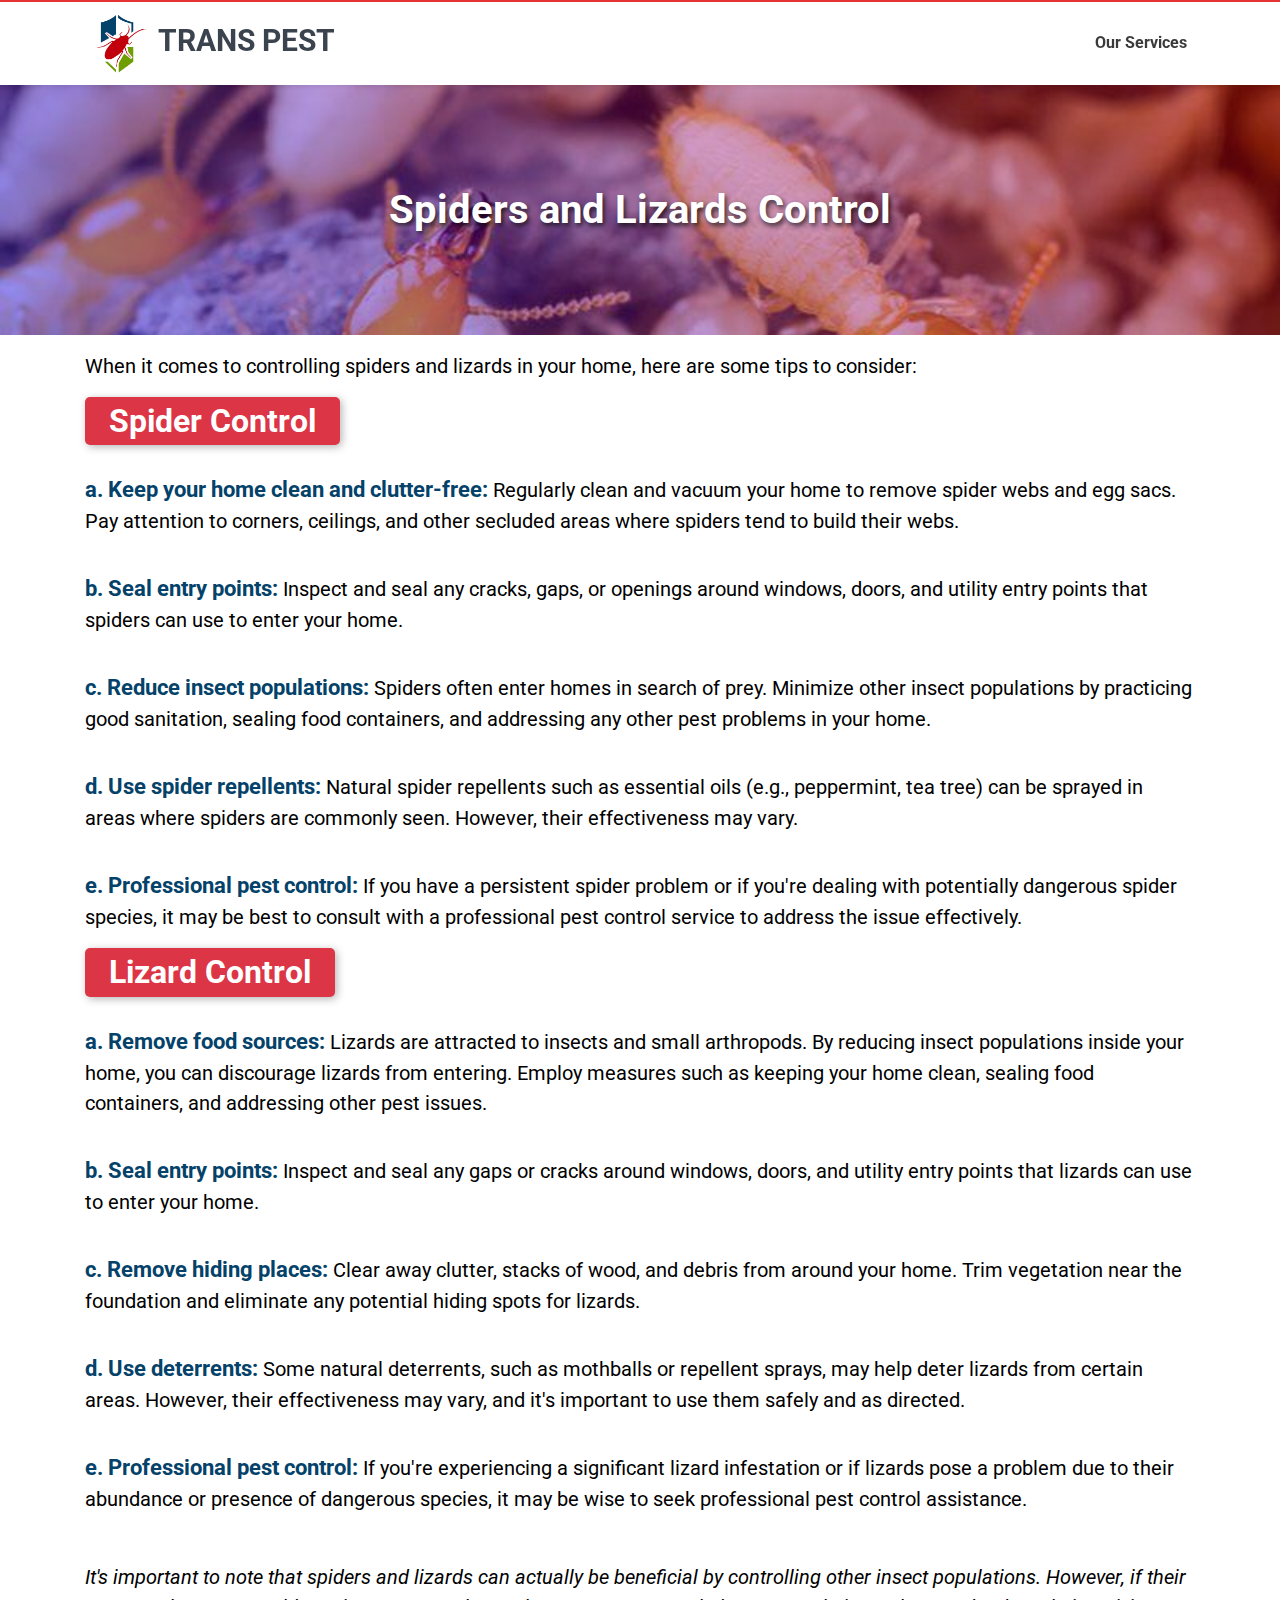
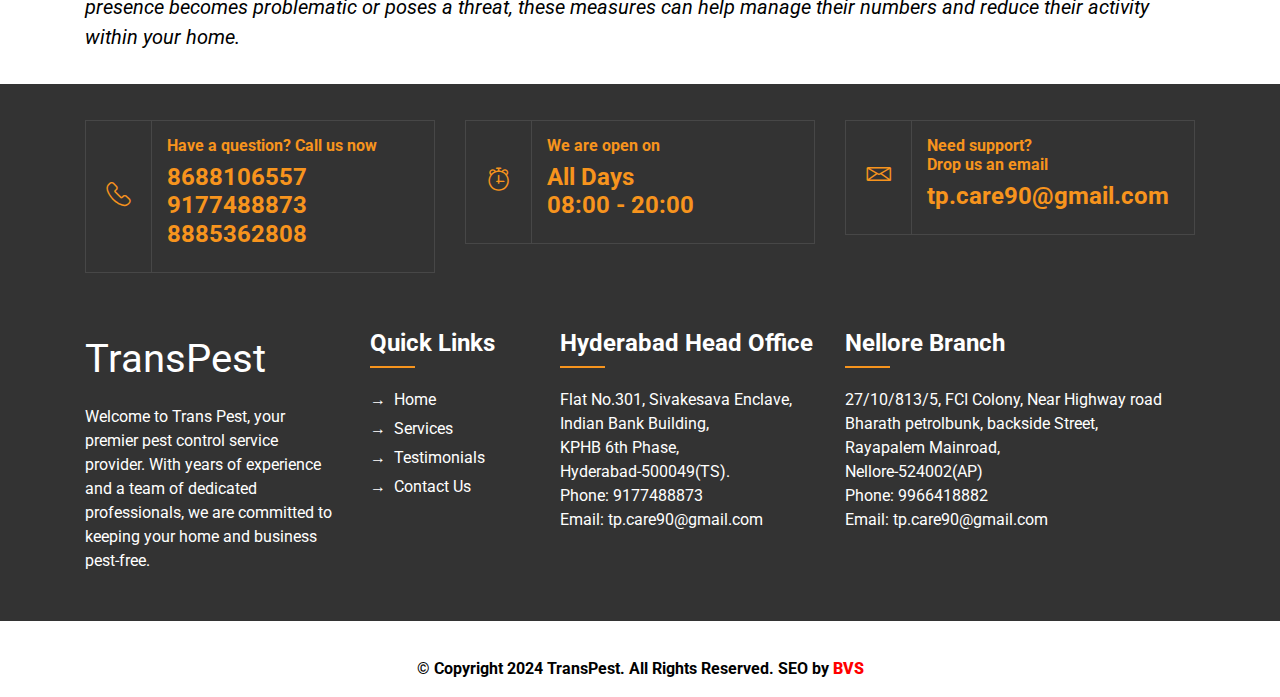
<file: trans-pest.com/spiders-and-lizard-control.html>
<!DOCTYPE html>
<html lang="en">
  <!-- Mirrored from trans-pest.com/spiders-and-lizard-control.html by HTTrack Website Copier/3.x [XR&CO'2014], Sat, 18 May 2024 07:41:22 GMT -->
  <meta http-equiv="content-type" content="text/html;charset=UTF-8" />
  <head>
    <!-- Required meta tags -->
    <meta charset="utf-8" />
    <meta
      name="viewport"
      content="width=device-width, initial-scale=1, shrink-to-fit=no"
    />
    <!-- Bootstrap CSS -->
    <link rel="shortcut icon" href="favicon.jpg" type="image/x-icon" />
    <link
      href="https://fonts.googleapis.com/css?family=Roboto:300,400,500,700&amp;display=swap"
      rel="stylesheet"
    />
    <link
      rel="stylesheet"
      href="stackpath.bootstrapcdn.com/bootstrap/4.4.1/css/bootstrap.min.css"
    />
    <link rel="stylesheet" href="css/style.css" />
    <link rel="stylesheet" href="css/owl.carousel.css" />
    <link rel="stylesheet" href="css/owl.theme.default.css" />
    <script
      src="kit.fontawesome.com/b31e06099e.js"
      crossorigin="anonymous"
    ></script>
    <link rel="stylesheet" href="cdn.lineicons.com/1.0.1/LineIcons.min.css" />
    <title>TRANS PEST - Spider & Lizard Control Services in Hyderabad</title>
    <style>
      .service-banner {
        background: linear-gradient(45deg, #0400ff6e, #ff000059),
          url(img/Termite-Control-trans-pest.jpg);
        background-size: cover;
        height: 250px;
      }
      .service-banner h4 {
        text-align: center;
        top: 50%;
        position: relative;
        transform: translateY(-50%);
        color: white !important;
        text-shadow: 2px 3px 5px #000000b5;
        font-size: 40px;
      }
      h2 {
        color: white !important;
        background: #dc3545;
        display: inline-block;
        padding: 5px 24px;
        border-radius: 5px;
        box-shadow: 2px 2px 8px #0000004a;
      }
      @media screen and (max-width: 1420px) {
        .mm2 {
          right: 2%;
        }
      }
      @media screen and (max-width: 992px) {
        .carousel-caption2 h5 {
          font-size: 46px;
          line-height: 46px !important;
        }
        .carousel-caption2 p {
          font-size: 20px;
          line-height: 20px !important;
        }
        .mm2 {
          display: none;
        }
      }
      @media screen and (max-width: 768px) {
        .carousel-caption2 {
          display: none;
        }
      }
    </style>
  </head>
  <body>
    <div style="height: 2px; background-color: #e63232" class="shadow-sm"></div>
    <nav
      class="navbar navbar-expand-md navbar-dark bg-primary sticky-top vv mobile-bg shadow-sm"
    >
      <div class="container">
        <a
          class="font-weight-bold"
          href="index-2.html"
          style="font-size: 30px; flex: 1"
        >
          <img src="img/transpest-logo.png" width="18%" alt="" /> TRANS PEST
        </a>
        <button
          class="navbar-toggler"
          type="button"
          data-toggle="collapse"
          data-target="#navbarSupportedContent"
          aria-controls="navbarSupportedContent"
          aria-expanded="false"
          aria-label="Toggle navigation"
        >
          <span class="navbar-toggler-icon"></span>
        </button>
        <div
          class="collapse navbar-collapse"
          id="navbarSupportedContent"
          style="flex: 2"
        >
          <ul class="navbar-nav ml-auto font-weight-bold">
            <li class="nav-item">
              <a class="nav-link" href="index-2.html#services">Our Services</a>
            </li>
          </ul>
        </div>
      </div>
    </nav>

    <div class="service-banner">
      <h4>Spiders and Lizards Control</h4>
    </div>
    <div class="service-data">
      <div class="container">
        <div class="row">
          <div class="col-md-12 py-5">
            <p>
              When it comes to controlling spiders and lizards in your home,
              here are some tips to consider:
            </p>
            <h2>Spider Control</h2>

            <p>
              <b>a. Keep your home clean and clutter-free:</b> Regularly clean
              and vacuum your home to remove spider webs and egg sacs. Pay
              attention to corners, ceilings, and other secluded areas where
              spiders tend to build their webs.
            </p>

            <p>
              <b>b. Seal entry points:</b> Inspect and seal any cracks, gaps, or
              openings around windows, doors, and utility entry points that
              spiders can use to enter your home.
            </p>

            <p>
              <b>c. Reduce insect populations:</b> Spiders often enter homes in
              search of prey. Minimize other insect populations by practicing
              good sanitation, sealing food containers, and addressing any other
              pest problems in your home.
            </p>

            <p>
              <b>d. Use spider repellents:</b> Natural spider repellents such as
              essential oils (e.g., peppermint, tea tree) can be sprayed in
              areas where spiders are commonly seen. However, their
              effectiveness may vary.
            </p>

            <p>
              <b>e. Professional pest control:</b> If you have a persistent
              spider problem or if you're dealing with potentially dangerous
              spider species, it may be best to consult with a professional pest
              control service to address the issue effectively.
            </p>

            <h2>Lizard Control</h2>

            <p>
              <b>a. Remove food sources:</b> Lizards are attracted to insects
              and small arthropods. By reducing insect populations inside your
              home, you can discourage lizards from entering. Employ measures
              such as keeping your home clean, sealing food containers, and
              addressing other pest issues.
            </p>

            <p>
              <b>b. Seal entry points:</b> Inspect and seal any gaps or cracks
              around windows, doors, and utility entry points that lizards can
              use to enter your home.
            </p>

            <p>
              <b>c. Remove hiding places:</b> Clear away clutter, stacks of
              wood, and debris from around your home. Trim vegetation near the
              foundation and eliminate any potential hiding spots for lizards.
            </p>

            <p>
              <b>d. Use deterrents:</b> Some natural deterrents, such as
              mothballs or repellent sprays, may help deter lizards from certain
              areas. However, their effectiveness may vary, and it's important
              to use them safely and as directed.
            </p>

            <p>
              <b>e. Professional pest control:</b> If you're experiencing a
              significant lizard infestation or if lizards pose a problem due to
              their abundance or presence of dangerous species, it may be wise
              to seek professional pest control assistance.
            </p>

            <p class="mt-5">
              <em
                >It's important to note that spiders and lizards can actually be
                beneficial by controlling other insect populations. However, if
                their presence becomes problematic or poses a threat, these
                measures can help manage their numbers and reduce their activity
                within your home.</em
              >
            </p>
          </div>
        </div>
      </div>
    </div>

    <div class="main-footer py-5">
      <div class="container" style="color: #f7941d">
        <div class="row">
          <div class="col-md-4">
            <div class="info-box d-flex align-items-center">
              <div class="icon-box"><i class="lni-phone-handset"></i></div>
              <div class="info-text">
                <h6 style="color: #f7941d">Have a question? Call us now</h6>
                <h4 style="color: #f7941d">
                  <a href="tel:+918688106557" style="color: #f7941d"
                    >8688106557</a
                  ><br /><a href="tel:+91 9177488873" style="color: #f7941d"
                    >9177488873</a
                  ><br /><a href="tel:+91 8885362808" style="color: #f7941d"
                    >8885362808</a
                  >
                </h4>
              </div>
            </div>
          </div>
          <div class="col-md-4">
            <div class="info-box d-flex align-items-center">
              <div class="icon-box"><i class="lni-alarm-clock"></i></div>
              <div class="info-text">
                <h6 style="color: #f7941d">We are open on</h6>
                <h4 style="color: #f7941d">All Days <br />08:00 - 20:00</h4>
              </div>
            </div>
          </div>
          <div class="col-md-4">
            <div class="info-box d-flex align-items-center">
              <div class="icon-box"><i class="lni-envelope"></i></div>
              <div class="info-text">
                <h6 style="color: #f7941d">
                  Need support? <br />Drop us an email
                </h6>
                <h4 style="color: #f7941d">tp.care90@gmail.com</h4>
              </div>
            </div>
          </div>
        </div>
      </div>
      <div class="container">
        <div class="row py-3">
          <div class="col-md-3 col-sm-6 d-flex align-items-center">
            <div class="footer-logo-wrapper">
              <div class="footer-logo">
                <p class="footer-logo">TransPest</p>
              </div>
              <div>
                <p>
                  Welcome to Trans Pest, your premier pest control service
                  provider. With years of experience and a team of dedicated
                  professionals, we are committed to keeping your home and
                  business pest-free.
                </p>
              </div>
            </div>
          </div>
          <div class="col-md-2 col-sm-6">
            <div class="footer-links">
              <h4 class="text-white">Quick Links</h4>
              <div style="width: 45px; border-bottom: 2px solid #f7941d"></div>
              <ul class="list-unstyled">
                <li><a href="index-2.html">Home</a></li>
                <li><a href="index-2.html#services">Services</a></li>
                <li><a href="index-2.html#testimonials">Testimonials</a></li>
                <li><a href="index-2.html#contact">Contact Us</a></li>
              </ul>
            </div>
          </div>

          <div class="col-md-3 col-sm-6">
            <div class="footer-contact">
              <h4 class="text-white">Hyderabad Head Office</h4>
              <div style="width: 45px; border-bottom: 2px solid #f7941d"></div>
              <ul class="list-unstyled" style="padding-top: 20px">
                <li>Flat No.301, Sivakesava Enclave,</li>
                <li>Indian Bank Building,</li>
                <li>KPHB 6th Phase,</li>
                <li>Hyderabad-500049(TS).</li>
                <li>
                  <a href="tel:+919177488873 " class="text-white">
                    Phone: 9177488873
                  </a>
                </li>
                <li>
                  <a href="mailto:tp.care90@gmail.com" class="text-white"
                    >Email: tp.care90@gmail.com</a
                  >
                </li>
              </ul>
            </div>
          </div>
          <div class="col-md-4 col-sm-6">
            <div class="footer-contact">
              <h4 class="text-white">Nellore Branch</h4>
              <div style="width: 45px; border-bottom: 2px solid #f7941d"></div>
              <ul class="list-unstyled" style="padding-top: 20px">
                <li>27/10/813/5, FCI Colony, Near Highway road</li>
                <li>Bharath petrolbunk, backside Street,</li>
                <li>Rayapalem Mainroad,</li>
                <li>Nellore-524002(AP)</li>
                <li>
                  <a href="tel:+919966418882" class="text-white">
                    Phone: 9966418882
                  </a>
                </li>
                <li>
                  <a href="mailto:tp.care90@gmail.com" class="text-white"
                    >Email: tp.care90@gmail.com</a
                  >
                </li>
              </ul>
            </div>
          </div>
        </div>
      </div>
    </div>

    <section class="mobile-btns-area visible-xs">
      <a href="tel:+918688106557">
        <div class="col-xs-6 fix-box-pad border-right">
          <div class="fix-box">
            <p><i class="fa fa-phone" aria-hidden="true"></i> &nbsp;Call Now</p>
          </div>
        </div>
      </a>
      <a href="https://wa.me/918688106557" target="blank">
        <div class="col-xs-6 fix-box1-pad">
          <div class="fix-box fix-box1">
            <p style="">
              <i class="fa fa-whatsapp" aria-hidden="true"></i>&nbsp; WhatsApp
            </p>
          </div>
        </div>
      </a>
    </section>

    <!-----------footer section ends here--------------------->

    <div class="container">
      <div class="row py-3">
        <!--  <div class="col-md-4 text-center text-md-left py-1 small  font-weight-bold"> <a href="#">Privacy Policy</a> - <a href="#">Contact Us</a> </div> -->
        <div class="col-lg-12 col-md-12 text-center font-weight-bold">
          © Copyright 2024 TransPest. All Rights Reserved. SEO by
          <a href="https://addtheadd.com/"><b style="color: red">BVS</b></a>
        </div>
      </div>
    </div>

    <!-----------copyright section ends here--------------------->

    <!-- jQuery first, then Popper.js, then Bootstrap JS -->
    <script src="ajax.googleapis.com/ajax/libs/jquery/3.4.1/jquery.js"></script>
    <script src="cdn.jsdelivr.net/npm/popper.js%401.16.0/dist/umd/popper.min.js"></script>
    <script src="stackpath.bootstrapcdn.com/bootstrap/4.4.1/js/bootstrap.min.js"></script>
  </body>

  <!-- Mirrored from trans-pest.com/spiders-and-lizard-control.html by HTTrack Website Copier/3.x [XR&CO'2014], Sat, 18 May 2024 07:41:22 GMT -->
</html>
</file>
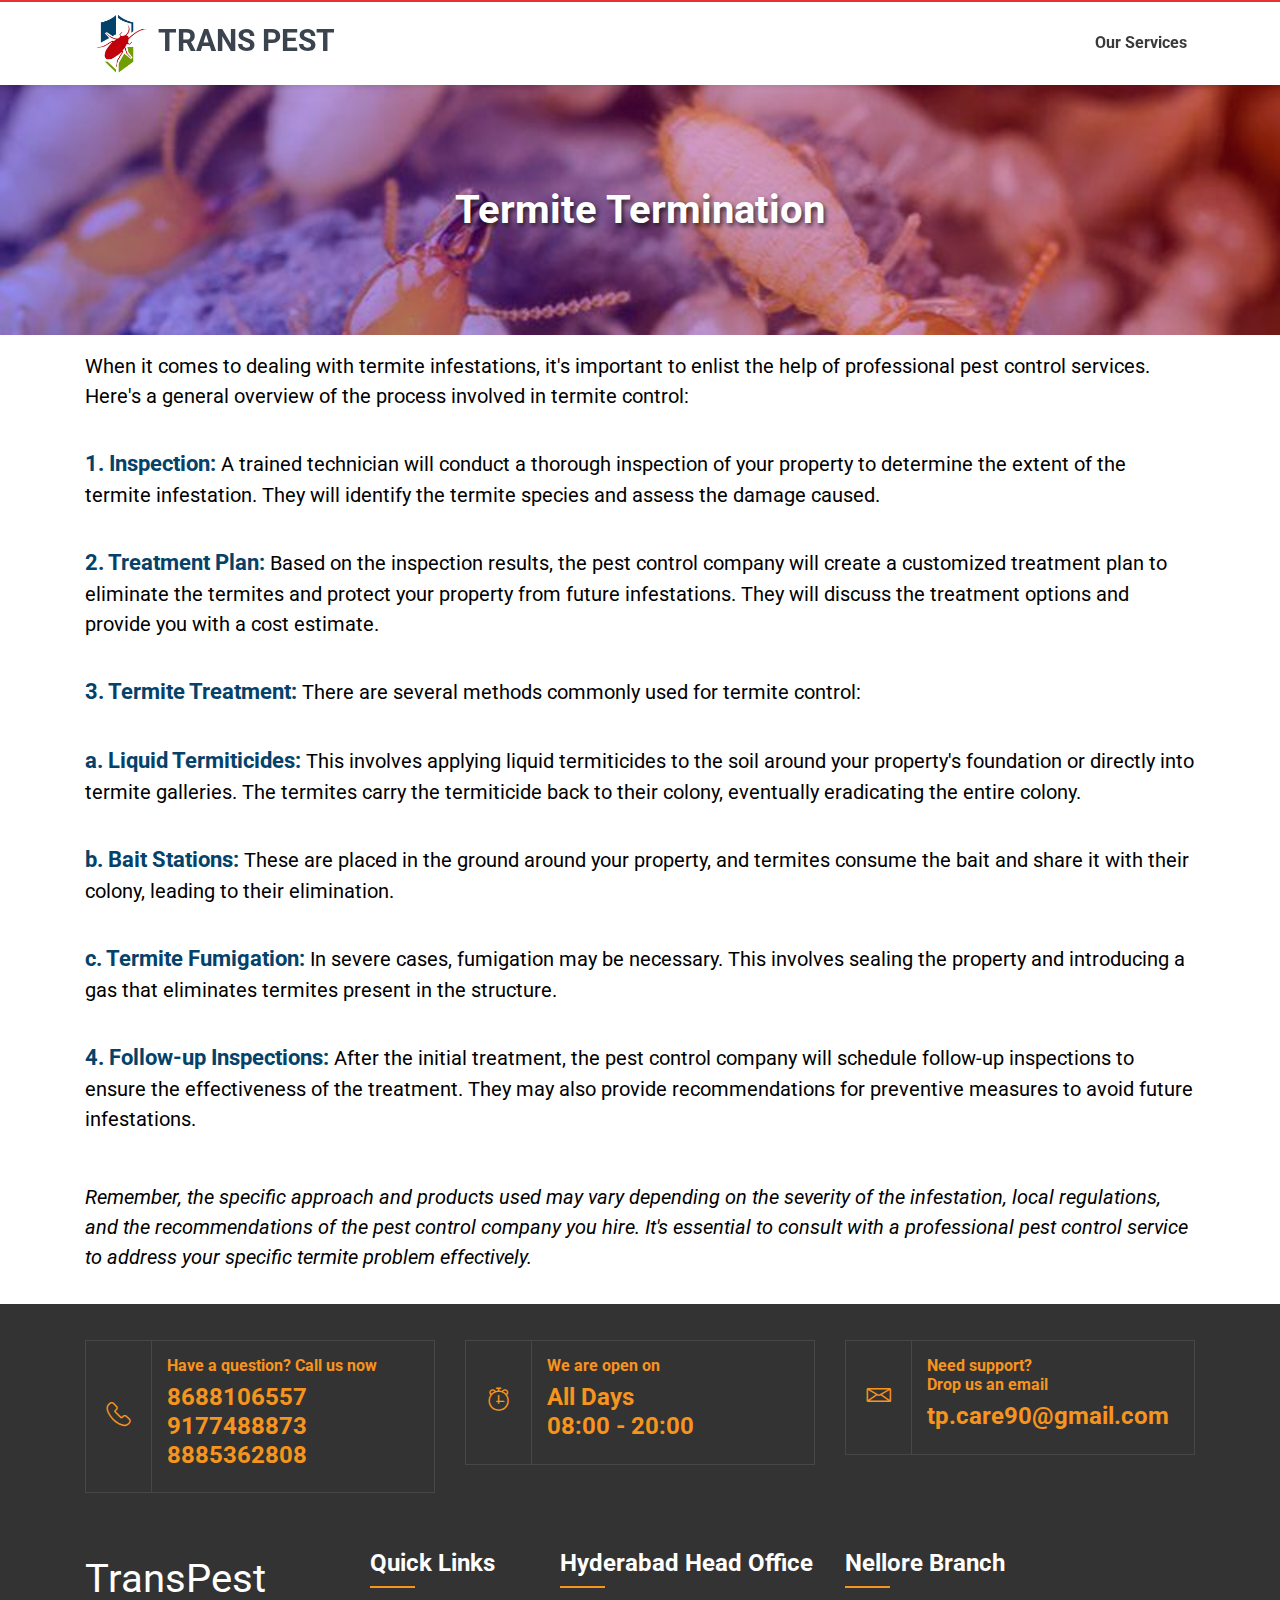
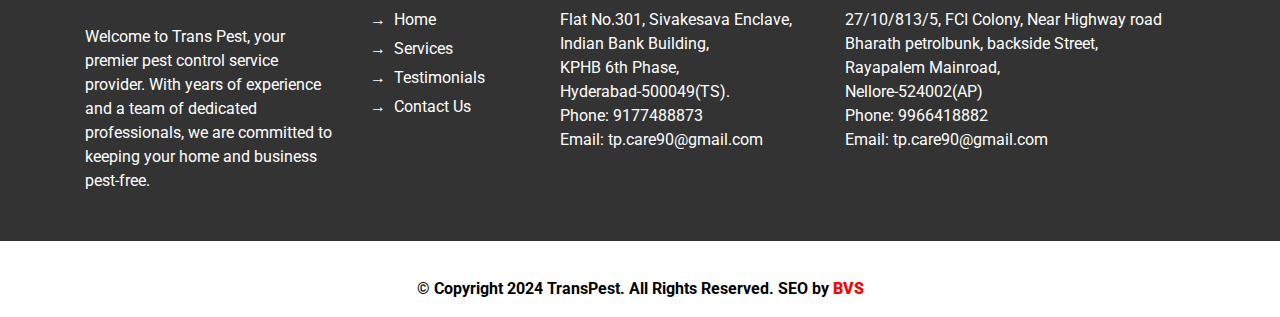
<file: trans-pest.com/termite-termination.html>
<!DOCTYPE html>
<html lang="en">
  <!-- Mirrored from trans-pest.com/termite-termination.html by HTTrack Website Copier/3.x [XR&CO'2014], Sat, 18 May 2024 07:41:22 GMT -->
  <head>
    <meta http-equiv="content-type" content="text/html;charset=UTF-8" />
    <!-- Required meta tags -->
    <meta charset="utf-8" />
    <meta
      name="viewport"
      content="width=device-width, initial-scale=1, shrink-to-fit=no"
    />
    <!-- Bootstrap CSS -->
    <link rel="shortcut icon" href="favicon.jpg" type="image/x-icon" />
    <link
      href="https://fonts.googleapis.com/css?family=Roboto:300,400,500,700&amp;display=swap"
      rel="stylesheet"
    />
    <link
      rel="stylesheet"
      href="stackpath.bootstrapcdn.com/bootstrap/4.4.1/css/bootstrap.min.css"
    />
    <link rel="stylesheet" href="css/style.css" />
    <link rel="stylesheet" href="css/owl.carousel.css" />
    <link rel="stylesheet" href="css/owl.theme.default.css" />
    <script
      src="kit.fontawesome.com/b31e06099e.js"
      crossorigin="anonymous"
    ></script>
    <link rel="stylesheet" href="cdn.lineicons.com/1.0.1/LineIcons.min.css" />
    <title>TRANS PEST - Termite Control Services in Hyderabad</title>
    <style>
      .service-banner {
        background: linear-gradient(45deg, #0400ff6e, #ff000059),
          url(img/Termite-Control-trans-pest.jpg);
        background-size: cover;
        height: 250px;
      }
      .service-banner h4 {
        text-align: center;
        top: 50%;
        position: relative;
        transform: translateY(-50%);
        color: white !important;
        text-shadow: 2px 3px 5px #000000b5;
        font-size: 40px;
      }
      @media screen and (max-width: 1420px) {
        .mm2 {
          right: 2%;
        }
      }
      @media screen and (max-width: 992px) {
        .carousel-caption2 h5 {
          font-size: 46px;
          line-height: 46px !important;
        }
        .carousel-caption2 p {
          font-size: 20px;
          line-height: 20px !important;
        }
        .mm2 {
          display: none;
        }
      }
      @media screen and (max-width: 768px) {
        .carousel-caption2 {
          display: none;
        }
      }
    </style>
  </head>
  <body>
    <div style="height: 2px; background-color: #e63232" class="shadow-sm"></div>
    <nav
      class="navbar navbar-expand-md navbar-dark bg-primary sticky-top vv mobile-bg shadow-sm"
    >
      <div class="container">
        <a
          class="font-weight-bold"
          href="index-2.html"
          style="font-size: 30px; flex: 1"
        >
          <img src="img/transpest-logo.png" width="18%" alt="" /> TRANS PEST
        </a>
        <button
          class="navbar-toggler"
          type="button"
          data-toggle="collapse"
          data-target="#navbarSupportedContent"
          aria-controls="navbarSupportedContent"
          aria-expanded="false"
          aria-label="Toggle navigation"
        >
          <span class="navbar-toggler-icon"></span>
        </button>
        <div
          class="collapse navbar-collapse"
          id="navbarSupportedContent"
          style="flex: 2"
        >
          <ul class="navbar-nav ml-auto font-weight-bold">
            <li class="nav-item">
              <a class="nav-link" href="index-2.html#services">Our Services</a>
            </li>
          </ul>
        </div>
      </div>
    </nav>

    <div class="service-banner">
      <h4>Termite Termination</h4>
    </div>
    <div class="service-data">
      <div class="container">
        <div class="row">
          <div class="col-md-12 py-5">
            <p>
              When it comes to dealing with termite infestations, it's important
              to enlist the help of professional pest control services. Here's a
              general overview of the process involved in termite control:
            </p>

            <p>
              <b>1. Inspection:</b> A trained technician will conduct a thorough
              inspection of your property to determine the extent of the termite
              infestation. They will identify the termite species and assess the
              damage caused.
            </p>

            <p>
              <b>2. Treatment Plan:</b> Based on the inspection results, the
              pest control company will create a customized treatment plan to
              eliminate the termites and protect your property from future
              infestations. They will discuss the treatment options and provide
              you with a cost estimate.
            </p>

            <p>
              <b>3. Termite Treatment:</b> There are several methods commonly
              used for termite control:
            </p>

            <p>
              <b>a. Liquid Termiticides:</b> This involves applying liquid
              termiticides to the soil around your property's foundation or
              directly into termite galleries. The termites carry the
              termiticide back to their colony, eventually eradicating the
              entire colony.
            </p>

            <p>
              <b>b. Bait Stations:</b> These are placed in the ground around
              your property, and termites consume the bait and share it with
              their colony, leading to their elimination.
            </p>

            <p>
              <b>c. Termite Fumigation:</b> In severe cases, fumigation may be
              necessary. This involves sealing the property and introducing a
              gas that eliminates termites present in the structure.
            </p>

            <p>
              <b>4. Follow-up Inspections:</b> After the initial treatment, the
              pest control company will schedule follow-up inspections to ensure
              the effectiveness of the treatment. They may also provide
              recommendations for preventive measures to avoid future
              infestations.
            </p>

            <p class="mt-5">
              <em
                >Remember, the specific approach and products used may vary
                depending on the severity of the infestation, local regulations,
                and the recommendations of the pest control company you hire.
                It's essential to consult with a professional pest control
                service to address your specific termite problem
                effectively.</em
              >
            </p>
          </div>
        </div>
      </div>
    </div>

    <div class="main-footer py-5">
      <div class="container" style="color: #f7941d">
        <div class="row">
          <div class="col-md-4">
            <div class="info-box d-flex align-items-center">
              <div class="icon-box"><i class="lni-phone-handset"></i></div>
              <div class="info-text">
                <h6 style="color: #f7941d">Have a question? Call us now</h6>
                <h4 style="color: #f7941d">
                  <a href="tel:+918688106557" style="color: #f7941d"
                    >8688106557</a
                  ><br /><a href="tel:+91 9177488873" style="color: #f7941d"
                    >9177488873</a
                  ><br /><a href="tel:+91 8885362808" style="color: #f7941d"
                    >8885362808</a
                  >
                </h4>
              </div>
            </div>
          </div>
          <div class="col-md-4">
            <div class="info-box d-flex align-items-center">
              <div class="icon-box"><i class="lni-alarm-clock"></i></div>
              <div class="info-text">
                <h6 style="color: #f7941d">We are open on</h6>
                <h4 style="color: #f7941d">All Days <br />08:00 - 20:00</h4>
              </div>
            </div>
          </div>
          <div class="col-md-4">
            <div class="info-box d-flex align-items-center">
              <div class="icon-box"><i class="lni-envelope"></i></div>
              <div class="info-text">
                <h6 style="color: #f7941d">
                  Need support? <br />Drop us an email
                </h6>
                <h4 style="color: #f7941d">tp.care90@gmail.com</h4>
              </div>
            </div>
          </div>
        </div>
      </div>
      <div class="container">
        <div class="row py-3">
          <div class="col-md-3 col-sm-6 d-flex align-items-center">
            <div class="footer-logo-wrapper">
              <div class="footer-logo">
                <p class="footer-logo">TransPest</p>
              </div>
              <div>
                <p>
                  Welcome to Trans Pest, your premier pest control service
                  provider. With years of experience and a team of dedicated
                  professionals, we are committed to keeping your home and
                  business pest-free.
                </p>
              </div>
            </div>
          </div>
          <div class="col-md-2 col-sm-6">
            <div class="footer-links">
              <h4 class="text-white">Quick Links</h4>
              <div style="width: 45px; border-bottom: 2px solid #f7941d"></div>
              <ul class="list-unstyled">
                <li><a href="index-2.html">Home</a></li>
                <li><a href="index-2.html#services">Services</a></li>
                <li><a href="index-2.html#testimonials">Testimonials</a></li>
                <li><a href="index-2.html#contact">Contact Us</a></li>
              </ul>
            </div>
          </div>

          <div class="col-md-3 col-sm-6">
            <div class="footer-contact">
              <h4 class="text-white">Hyderabad Head Office</h4>
              <div style="width: 45px; border-bottom: 2px solid #f7941d"></div>
              <ul class="list-unstyled" style="padding-top: 20px">
                <li>Flat No.301, Sivakesava Enclave,</li>
                <li>Indian Bank Building,</li>
                <li>KPHB 6th Phase,</li>
                <li>Hyderabad-500049(TS).</li>
                <li>
                  <a href="tel:+919177488873 " class="text-white">
                    Phone: 9177488873
                  </a>
                </li>
                <li>
                  <a href="mailto:tp.care90@gmail.com" class="text-white"
                    >Email: tp.care90@gmail.com</a
                  >
                </li>
              </ul>
            </div>
          </div>
          <div class="col-md-4 col-sm-6">
            <div class="footer-contact">
              <h4 class="text-white">Nellore Branch</h4>
              <div style="width: 45px; border-bottom: 2px solid #f7941d"></div>
              <ul class="list-unstyled" style="padding-top: 20px">
                <li>27/10/813/5, FCI Colony, Near Highway road</li>
                <li>Bharath petrolbunk, backside Street,</li>
                <li>Rayapalem Mainroad,</li>
                <li>Nellore-524002(AP)</li>
                <li>
                  <a href="tel:+919966418882" class="text-white">
                    Phone: 9966418882
                  </a>
                </li>
                <li>
                  <a href="mailto:tp.care90@gmail.com" class="text-white"
                    >Email: tp.care90@gmail.com</a
                  >
                </li>
              </ul>
            </div>
          </div>
        </div>
      </div>
    </div>

    <section class="mobile-btns-area visible-xs">
      <a href="tel:+918688106557">
        <div class="col-xs-6 fix-box-pad border-right">
          <div class="fix-box">
            <p><i class="fa fa-phone" aria-hidden="true"></i> &nbsp;Call Now</p>
          </div>
        </div>
      </a>
      <a href="https://wa.me/918688106557" target="blank">
        <div class="col-xs-6 fix-box1-pad">
          <div class="fix-box fix-box1">
            <p style="">
              <i class="fa fa-whatsapp" aria-hidden="true"></i>&nbsp; WhatsApp
            </p>
          </div>
        </div>
      </a>
    </section>

    <!-----------footer section ends here--------------------->

    <div class="container">
      <div class="row py-3">
        <!--  <div class="col-md-4 text-center text-md-left py-1 small  font-weight-bold"> <a href="#">Privacy Policy</a> - <a href="#">Contact Us</a> </div> -->
        <div class="col-lg-12 col-md-12 text-center font-weight-bold">
          © Copyright 2024 TransPest. All Rights Reserved. SEO by
          <a href="https://addtheadd.com/"><b style="color: red">BVS</b></a>
        </div>
      </div>
    </div>

    <!-----------copyright section ends here--------------------->

    <!-- jQuery first, then Popper.js, then Bootstrap JS -->
    <script src="ajax.googleapis.com/ajax/libs/jquery/3.4.1/jquery.js"></script>
    <script src="cdn.jsdelivr.net/npm/popper.js%401.16.0/dist/umd/popper.min.js"></script>
    <script src="stackpath.bootstrapcdn.com/bootstrap/4.4.1/js/bootstrap.min.js"></script>
  </body>

  <!-- Mirrored from trans-pest.com/termite-termination.html by HTTrack Website Copier/3.x [XR&CO'2014], Sat, 18 May 2024 07:41:22 GMT -->
</html>
</file>
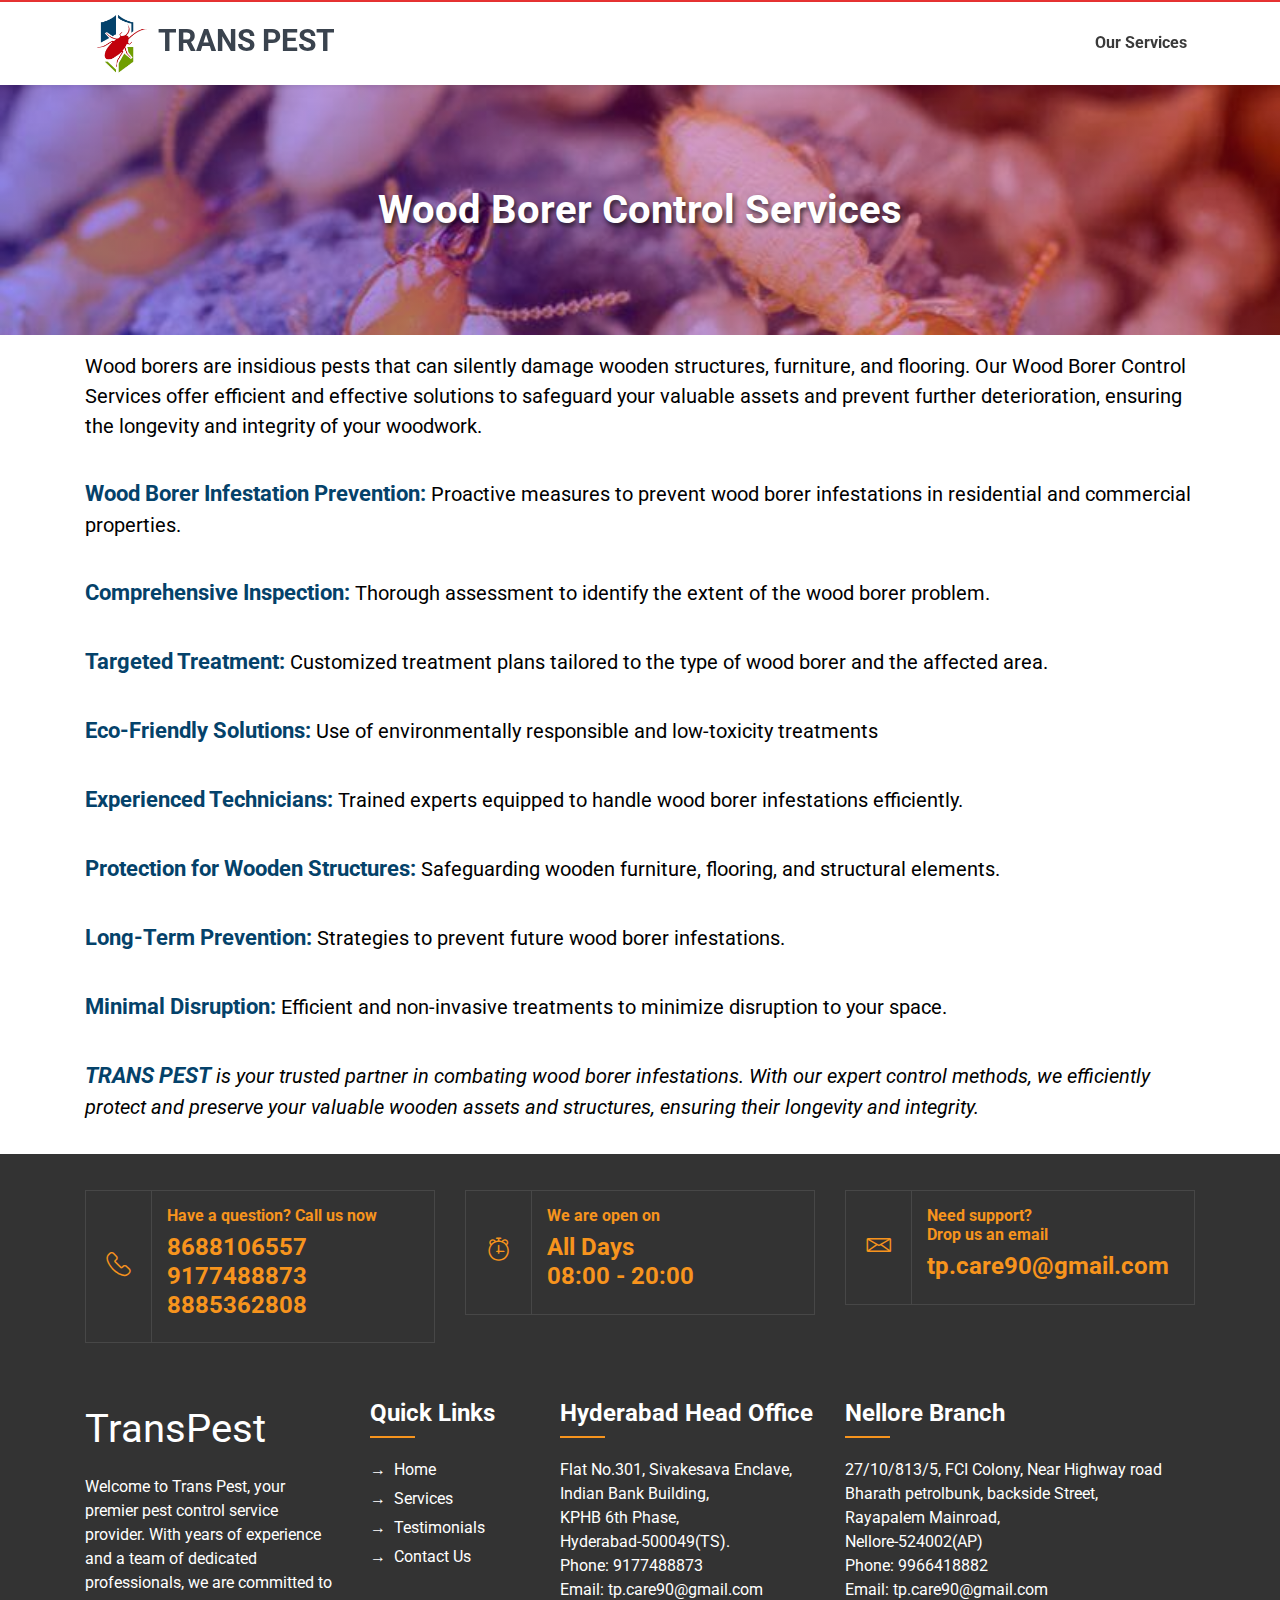
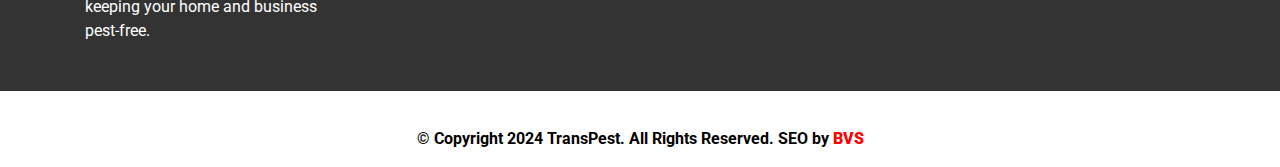
<file: trans-pest.com/wood-borrer-pest-control-hyderabad.html>
<!DOCTYPE html>
<html lang="en">
  <!-- Mirrored from trans-pest.com/wood-borrer-pest-control-hyderabad.html by HTTrack Website Copier/3.x [XR&CO'2014], Sat, 18 May 2024 07:41:22 GMT -->
  <head>
    <meta http-equiv="content-type" content="text/html;charset=UTF-8" />
    <!-- Required meta tags -->
    <meta charset="utf-8" />
    <meta
      name="viewport"
      content="width=device-width, initial-scale=1, shrink-to-fit=no"
    />
    <!-- Bootstrap CSS -->
    <link rel="shortcut icon" href="favicon.jpg" type="image/x-icon" />
    <link
      href="https://fonts.googleapis.com/css?family=Roboto:300,400,500,700&amp;display=swap"
      rel="stylesheet"
    />
    <link
      rel="stylesheet"
      href="stackpath.bootstrapcdn.com/bootstrap/4.4.1/css/bootstrap.min.css"
    />
    <link rel="stylesheet" href="css/style.css" />
    <link rel="stylesheet" href="css/owl.carousel.css" />
    <link rel="stylesheet" href="css/owl.theme.default.css" />
    <script
      src="kit.fontawesome.com/b31e06099e.js"
      crossorigin="anonymous"
    ></script>
    <link rel="stylesheet" href="cdn.lineicons.com/1.0.1/LineIcons.min.css" />
    <title>TransPest</title>
    <style>
      .service-banner {
        background: linear-gradient(45deg, #0400ff6e, #ff000059),
          url(img/Termite-Control-trans-pest.jpg);
        background-size: cover;
        height: 250px;
      }
      .service-banner h4 {
        text-align: center;
        top: 50%;
        position: relative;
        transform: translateY(-50%);
        color: white !important;
        text-shadow: 2px 3px 5px #000000b5;
        font-size: 40px;
      }
      @media screen and (max-width: 1420px) {
        .mm2 {
          right: 2%;
        }
      }
      @media screen and (max-width: 992px) {
        .carousel-caption2 h5 {
          font-size: 46px;
          line-height: 46px !important;
        }
        .carousel-caption2 p {
          font-size: 20px;
          line-height: 20px !important;
        }
        .mm2 {
          display: none;
        }
      }
      @media screen and (max-width: 768px) {
        .carousel-caption2 {
          display: none;
        }
      }
    </style>
  </head>
  <body>
    <div style="height: 2px; background-color: #e63232" class="shadow-sm"></div>
    <nav
      class="navbar navbar-expand-md navbar-dark bg-primary sticky-top vv mobile-bg shadow-sm"
    >
      <div class="container">
        <a
          class="font-weight-bold"
          href="#home"
          style="font-size: 30px; flex: 1"
        >
          <img src="img/transpest-logo.png" width="18%" alt="" /> TRANS PEST
        </a>
        <button
          class="navbar-toggler"
          type="button"
          data-toggle="collapse"
          data-target="#navbarSupportedContent"
          aria-controls="navbarSupportedContent"
          aria-expanded="false"
          aria-label="Toggle navigation"
        >
          <span class="navbar-toggler-icon"></span>
        </button>
        <div
          class="collapse navbar-collapse"
          id="navbarSupportedContent"
          style="flex: 2"
        >
          <ul class="navbar-nav ml-auto font-weight-bold">
            <li class="nav-item">
              <a class="nav-link" href="index-2.html#services">Our Services</a>
            </li>
          </ul>
        </div>
      </div>
    </nav>

    <div class="service-banner">
      <h4>Wood Borer Control Services</h4>
    </div>
    <div class="service-data">
      <div class="container">
        <div class="row">
          <div class="col-md-12 py-5">
            <p>
              Wood borers are insidious pests that can silently damage wooden
              structures, furniture, and flooring. Our Wood Borer Control
              Services offer efficient and effective solutions to safeguard your
              valuable assets and prevent further deterioration, ensuring the
              longevity and integrity of your woodwork.
            </p>

            <p>
              <b>Wood Borer Infestation Prevention: </b> Proactive measures to
              prevent wood borer infestations in residential and commercial
              properties.
            </p>

            <p>
              <b>Comprehensive Inspection: </b> Thorough assessment to identify
              the extent of the wood borer problem.
            </p>

            <p>
              <b>Targeted Treatment:</b> Customized treatment plans tailored to
              the type of wood borer and the affected area.
            </p>

            <p>
              <b>Eco-Friendly Solutions:</b> Use of environmentally responsible
              and low-toxicity treatments
            </p>

            <p>
              <b>Experienced Technicians:</b> Trained experts equipped to handle
              wood borer infestations efficiently.
            </p>

            <p>
              <b>Protection for Wooden Structures:</b> Safeguarding wooden
              furniture, flooring, and structural elements.
            </p>

            <p>
              <b>Long-Term Prevention:</b> Strategies to prevent future wood
              borer infestations.
            </p>
            <p>
              <b>Minimal Disruption:</b> Efficient and non-invasive treatments
              to minimize disruption to your space.
            </p>

            <p class="mt-1">
              <em
                ><b>TRANS PEST</b> is your trusted partner in combating wood
                borer infestations. With our expert control methods, we
                efficiently protect and preserve your valuable wooden assets and
                structures, ensuring their longevity and integrity.</em
              >
            </p>
          </div>
        </div>
      </div>
    </div>

    <div class="main-footer py-5">
      <div class="container" style="color: #f7941d">
        <div class="row">
          <div class="col-md-4">
            <div class="info-box d-flex align-items-center">
              <div class="icon-box"><i class="lni-phone-handset"></i></div>
              <div class="info-text">
                <h6 style="color: #f7941d">Have a question? Call us now</h6>
                <h4 style="color: #f7941d">
                  <a href="tel:+918688106557" style="color: #f7941d"
                    >8688106557</a
                  ><br /><a href="tel:+91 9177488873" style="color: #f7941d"
                    >9177488873</a
                  ><br /><a href="tel:+91 8885362808" style="color: #f7941d"
                    >8885362808</a
                  >
                </h4>
              </div>
            </div>
          </div>
          <div class="col-md-4">
            <div class="info-box d-flex align-items-center">
              <div class="icon-box"><i class="lni-alarm-clock"></i></div>
              <div class="info-text">
                <h6 style="color: #f7941d">We are open on</h6>
                <h4 style="color: #f7941d">All Days <br />08:00 - 20:00</h4>
              </div>
            </div>
          </div>
          <div class="col-md-4">
            <div class="info-box d-flex align-items-center">
              <div class="icon-box"><i class="lni-envelope"></i></div>
              <div class="info-text">
                <h6 style="color: #f7941d">
                  Need support? <br />Drop us an email
                </h6>
                <h4 style="color: #f7941d">tp.care90@gmail.com</h4>
              </div>
            </div>
          </div>
        </div>
      </div>
      <div class="container">
        <div class="row py-3">
          <div class="col-md-3 col-sm-6 d-flex align-items-center">
            <div class="footer-logo-wrapper">
              <div class="footer-logo">
                <p class="footer-logo">TransPest</p>
              </div>
              <div>
                <p>
                  Welcome to Trans Pest, your premier pest control service
                  provider. With years of experience and a team of dedicated
                  professionals, we are committed to keeping your home and
                  business pest-free.
                </p>
              </div>
            </div>
          </div>
          <div class="col-md-2 col-sm-6">
            <div class="footer-links">
              <h4 class="text-white">Quick Links</h4>
              <div style="width: 45px; border-bottom: 2px solid #f7941d"></div>
              <ul class="list-unstyled">
                <li><a href="index-2.html">Home</a></li>
                <li><a href="index-2.html#services">Services</a></li>
                <li><a href="index-2.html#testimonials">Testimonials</a></li>
                <li><a href="index-2.html#contact">Contact Us</a></li>
              </ul>
            </div>
          </div>

          <div class="col-md-3 col-sm-6">
            <div class="footer-contact">
              <h4 class="text-white">Hyderabad Head Office</h4>
              <div style="width: 45px; border-bottom: 2px solid #f7941d"></div>
              <ul class="list-unstyled" style="padding-top: 20px">
                <li>Flat No.301, Sivakesava Enclave,</li>
                <li>Indian Bank Building,</li>
                <li>KPHB 6th Phase,</li>
                <li>Hyderabad-500049(TS).</li>
                <li>
                  <a href="tel:+919177488873 " class="text-white">
                    Phone: 9177488873
                  </a>
                </li>
                <li>
                  <a href="mailto:tp.care90@gmail.com" class="text-white"
                    >Email: tp.care90@gmail.com</a
                  >
                </li>
              </ul>
            </div>
          </div>
          <div class="col-md-4 col-sm-6">
            <div class="footer-contact">
              <h4 class="text-white">Nellore Branch</h4>
              <div style="width: 45px; border-bottom: 2px solid #f7941d"></div>
              <ul class="list-unstyled" style="padding-top: 20px">
                <li>27/10/813/5, FCI Colony, Near Highway road</li>
                <li>Bharath petrolbunk, backside Street,</li>
                <li>Rayapalem Mainroad,</li>
                <li>Nellore-524002(AP)</li>
                <li>
                  <a href="tel:+919966418882" class="text-white">
                    Phone: 9966418882
                  </a>
                </li>
                <li>
                  <a href="mailto:tp.care90@gmail.com" class="text-white"
                    >Email: tp.care90@gmail.com</a
                  >
                </li>
              </ul>
            </div>
          </div>
        </div>
      </div>
    </div>

    <section class="mobile-btns-area visible-xs">
      <a href="tel:+918688106557">
        <div class="col-xs-6 fix-box-pad border-right">
          <div class="fix-box">
            <p><i class="fa fa-phone" aria-hidden="true"></i> &nbsp;Call Now</p>
          </div>
        </div>
      </a>
      <a href="https://wa.me/918688106557" target="blank">
        <div class="col-xs-6 fix-box1-pad">
          <div class="fix-box fix-box1">
            <p style="">
              <i class="fa fa-whatsapp" aria-hidden="true"></i>&nbsp; WhatsApp
            </p>
          </div>
        </div>
      </a>
    </section>

    <!-- ---------footer section ends here------------------- -->

    <div class="container">
      <div class="row py-3">
        <!--  <div class="col-md-4 text-center text-md-left py-1 small  font-weight-bold"> <a href="#">Privacy Policy</a> - <a href="#">Contact Us</a> </div> -->
        <div class="col-lg-12 col-md-12 text-center font-weight-bold">
          © Copyright 2024 TransPest. All Rights Reserved. SEO by
          <a href="https://addtheadd.com/"><b style="color: red">BVS</b></a>
        </div>
      </div>
    </div>

    <!-----------copyright section ends here--------------------->

    <!-- jQuery first, then Popper.js, then Bootstrap JS -->
    <script src="ajax.googleapis.com/ajax/libs/jquery/3.4.1/jquery.js"></script>
    <script src="cdn.jsdelivr.net/npm/popper.js%401.16.0/dist/umd/popper.min.js"></script>
    <script src="stackpath.bootstrapcdn.com/bootstrap/4.4.1/js/bootstrap.min.js"></script>
  </body>

  <!-- Mirrored from trans-pest.com/wood-borrer-pest-control-hyderabad.html by HTTrack Website Copier/3.x [XR&CO'2014], Sat, 18 May 2024 07:41:22 GMT -->
</html>
</file>
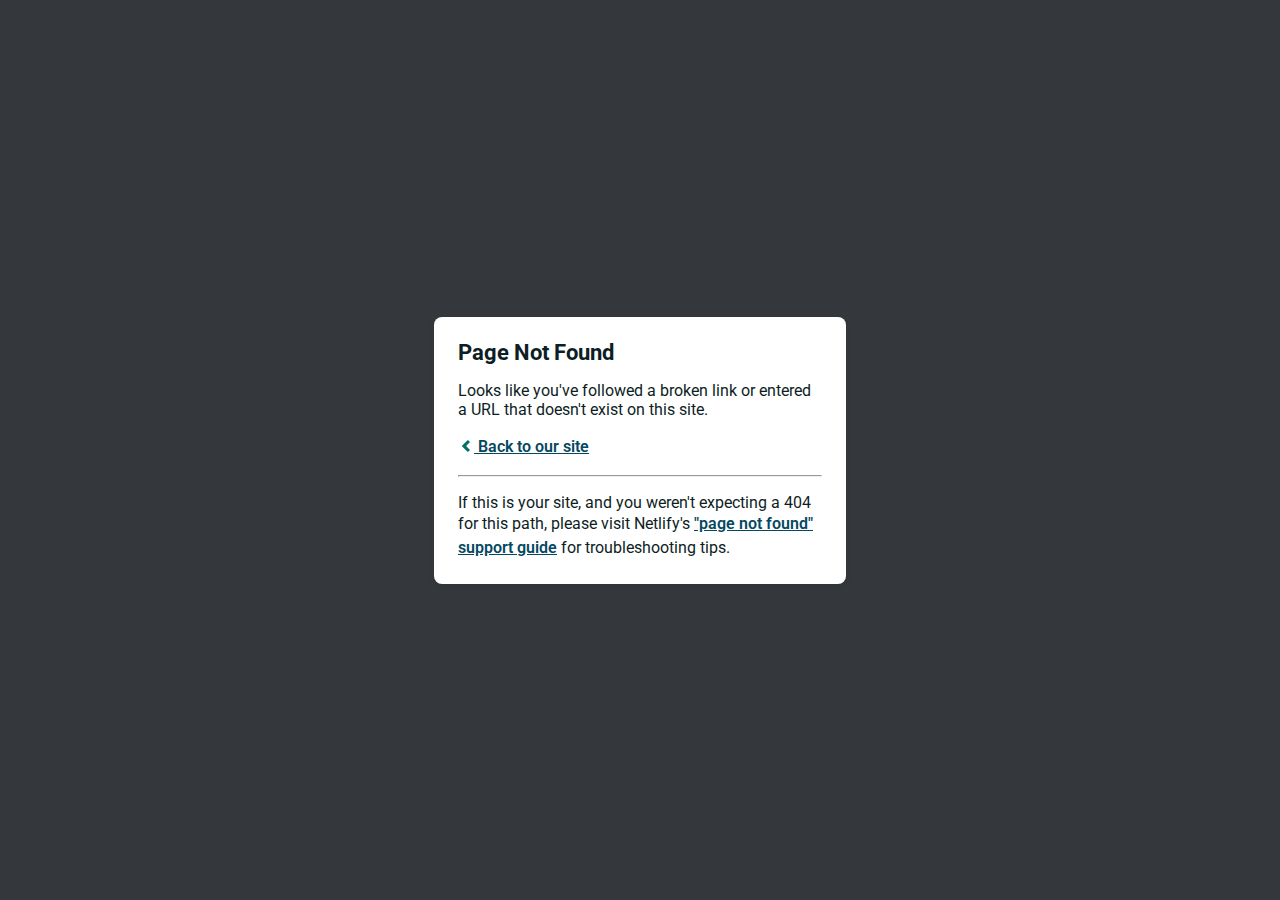
<file: trans-pest.com/css/owl.video.play.html>
<!DOCTYPE html>
<html>
  
<!-- Mirrored from trans-pest.com/css/owl.video.play.html by HTTrack Website Copier/3.x [XR&CO'2014], Sat, 18 May 2024 07:41:22 GMT -->
<head>
    <meta charset="utf-8">
    <meta name="viewport" content="width=device-width, initial-scale=1.0, maximum-scale=1.0, user-scalable=no">

    <title>Page Not Found</title>
    <link href='https://fonts.googleapis.com/css?family=Roboto:400,700&amp;subset=latin,latin-ext' rel='stylesheet' type='text/css'>
    <style>
    body {
      font-family: -apple-system, BlinkMacSystemFont, "Segoe UI", Roboto, Helvetica, Arial, sans-serif, "Apple Color Emoji", "Segoe UI Emoji", "Segoe UI Symbol";
      background: rgb(52, 56, 60);
      color: white;
      overflow: hidden;
      margin: 0;
      padding: 0;
    }

    h1 {
      margin: 0;
      font-size: 22px;
      line-height: 24px;
    }

    .main {
      position: relative;
      display: flex;
      flex-direction: column;
      align-items: center;
      justify-content: center;
      height: 100vh;
      width: 100vw;
    }

    .card {
      position: relative;
      display: flex;
      flex-direction: column;
      width: 75%;
      max-width: 364px;
      padding: 24px;
      background: white;
      color: rgb(14, 30, 37);
      border-radius: 8px;
      box-shadow: 0 2px 4px 0 rgba(14, 30, 37, .16);
    }

    a {
      margin: 0;
      font-weight: 600;
      line-height: 24px;
      color: #054861;
    }

    a svg {
      position: relative;
      top: 2px;
    }

    a:hover,
    a:focus {
      text-decoration: none;
    }

    a:hover svg path{
      fill: #007067;
    }

    p:last-of-type {
      margin-bottom: 0;
    }

    </style>
  </head>
  <body>
    <div class="main">
      <div class="card">
        <div class="header">
          <h1>Page Not Found</h1>
        </div>
        <div class="body">
          <p>Looks like you've followed a broken link or entered a URL that doesn't exist on this site.</p>
          <p>
            <a id="back-link" href="../index.html">
              <svg xmlns="http://www.w3.org/2000/svg" width="16" height="16" viewBox="0 0 16 16">
                <path fill="#007067" d="M11.9998836,4.09370803 L8.55809517,7.43294953 C8.23531459,7.74611298 8.23531459,8.25388736 8.55809517,8.56693769 L12,11.9062921 L9.84187871,14 L4.24208544,8.56693751 C3.91930485,8.25388719 3.91930485,7.74611281 4.24208544,7.43294936 L9.84199531,2 L11.9998836,4.09370803 Z"/>
              </svg>
              Back to our site
             </a>
          </p>
          <hr><p>If this is your site, and you weren't expecting a 404 for this path, please visit Netlify's <a href="https://answers.netlify.com/t/support-guide-i-ve-deployed-my-site-but-i-still-see-page-not-found/125?utm_source=404page&amp;utm_campaign=community_tracking">"page not found" support guide</a> for troubleshooting tips.
          </p>
        </div>
      </div>
    </div>
    <script>
      (function() {
        if (document.referrer && document.location.host && document.referrer.match(new RegExp("^https?://" + document.location.host))) {
          document.getElementById("back-link").setAttribute("href", document.referrer);
        }
      })();
    </script>
  </body>

<!-- Mirrored from trans-pest.com/css/owl.video.play.html by HTTrack Website Copier/3.x [XR&CO'2014], Sat, 18 May 2024 07:41:22 GMT -->
</html>
</file>
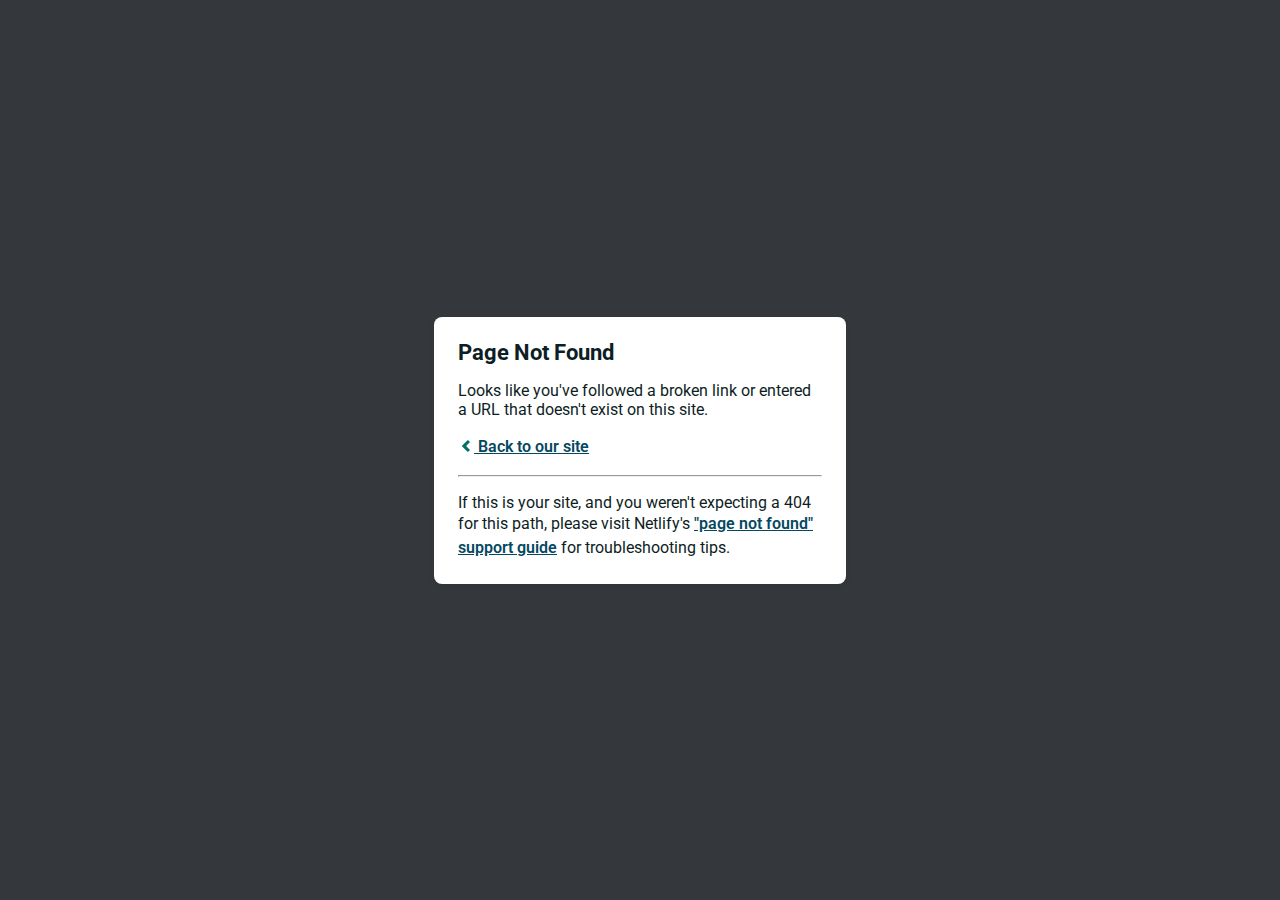
<file: trans-pest.com/js/jquery.hoverplay.html>
<!DOCTYPE html>
<html>
  <!-- Mirrored from trans-pest.com/js/jquery.hoverplay.html by HTTrack Website Copier/3.x [XR&CO'2014], Sat, 18 May 2024 07:41:22 GMT -->
  <head>
    <meta charset="utf-8" />
    <meta
      name="viewport"
      content="width=device-width, initial-scale=1.0, maximum-scale=1.0, user-scalable=no"
    />

    <title>Page Not Found</title>
    <link
      href="https://fonts.googleapis.com/css?family=Roboto:400,700&amp;subset=latin,latin-ext"
      rel="stylesheet"
      type="text/css"
    />
    <style>
      body {
        font-family: -apple-system, BlinkMacSystemFont, "Segoe UI", Roboto,
          Helvetica, Arial, sans-serif, "Apple Color Emoji", "Segoe UI Emoji",
          "Segoe UI Symbol";
        background: rgb(52, 56, 60);
        color: white;
        overflow: hidden;
        margin: 0;
        padding: 0;
      }

      h1 {
        margin: 0;
        font-size: 22px;
        line-height: 24px;
      }

      .main {
        position: relative;
        display: flex;
        flex-direction: column;
        align-items: center;
        justify-content: center;
        height: 100vh;
        width: 100vw;
      }

      .card {
        position: relative;
        display: flex;
        flex-direction: column;
        width: 75%;
        max-width: 364px;
        padding: 24px;
        background: white;
        color: rgb(14, 30, 37);
        border-radius: 8px;
        box-shadow: 0 2px 4px 0 rgba(14, 30, 37, 0.16);
      }

      a {
        margin: 0;
        font-weight: 600;
        line-height: 24px;
        color: #054861;
      }

      a svg {
        position: relative;
        top: 2px;
      }

      a:hover,
      a:focus {
        text-decoration: none;
      }

      a:hover svg path {
        fill: #007067;
      }

      p:last-of-type {
        margin-bottom: 0;
      }
    </style>
  </head>
  <body>
    <div class="main">
      <div class="card">
        <div class="header">
          <h1>Page Not Found</h1>
        </div>
        <div class="body">
          <p>
            Looks like you've followed a broken link or entered a URL that
            doesn't exist on this site.
          </p>
          <p>
            <a id="back-link" href="../index.html">
              <svg
                xmlns="http://www.w3.org/2000/svg"
                width="16"
                height="16"
                viewBox="0 0 16 16"
              >
                <path
                  fill="#007067"
                  d="M11.9998836,4.09370803 L8.55809517,7.43294953 C8.23531459,7.74611298 8.23531459,8.25388736 8.55809517,8.56693769 L12,11.9062921 L9.84187871,14 L4.24208544,8.56693751 C3.91930485,8.25388719 3.91930485,7.74611281 4.24208544,7.43294936 L9.84199531,2 L11.9998836,4.09370803 Z"
                />
              </svg>
              Back to our site
            </a>
          </p>
          <hr />
          <p>
            If this is your site, and you weren't expecting a 404 for this path,
            please visit Netlify's
            <a
              href="https://answers.netlify.com/t/support-guide-i-ve-deployed-my-site-but-i-still-see-page-not-found/125?utm_source=404page&amp;utm_campaign=community_tracking"
              >"page not found" support guide</a
            >
            for troubleshooting tips.
          </p>
        </div>
      </div>
    </div>
    <script>
      (function () {
        if (
          document.referrer &&
          document.location.host &&
          document.referrer.match(
            new RegExp("^https?://" + document.location.host)
          )
        ) {
          document
            .getElementById("back-link")
            .setAttribute("href", document.referrer);
        }
      })();
    </script>
  </body>

  <!-- Mirrored from trans-pest.com/js/jquery.hoverplay.html by HTTrack Website Copier/3.x [XR&CO'2014], Sat, 18 May 2024 07:41:22 GMT -->
</html>
</file>
<file: trans-pest.com/css/style.css>
@charset "utf-8";
/* CSS Document */

body {
	font-family: 'Roboto', sans-serif;
	color: #000000;
}
a {
	color: #3a434e;
}
.bg-primary {
	background-color: #ffffff !important;
}
.section{
	padding-top: 150px;
	padding-bottom: 150px;
	text-align: center;
}
.sec-title{
	font-family: sans-serif!important;
    font-weight: 600;
    color: #202020 !important;
    margin: 0 0 15px;
}
.font_red {
    color: #c1322a;
}
#about{
	display: grid;
	grid-template-columns: repeat(auto-fit, 250px);
	gap: 2rem;
	justify-content: center;
    align-content: center;
}
.img{

	width: 100px;
}
.img1{
	padding-right: 500px;
}
.img-slot{
	background: #3c3c3c;
    padding: 10px 0 0 0;
    text-align: center;
    border-radius: 5px;
}
.img-slot img{
	width: 80px;
    padding: 5px;
    margin-bottom: 20px;
}
.best-card p {
	text-align: center;
    color: white;
    font-weight: 600;
    font-size: 24px;
    letter-spacing: 0.08rem;
    margin-bottom: 0;
    padding: 15px 0 10px 0;
    background: #e44e46;
    border-bottom-left-radius: 5px;
    border-bottom-right-radius: 5px;
}
.btn {
	border: 2px solid #000;
	text-transform: uppercase;
	letter-spacing: 1px;
	background-color: #c1322a;
}
.btn-sm {
	font-size: 20px;
}
.display-4 {
	font-weight: 700;
}
.btn:hover {
	border: 2px solid #000;
}
.btn-primary {
	background-color: #f49653 !important;
	color: #fff;
}
.btn-primary:hover {
	background-color: #03426b !important;
	color: #fff;
}
.card {
	border: 0;
}
.card-title {
	border-bottom: 1px dashed #ddd;
	padding-bottom: 20px;
}
.btn-lg {
	font-size: 13px;
	font-weight: 500;
	color: #ffffff;
	padding: 12px 30px;
	letter-spacing: 1px;
}
.display-5 {
	font-size: 46px;
}
h1, h2, h3, h4, h5, h6 {
	font-weight: 700;
	color: #c1322a;
}
.top-links a {
	color: #2d2d2d;
}
.bg-tri {
	background: #555 url(../img/form-bg.jpg) no-repeat;
	background-size: cover;
	background-position: 50% 50%;
}
.testimonial-bg {
	background: #c1322a url(../img/testimonial-bg.png) repeat center top;
}
.service-bg {
	background: linear-gradient(45deg, white, rgb(218 236 255 / 50%));
	color: black;
	background-size: cover;
	background-position: 50% 50%;
}
.navbar-dark .navbar-nav .nav-link {
	color: rgba(37, 37, 37, 0.9);
}
.main-footer {
	background-color: #333;
	color: #fff;
}
.info-box {
	border: 1px solid rgba(255,255,255,0.1);
	margin-bottom: 20px;
}

.footer-links ul {
	list-style-type: none;
	margin: 0;
	padding: 0;
	padding-bottom: 30px;
	padding-top: 15px;
	padding-left: 24px;
	list-style-position: inside;
	padding-top: 20px;
}
.footer-links ul li {
	padding-bottom: 5px;
}
.footer-links ul li:before {
	content: '\2192';
	position: absolute;
	left: 15px;
}
.footer-links ul li a {
	color: #fff;
}
.icon-box {
	padding: 20px;
	font-size: 25px;
}
.info-text {
	border-left: 1px solid rgba(255,255,255,0.1);
	padding: 15px;
	color: #FFF;
}
ul.social-list {
	margin: 0;
	padding: 0;
	list-style-type: none;
	margin-top: 30px;
}
ul.social-list li {
	display: inline;
	float: left;
	margin-right: 10px;
}
ul.social-list li a {
	display: flex;
	width: 40px;
	height: 40px;
	color: #ddd;
	background-color: #666;
	border-radius: 40px;
	text-align: center;
	text-decoration: none;
	transition: all 0.3s ease;
}
ul.social-list li a:hover{
	background-color: #999;
}
ul.social-list li a i {
	padding-left: 12px;
	padding-top: 12px;
}
.main-footer p {
	color: #fff;
}
.carousel-caption2 {
	position: absolute;
	background-color: #FFF;
	-webkit-border-top-right-radius: 33px;
	-webkit-border-bottom-left-radius: 33px;
	-moz-border-radius-topright: 33px;
	-moz-border-radius-bottomleft: 33px;
	border-top-right-radius: 33px;
	border-bottom-left-radius: 33px;
	padding: 40px;
	color: #e57423;
	top: 13%;
	left: 18%;
	z-index: 999;
}
.carousel-caption2 h5 {
	font-size: 66px;
	line-height: 66px !important;
}
.carousel-caption2 P {
	font-size: 28px;
	font-weight: 300;
}
.mm {
	position: relative;
}
.mm2 {
	position: absolute;
	right: 10%;
	top: -124px;
	z-index: 22;
}
.mm2 img {
	width: 250px;
	height: auto;
	padding-top: 78px;
}
.icon-image {
	width: 90px;
	height: 90px;
	padding: 10px;
	border-radius: 110px;
	margin-right: 20px;
}
.icon-image img {
	width: 70px;
	height: auto;
}
a.rr2 {
	text-decoration: underline;
	color: #F7941D;
}
a.rr2:hover {
	color: #9e8a67;
	text-decoration: none;
}
.work {
	padding: 20px 10px;
}
.work h3 {
	font-size: 18px;
	font-weight: 600;
	margin-bottom: 18px;
}
.work h6 {
	font-size: 9px;
	letter-spacing: 1px;
	font-weight: 700;
	color: #999;
}
.work p {
	font-size: 16px;
	font-weight: 500;
}
.work p a {
	text-decoration: underline;
	color: #F7941D;
	transition: all 0.3s ease;
}
.work p a:hover {
	color: #9e8a67;
	text-decoration: none;
}
.work img {
}
.geo {
	font-family: Georgia, "Times New Roman", Times, serif;
	font-style: italic;
}
.contact-bg {
	background-image: url(../img/pestcontrol.png);
	background-position: top center;
	background-repeat: no-repeat;
	background-size: cover;
	width: 100%;
	height: 630px;
}

.dd {
	width: 170px;
	margin: 0 auto;
}
.footer-logo img {
	width: 150px;
	height: auto;
}
label {
	font-size: 14px;
	font-weight: 500;
}
.vv {
	transition: all 0.3s ease;
}
.footer-logo{
	font-size: 40px;
	
}
.grid{
	display: grid;
	grid-template-columns: 1fr 1fr 1fr;
	justify-content: center;
	align-content: center;
}
.pest-card{
	width: 200px;
    background: #ecfdff;
    border-radius: 6px;
    box-shadow: 0px 2px 20px #0000007a;
	text-align: center;
	margin-bottom: 20px;
	margin-left: auto;
    margin-right: auto;
	transform: scale(1);
	transition: all 0.3s ease-in;
}
.pest-card:hover{
	background: #beffc6;
	box-shadow: 5px 6px 42px #0000007a;
	transform: scale(1.1);
}
.pest-card img {
	width: 150px;
}
.pest-card-text{
	padding: 10px 0;
	background: #202020;
	color: white;
	border-bottom-left-radius: 6px;
	border-bottom-right-radius: 6px;
}
.pest-services{
	background: radial-gradient(white, #6f99c6); padding: 80px 50px;
}
.service-data p{
	font-size: 20px;
}
.service-data p b{
	font-size: 22px;
    color: #04426a;
    margin-top: 20px;
    display: inline-block;
}
@media screen and (max-width: 992px) {
/* .mobile-bg {
	background-color: #ffffff;
} */
}

@media screen and (max-width: 767px)
{
.mobile-btns-area {
    cursor: pointer;
    position: fixed;
    bottom: 0;
    width: 100%;
    display: none;
    z-index: 100;
    color: #fff;
    margin-bottom: 10px;
}

}
@media (max-width: 767px) {
.visible-xs {
    display: block!important;
}
}


@media screen and (max-width: 767px) {
.fix-box p {
    margin: 0;
    text-transform: uppercase;
    display: block;
    width: 100%;
    color: #fff;
    font-weight: 600;
    text-align: center;
    font-size: 16px;
    padding: 10px;
}
}

@media screen and (max-width: 767px) {
.fix-box-pad {
    padding: 5px;
    padding-bottom: 0;
    padding-right: 2px;
    width: 50%;
    float: left;
}
}

@media screen and (max-width: 767px) {
.fix-box {
    border-radius: 20px;
    background: #f78320;
    border: 1px solid #fff;
}
}

@media screen and (max-width: 767px) {
.fix-box1-pad {
    padding: 5px;
    padding-bottom: 0;
    padding-left: 2px;
    width: 50%;
    float: left;
}
}

@media screen and (max-width: 767px) {
.fix-box1 {
    background: #013777!important;
    border-radius: 20px;
}
}



@media screen and (min-width: 767px)
{
.mobile-btns-area {
    display:none;
}

}
</file>
